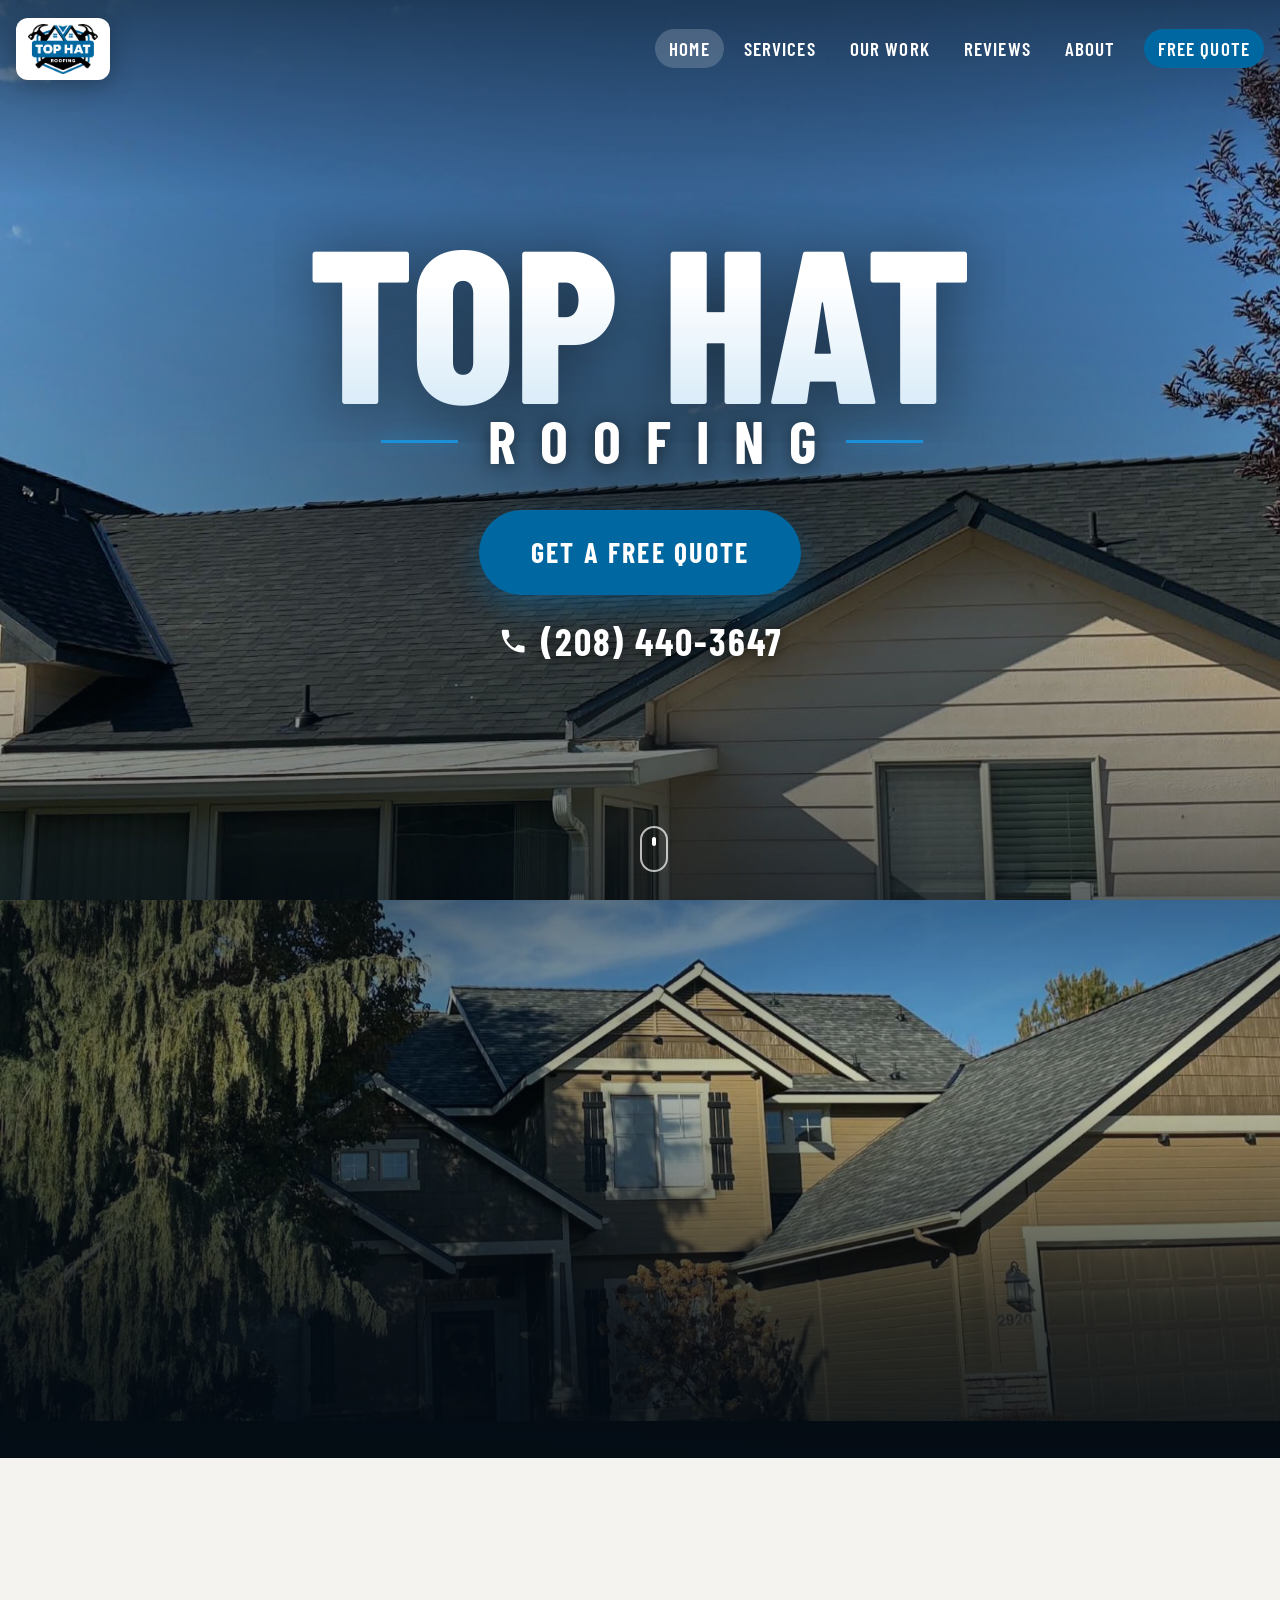
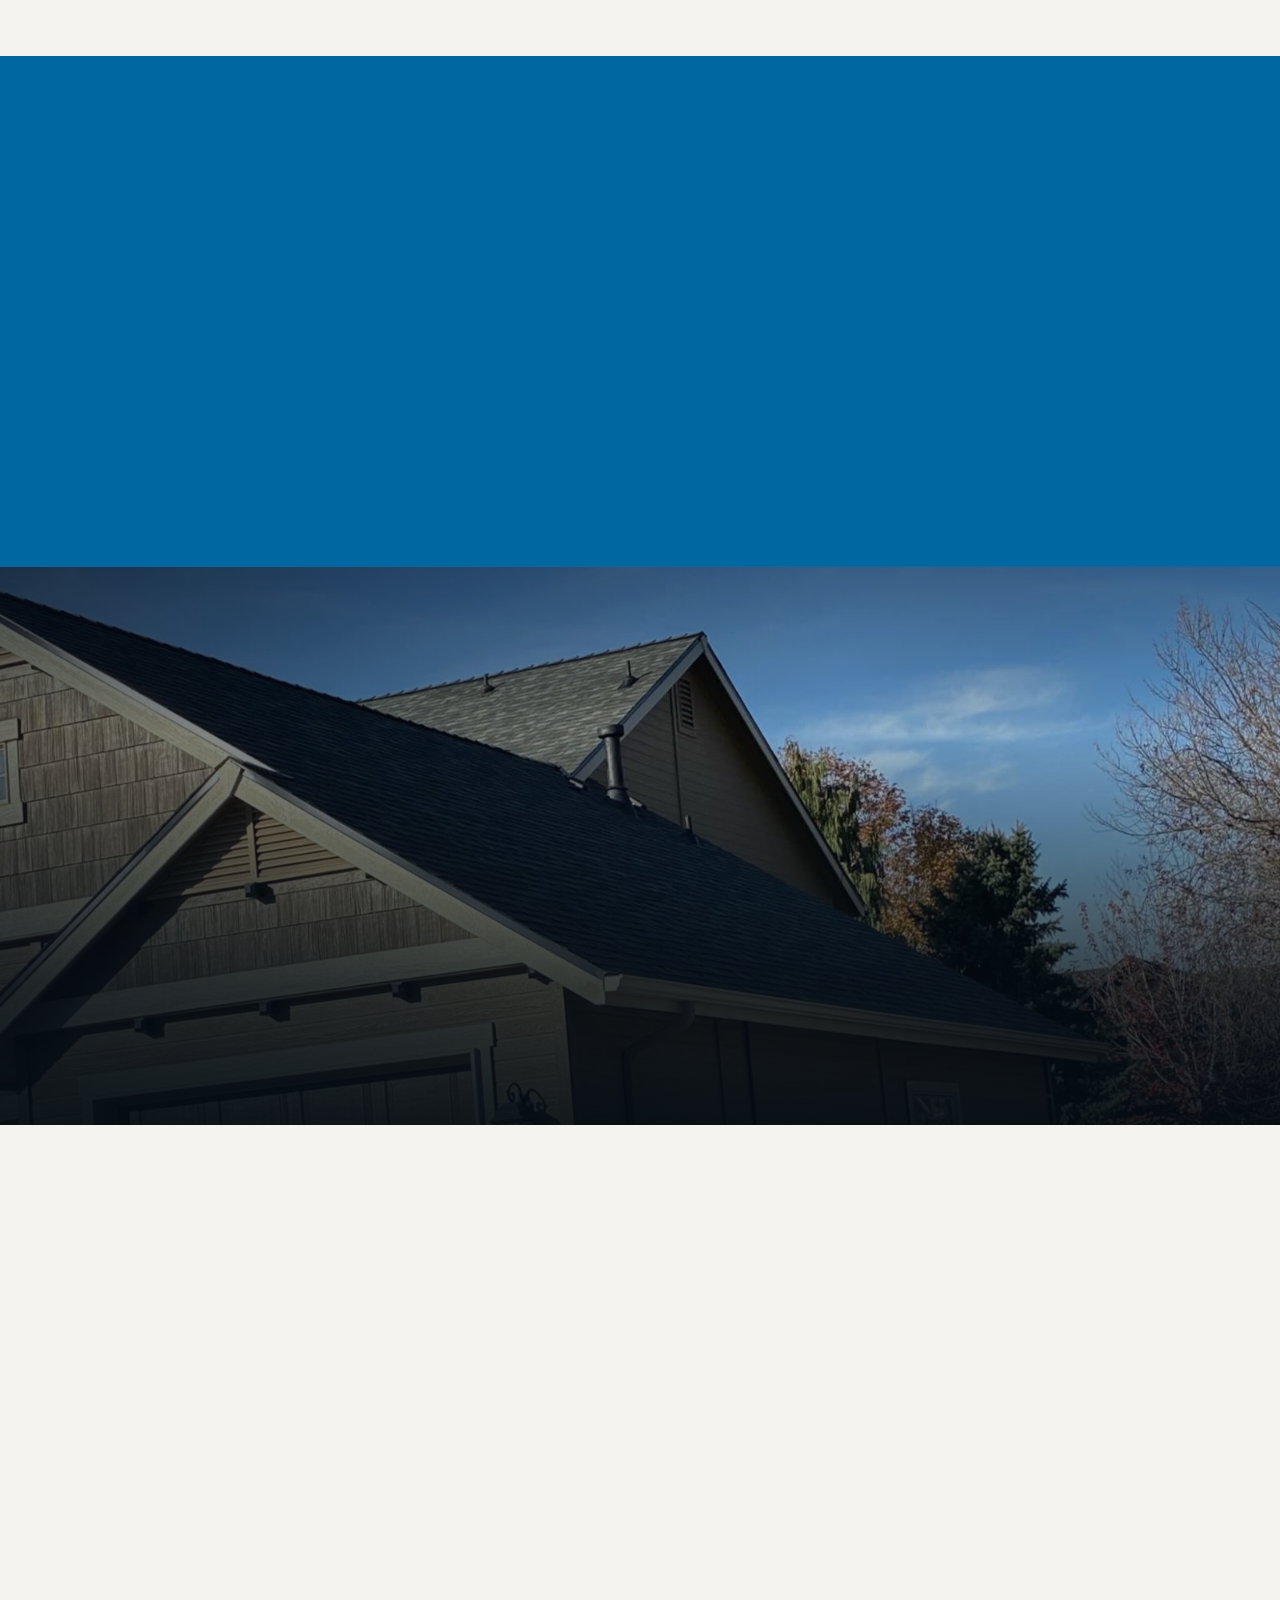
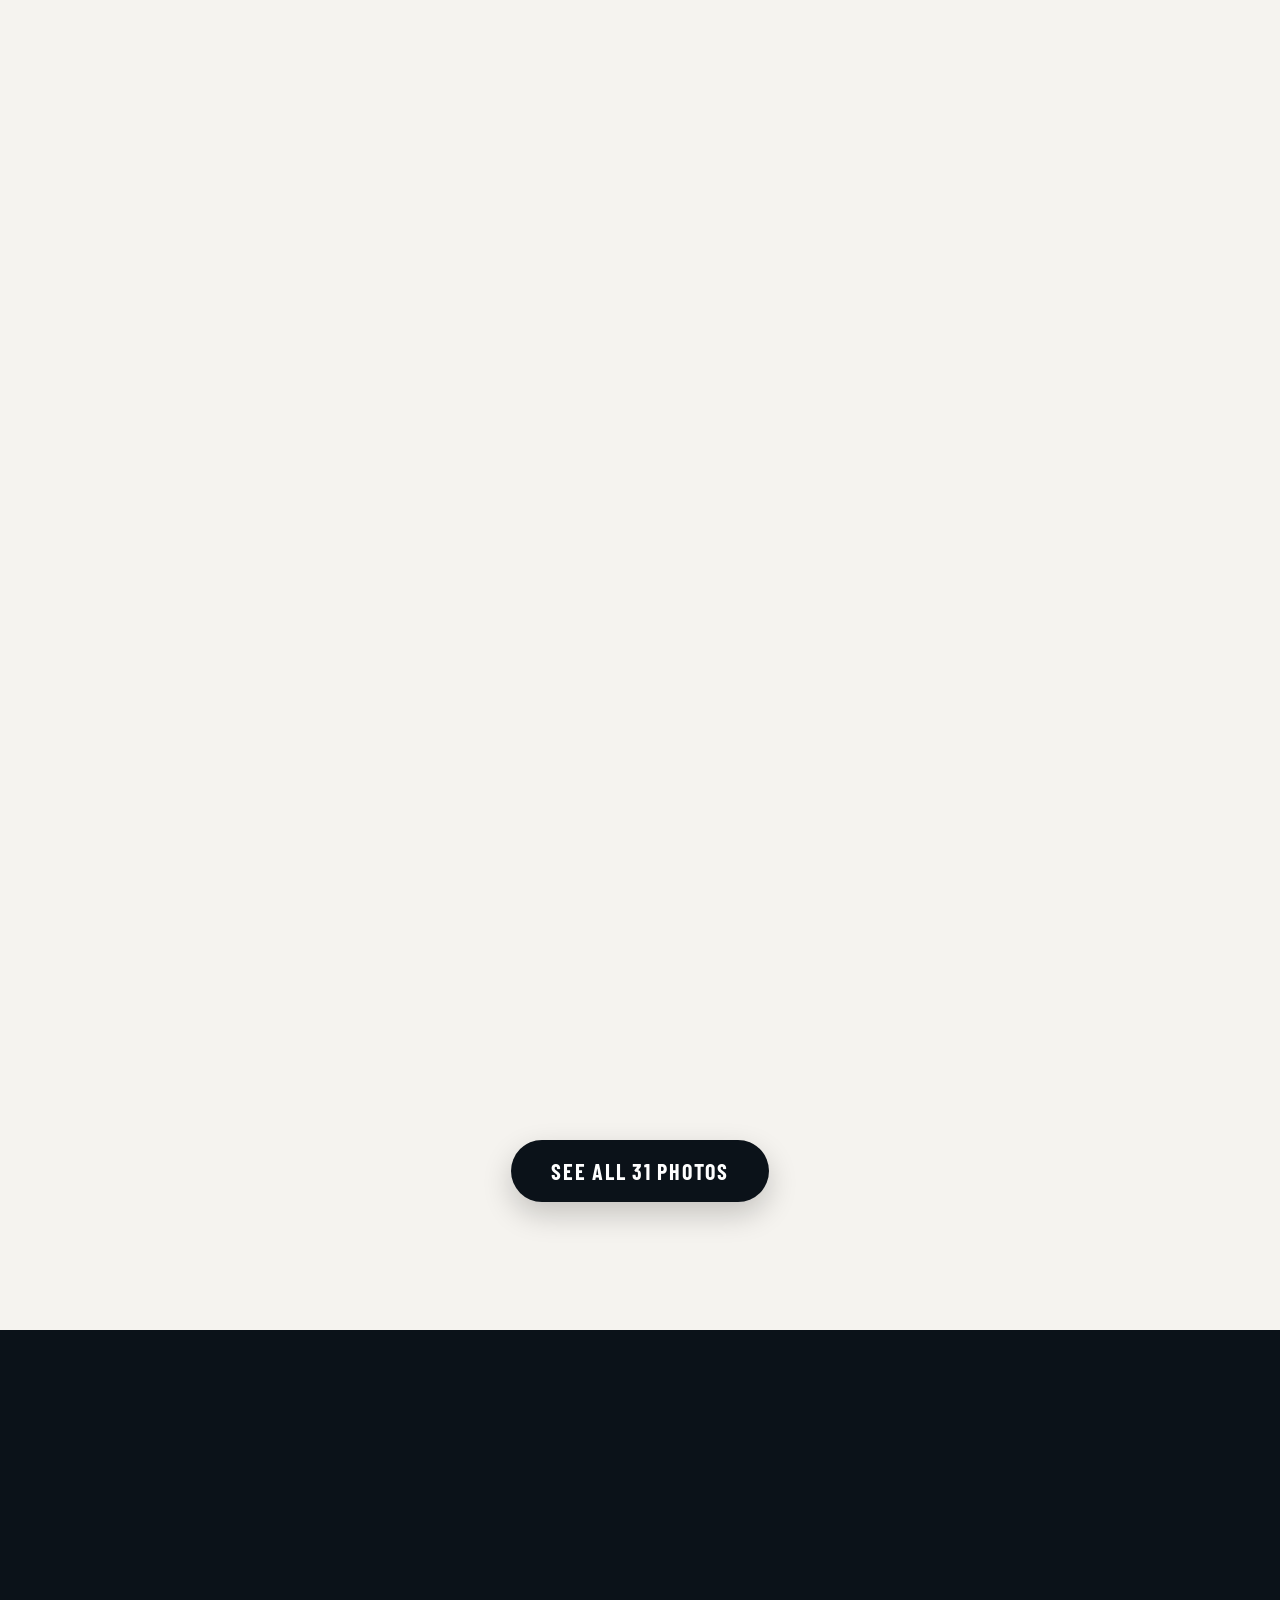
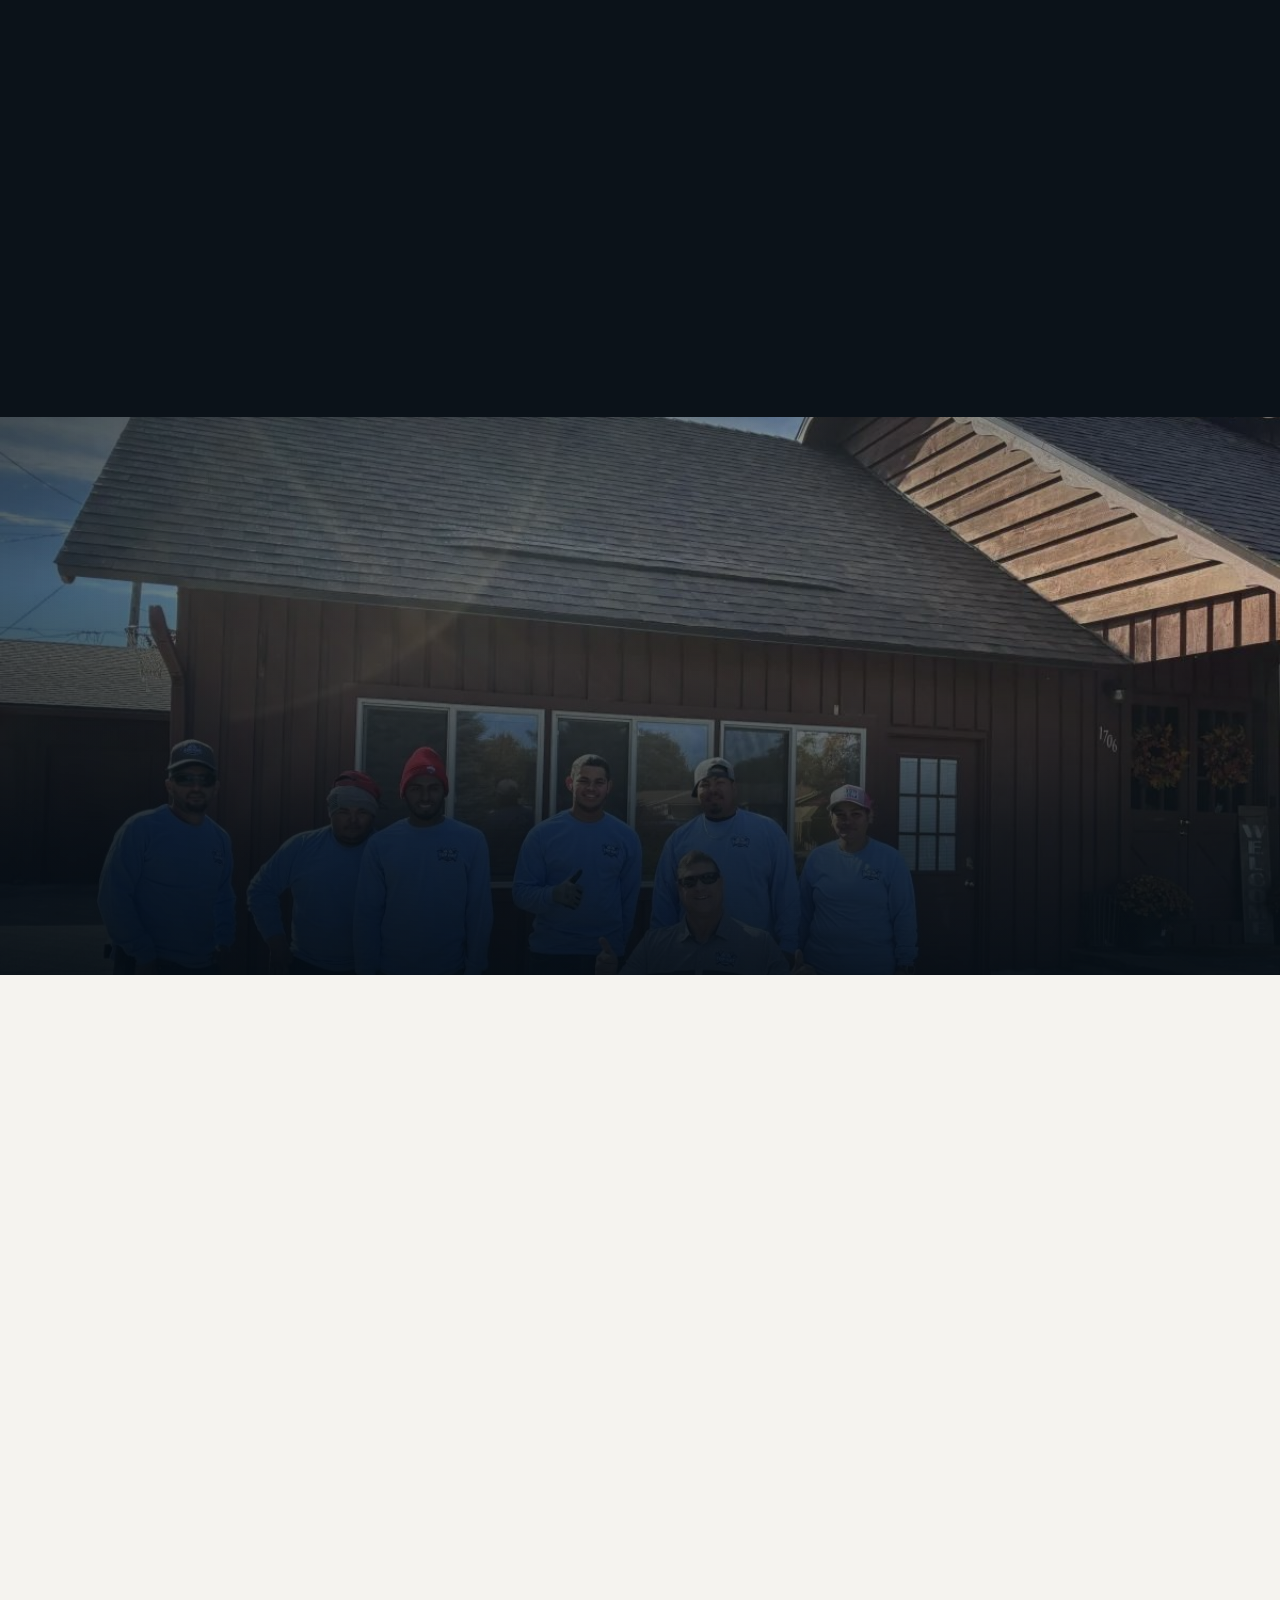
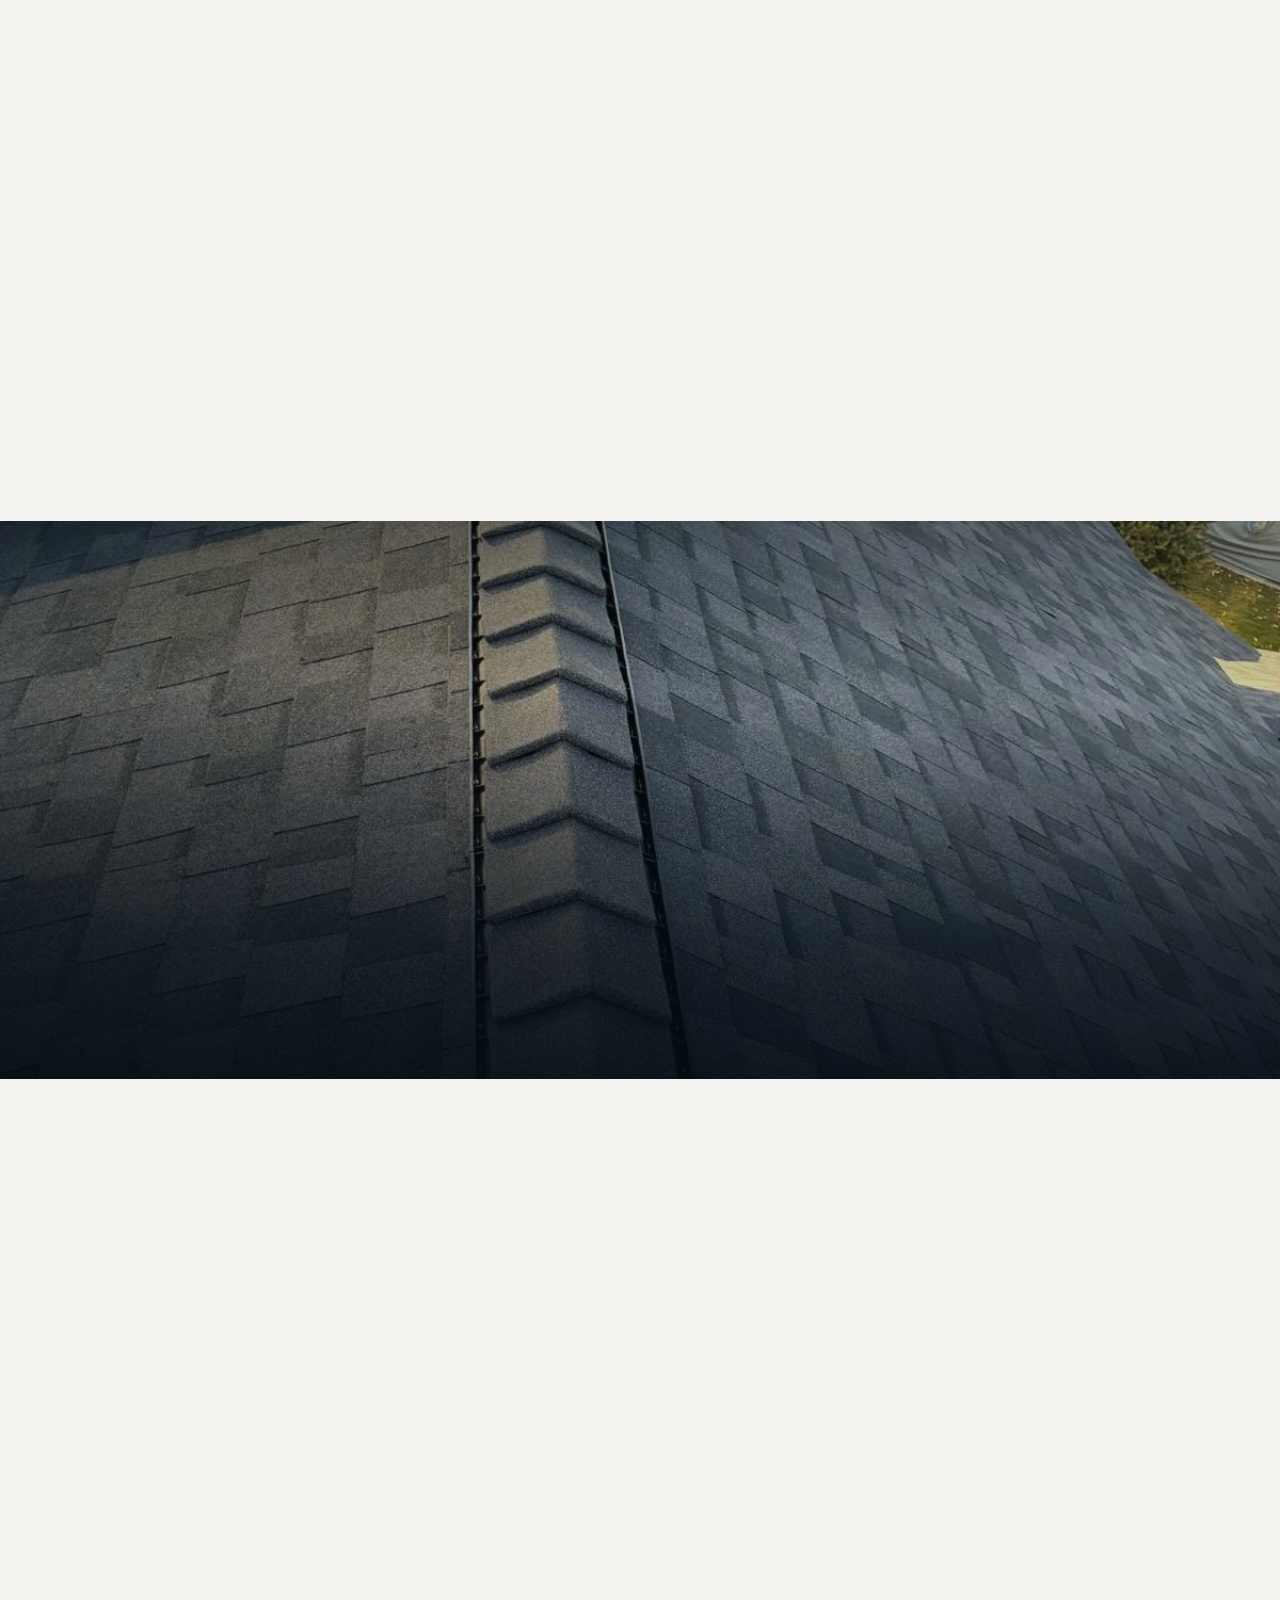
<file: index.html>
<!doctype html>
<html lang="en">
<head>
<meta charset="utf-8">
<meta name="viewport" content="width=device-width, initial-scale=1">
<title>Top Hat Roofing | Roofing Contractor in Boise, Meridian &amp; Kuna, Idaho</title>
<meta name="description" content="Top Hat Roofing is a family-owned roofing contractor in Kuna, Idaho serving the Treasure Valley and Magic Valley. Call (208) 440-3647 for a free quote.">
<meta property="og:title" content="Top Hat Roofing">
<meta property="og:description" content="Top Hat Roofing is a family-owned roofing contractor in Kuna, Idaho serving the Treasure Valley and Magic Valley. Call (208) 440-3647 for a free quote.">
<meta property="og:image" content="img/hero.jpg">
<link rel="icon" type="image/png" href="img/favicon.png">
<link rel="preconnect" href="https://fonts.googleapis.com">
<link rel="preconnect" href="https://fonts.gstatic.com" crossorigin>
<link href="https://fonts.googleapis.com/css2?family=Barlow+Condensed:wght@600;700;800&family=Barlow:wght@400;500;600&display=swap" rel="stylesheet">
<link rel="stylesheet" href="style.css?v=3">
<script type="application/ld+json">
{"@context":"https://schema.org","@type":"RoofingContractor","name":"Top Hat Roofing","telephone":"+1-208-440-3647","email":"tophatroofing1@gmail.com","url":"https://tophatroofingidaho.com","image":"img/hero.jpg","logo":"img/logo.png","address":{"@type":"PostalAddress","addressLocality":"Kuna","addressRegion":"ID","addressCountry":"US"},"areaServed":["Boise","Meridian","Nampa","Caldwell","Kuna","Eagle","Twin Falls","Payette"],"aggregateRating":{"@type":"AggregateRating","ratingValue":"5.0","reviewCount":"16"}}
</script>
</head>
<body class="home has-callbar">
<header class="nav">
  <div class="wrap">
    <a class="nav-logo" href="#top" aria-label="Top Hat Roofing, back to top"><img src="img/logo.png" alt="Top Hat Roofing logo"></a>
    <button class="nav-toggle" aria-label="Open menu" aria-expanded="false"><span></span><span></span><span></span></button>
    <ul class="nav-links"><li><a href="#top" data-spy="top">Home</a></li><li><a href="#services" data-spy="services">Services</a></li><li><a href="#work" data-spy="work">Our Work</a></li><li><a href="#reviews" data-spy="reviews">Reviews</a></li><li><a href="#about" data-spy="about">About</a></li><li><a class="nav-cta" href="#quote" data-spy="quote">Free Quote</a></li></ul>
  </div>
</header>

<section class="hero" id="top">
  <div class="hero-bg"><img src="img/hero.jpg" alt="New dark shingle roof installed by Top Hat Roofing under a blue Idaho sky" fetchpriority="high"></div>
  <div class="hero-shade"></div>
  <div class="hero-inner">
    <h1 class="hero-name"><span class="top">Top Hat</span><span class="bot reveal-up d2">Roofing</span></h1>
    <div class="hero-actions">
      <a class="btn btn-lg reveal-up d3" href="#quote">Get a Free Quote</a>
      <a class="hero-phone reveal-up d4" href="tel:+12084403647"><svg viewBox="0 0 24 24" fill="currentColor" aria-hidden="true"><path d="M6.6 10.8a15.1 15.1 0 0 0 6.6 6.6l2.2-2.2a1 1 0 0 1 1-.25 11.4 11.4 0 0 0 3.6.57 1 1 0 0 1 1 1V20a1 1 0 0 1-1 1A17 17 0 0 1 3 4a1 1 0 0 1 1-1h3.5a1 1 0 0 1 1 1c0 1.25.2 2.45.57 3.57a1 1 0 0 1-.25 1z"/></svg>(208) 440-3647</a>
    </div>
  </div>
  <a class="scroll-cue reveal-up d4" href="#services" aria-label="Scroll to services"><span></span></a>
</section>

<!-- SERVICES -->
<section id="services" class="anchor">
<div class="band" >
  <div class="band-bg" data-parallax="0.22"><img src="img/home-meridian.jpg" alt="" loading="lazy" style="object-position:center 40%"></div>
  <div class="wrap sr">
    <span class="eyebrow">What we do</span>
    <h2 class="band-title">Roofing &amp; Exteriors</h2>
    <p>Everything above your head and around your walls, done by one crew that answers the phone.</p>
  </div>
</div>

  <div class="section" style="padding-top:clamp(30px,5vw,60px)"><div class="wrap"><article class="svc">
  <div class="svc-img sr"><img src="img/home-craftsman.jpg" alt="Residential Roofing by Top Hat Roofing" loading="lazy"></div>
  <div class="sr">
    <span class="svc-num">01</span>
    <h3>Residential Roofing</h3>
    <p>Full roof replacements, new installs and inspections for homes across the valley. Kent brings real material samples to your kitchen table so you can see and feel the shingle before anything gets ordered. Most homes are torn off and re-roofed in about two days.</p>
    <ul><li>Complete tear-off and re-roof</li><li>50-year architectural shingles</li><li>New underlayment and flashing</li><li>Ridge vents and attic ventilation</li><li>Magnet sweep of the whole yard</li><li>Final walk-through with the owner</li></ul>
  </div>
</article>
<article class="svc">
  <div class="svc-img sr"><img src="img/tearoff.jpg" alt="Roof Repair &amp; Leaks by Top Hat Roofing" loading="lazy"></div>
  <div class="sr">
    <span class="svc-num">02</span>
    <h3>Roof Repair &amp; Leaks</h3>
    <p>A slow leak can rot decking for months before anyone notices. We track down where the water is actually getting in, fix it properly and tell you straight whether a repair will hold or the roof is due.</p>
    <ul><li>Leak tracing and repair</li><li>Missing or lifted shingles</li><li>Flashing and vent boots</li><li>Emergency tarping</li><li>Pre-sale roof inspections</li><li>Honest repair-vs-replace advice</li></ul>
  </div>
</article>
<article class="svc">
  <div class="svc-img sr"><img src="img/storm.jpg" alt="Storm Damage by Top Hat Roofing" loading="lazy"></div>
  <div class="sr">
    <span class="svc-num">03</span>
    <h3>Storm Damage</h3>
    <p>Wind, hail and fallen limbs hit Idaho roofs every year. We document the damage, get you dried in fast and help you through the insurance side so the claim covers what it should.</p>
    <ul><li>Wind and hail damage</li><li>Fallen tree damage</li><li>Photo documentation</li><li>Insurance claim help</li><li>Emergency dry-in</li><li>Full restoration</li></ul>
  </div>
</article>
<article class="svc">
  <div class="svc-img sr"><img src="img/commercial.jpg" alt="Commercial Roofing by Top Hat Roofing" loading="lazy"></div>
  <div class="sr">
    <span class="svc-num">04</span>
    <h3>Commercial Roofing</h3>
    <p>Flat and low-slope systems for shops, offices, churches and multi-unit buildings. Repeat commercial customers keep calling us back because the job sites stay clean and the communication doesn't stop once the contract is signed.</p>
    <ul><li>TPO and flat roof systems</li><li>Low-slope replacements</li><li>Preventative maintenance</li><li>Commercial leak detection</li><li>Multi-building projects</li><li>Scheduled around your business</li></ul>
  </div>
</article>
<article class="svc">
  <div class="svc-img sr"><img src="img/gutters.jpg" alt="Seamless Gutters by Top Hat Roofing" loading="lazy"></div>
  <div class="sr">
    <span class="svc-num">05</span>
    <h3>Seamless Gutters</h3>
    <p>Seamless gutters cut on site to fit your house, with downspouts placed where the water actually needs to go. Good gutters protect the fascia, the foundation and that new roof.</p>
    <ul><li>Seamless aluminum gutters</li><li>Downspouts and extensions</li><li>Gutter replacement</li><li>Fascia repair</li><li>Color matched to your trim</li><li>Installed with your new roof</li></ul>
  </div>
</article>
<article class="svc">
  <div class="svc-img sr"><img src="img/siding.jpg" alt="James Hardie Siding by Top Hat Roofing" loading="lazy"></div>
  <div class="sr">
    <span class="svc-num">06</span>
    <h3>James Hardie Siding</h3>
    <p>Fiber cement siding that stands up to Idaho sun, snow and wind. We install HardiePlank lap siding, panels and shingle profiles with HardieWrap underneath.</p>
    <ul><li>HardiePlank lap siding</li><li>Panel and shingle styles</li><li>HardieWrap weather barrier</li><li>Trim and soffit</li><li>Stucco repair</li><li>Full exterior makeovers</li></ul>
  </div>
</article>
<article class="svc">
  <div class="svc-img sr"><img src="img/windows.jpg" alt="Windows &amp; Doors by Top Hat Roofing" loading="lazy"></div>
  <div class="sr">
    <span class="svc-num">07</span>
    <h3>Windows &amp; Doors</h3>
    <p>Window and door replacements that seal tight and cut down drafts. Plenty of our roofing customers have us swap a door or a few windows while the crew is already on site.</p>
    <ul><li>Window replacement</li><li>Energy-efficient options</li><li>Exterior door replacement</li><li>Patio doors</li><li>Trim and flashing</li><li>Clean, careful installs</li></ul>
  </div>
</article>
<article class="svc">
  <div class="svc-img sr"><img src="img/deck.jpg" alt="Decks &amp; Patio Covers by Top Hat Roofing" loading="lazy"></div>
  <div class="sr">
    <span class="svc-num">08</span>
    <h3>Decks &amp; Patio Covers</h3>
    <p>We build composite decks and patio roofs that match the house. Low maintenance, no splinters, and built to the same standard as our roofs.</p>
    <ul><li>Composite decks</li><li>Deck tear-out and rebuild</li><li>Railings</li><li>Patio covers</li><li>Patio roof replacement</li><li>Design help</li></ul>
  </div>
</article>
</div></div>
  <div class="section section-blue"><div class="wrap finance">
    <div class="sr"><span class="eyebrow" style="color:#cfe9fa">Financing available</span><h2 class="h2">A new roof now, paid over time</h2></div>
    <div class="finance-grid">
      <div class="finance-card sr"><h4>Low Monthly</h4><p>Payments sized to fit your budget.</p></div>
      <div class="finance-card sr"><h4>Quick Approval</h4><p>Fast, simple decisions so the work can get scheduled.</p></div>
      <div class="finance-card sr"><h4>No Hidden Fees</h4><p>Clear terms. You know what you pay.</p></div>
    </div>
  </div></div>
</section>

<!-- WORK -->
<section id="work" class="anchor">
<div class="band" >
  <div class="band-bg" data-parallax="0.22"><img src="img/home-craftsman.jpg" alt="" loading="lazy" style="object-position:center 35%"></div>
  <div class="wrap sr">
    <span class="eyebrow">Real jobs, real homes</span>
    <h2 class="band-title">Our Work</h2>
    <p>Every photo here is a Top Hat job in the Treasure Valley or Magic Valley. No stock photos.</p>
  </div>
</div>

  <div class="section" style="padding-top:clamp(40px,5vw,64px)"><div class="wrap">
    <div class="filters sr">
      <button class="on" data-f="all">All</button>
      <button data-f="roof">Roofs</button>
      <button data-f="process">On the job</button>
      <button data-f="siding">Siding</button>
      <button data-f="gutters">Gutters</button>
      <button data-f="deck">Decks</button>
      <button data-f="commercial">Commercial</button>
    </div>
    <div class="gallery collapsed"><figure class="g-item sr" data-cat="roof"><img src="img/hero.jpg" alt="Full replacement, dark shingles" loading="lazy"><figcaption>Full replacement, dark shingles</figcaption></figure>
<figure class="g-item sr" data-cat="roof"><img src="img/home-craftsman.jpg" alt="Craftsman re-roof" loading="lazy"><figcaption>Craftsman re-roof</figcaption></figure>
<figure class="g-item sr" data-cat="roof siding"><img src="img/blue-after.jpg" alt="Siding and roof, after" loading="lazy"><figcaption>Siding and roof, after</figcaption></figure>
<figure class="g-item sr" data-cat="roof"><img src="img/ridge.jpg" alt="Ridge line detail" loading="lazy"><figcaption>Ridge line detail</figcaption></figure>
<figure class="g-item sr" data-cat="roof"><img src="img/hero-alt.jpg" alt="Weathered wood shingle color" loading="lazy"><figcaption>Weathered wood shingle color</figcaption></figure>
<figure class="g-item sr" data-cat="roof"><img src="img/home-meridian.jpg" alt="Two-story home, Meridian" loading="lazy"><figcaption>Two-story home, Meridian</figcaption></figure>
<figure class="g-item sr" data-cat="process"><img src="img/underlayment.jpg" alt="New synthetic underlayment" loading="lazy"><figcaption>New synthetic underlayment</figcaption></figure>
<figure class="g-item sr" data-cat="roof"><img src="img/home-after-white.jpg" alt="After: farmhouse re-roof" loading="lazy"><figcaption>After: farmhouse re-roof</figcaption></figure>
<figure class="g-item sr" data-cat="deck"><img src="img/deck.jpg" alt="New composite deck and railing" loading="lazy"><figcaption>New composite deck and railing</figcaption></figure>
<figure class="g-item sr" data-cat="roof"><img src="img/roof-gable.jpg" alt="Gable and valley work" loading="lazy"><figcaption>Gable and valley work</figcaption></figure>
<figure class="g-item sr" data-cat="roof"><img src="img/home-ranch.jpg" alt="Ranch home re-roof" loading="lazy"><figcaption>Ranch home re-roof</figcaption></figure>
<figure class="g-item sr" data-cat="process"><img src="img/tearoff.jpg" alt="Tear-off in progress" loading="lazy"><figcaption>Tear-off in progress</figcaption></figure>
<figure class="g-item sr extra" data-cat="roof"><img src="img/ridge-2.jpg" alt="Finished ridge cap" loading="lazy"><figcaption>Finished ridge cap</figcaption></figure>
<figure class="g-item sr extra" data-cat="roof"><img src="img/home-garage.jpg" alt="Stone front home" loading="lazy"><figcaption>Stone front home</figcaption></figure>
<figure class="g-item sr extra" data-cat="roof siding"><img src="img/blue-patio.jpg" alt="Patio cover and siding" loading="lazy"><figcaption>Patio cover and siding</figcaption></figure>
<figure class="g-item sr extra" data-cat="roof"><img src="img/home-twostory.jpg" alt="Two-story, brown shingles" loading="lazy"><figcaption>Two-story, brown shingles</figcaption></figure>
<figure class="g-item sr extra" data-cat="process"><img src="img/crew-roof.jpg" alt="Crew on the roof" loading="lazy"><figcaption>Crew on the roof</figcaption></figure>
<figure class="g-item sr extra" data-cat="roof"><img src="img/vents.jpg" alt="New vents and boots" loading="lazy"><figcaption>New vents and boots</figcaption></figure>
<figure class="g-item sr extra" data-cat="deck"><img src="img/deck-build.jpg" alt="Deck framing" loading="lazy"><figcaption>Deck framing</figcaption></figure>
<figure class="g-item sr extra" data-cat="roof"><img src="img/home-tan.jpg" alt="Skylights and dormers" loading="lazy"><figcaption>Skylights and dormers</figcaption></figure>
<figure class="g-item sr extra" data-cat="roof"><img src="img/after-house.jpg" alt="After: siding home" loading="lazy"><figcaption>After: siding home</figcaption></figure>
<figure class="g-item sr extra" data-cat="roof"><img src="img/valley.jpg" alt="Closed valley" loading="lazy"><figcaption>Closed valley</figcaption></figure>
<figure class="g-item sr extra" data-cat="roof siding"><img src="img/blue-after-2.jpg" alt="Street view, after" loading="lazy"><figcaption>Street view, after</figcaption></figure>
<figure class="g-item sr extra" data-cat="roof"><img src="img/shingles-close.jpg" alt="Shingle pattern close-up" loading="lazy"><figcaption>Shingle pattern close-up</figcaption></figure>
<figure class="g-item sr extra" data-cat="roof"><img src="img/after-house-2.jpg" alt="After: two-car garage home" loading="lazy"><figcaption>After: two-car garage home</figcaption></figure>
<figure class="g-item sr extra" data-cat="roof"><img src="img/home-meridian-2.jpg" alt="Meridian, Idaho" loading="lazy"><figcaption>Meridian, Idaho</figcaption></figure>
<figure class="g-item sr extra" data-cat="commercial"><img src="img/commercial.jpg" alt="Commercial roofing" loading="lazy"><figcaption>Commercial roofing</figcaption></figure>
<figure class="g-item sr extra" data-cat="commercial"><img src="img/flat-roof.jpg" alt="Flat roof system" loading="lazy"><figcaption>Flat roof system</figcaption></figure>
<figure class="g-item sr extra" data-cat="gutters"><img src="img/gutter-ba.jpg" alt="Gutter replacement, before and after" loading="lazy"><figcaption>Gutter replacement, before and after</figcaption></figure>
<figure class="g-item sr extra" data-cat="gutters"><img src="img/gutters.jpg" alt="Seamless gutters" loading="lazy"><figcaption>Seamless gutters</figcaption></figure>
<figure class="g-item sr extra" data-cat="siding"><img src="img/siding.jpg" alt="James Hardie lap siding install" loading="lazy"><figcaption>James Hardie lap siding install</figcaption></figure>
</div>
    <div class="more-wrap"><button class="btn btn-dark more-btn" type="button">See all 31 photos</button></div>
  </div></div>
</section>

<!-- REVIEWS -->
<section id="reviews" class="anchor section section-dark">
  <div class="wrap">
    <div class="sec-top sr">
      <div>
        <span class="eyebrow">What customers say</span>
        <h2 class="h2">5.0 on Google</h2>
        <div class="rating-hero"><span class="rating-big">5.0</span><div><div class="stars">&#9733;&#9733;&#9733;&#9733;&#9733;</div><div style="color:rgba(255,255,255,.7)">16 Google reviews, all five stars</div></div></div>
      </div>
      <a class="btn" href="https://www.google.com/maps/search/?api=1&amp;query=Top+Hat+Roofing+Kuna+Idaho" target="_blank" rel="noopener">See them on Google</a>
    </div>
    <div class="reviews collapsed"><div class="review sr feature"><div class="stars" aria-label="5 stars">&#9733;&#9733;&#9733;&#9733;&#9733;</div><p>&ldquo;Kent Shannon sat down with me and provided samples of all the roofing materials that would be used on our home. I&#x27;ve had several roofing contractors come out, and not one of them even showed a photograph of the materials. Top Hat offers the longest warranty on materials and workmanship of any of the roofers I talked to. The crew started at 8:00am and worked into darkness, came back the next morning and finished. They cleaned the whole house and driveway and ran the magnet around twice. I highly recommend them.&rdquo;</p><div class="who"><span class="av">C</span><div>Col Pe<div class="src">Google review</div></div></div></div>
<div class="review sr"><div class="stars" aria-label="5 stars">&#9733;&#9733;&#9733;&#9733;&#9733;</div><p>&ldquo;Kent did an amazing job with communication, professionalism and being on top of the whole job. They started and got the whole roof finished in less than two days. Hats off to Top Hat Roofing!&rdquo;</p><div class="who"><span class="av">J</span><div>Jordan Redford<div class="src">Google review</div></div></div></div>
<div class="review sr feature"><div class="stars" aria-label="5 stars">&#9733;&#9733;&#9733;&#9733;&#9733;</div><p>&ldquo;I was very reluctant after having 5 separate horrible contracting experiences fixing up my home after my husband passed away. Kent is always reachable and responds extremely quickly. He is &quot;old school&quot; honest and keeps his employees long term because he treats them right. Thank you for a beautifully done new roof!&rdquo;</p><div class="who"><span class="av">M</span><div>Mary Benham Mengel<div class="src">Google review</div></div></div></div>
<div class="review sr"><div class="stars" aria-label="5 stars">&#9733;&#9733;&#9733;&#9733;&#9733;</div><p>&ldquo;Great experience. Getting a new roof was a tough decision but Kent&#x27;s knowledge and honesty made it an easy choice.&rdquo;</p><div class="who"><span class="av">K</span><div>Kenneth Golden<div class="src">Google review</div></div></div></div>
<div class="review sr"><div class="stars" aria-label="5 stars">&#9733;&#9733;&#9733;&#9733;&#9733;</div><p>&ldquo;They were prompt to show up and got busy immediately. Removed the old roof and replaced it with a new roof all in 2 days. Cleaned up like they were never there. Professional, efficient, and a reasonable price.&rdquo;</p><div class="who"><span class="av">T</span><div>Traci Colton<div class="src">Google review</div></div></div></div>
<div class="review sr"><div class="stars" aria-label="5 stars">&#9733;&#9733;&#9733;&#9733;&#9733;</div><p>&ldquo;They have done several buildings for us. Every time, communication is excellent from start to finish. Quality of work and product is excellent. Every job site is cleaned thoroughly. Highly recommend!&rdquo;</p><div class="who"><span class="av">L</span><div>Luke Ankeny<div class="src">Google review</div></div></div></div>
<div class="review sr"><div class="stars" aria-label="5 stars">&#9733;&#9733;&#9733;&#9733;&#9733;</div><p>&ldquo;Kent and his crew did an excellent job replacing the shingles on our home in Twin Falls last fall. This past week they replaced our old wooden deck with a new composite deck. It looks great. My wife and I will recommend Top Hat to all our friends and family.&rdquo;</p><div class="who"><span class="av">D</span><div>Doug Ash<div class="src">Google review</div></div></div></div>
<div class="review sr"><div class="stars" aria-label="5 stars">&#9733;&#9733;&#9733;&#9733;&#9733;</div><p>&ldquo;Looking for a reliable roofing company that doesn&#x27;t break the bank and is extremely honest? Top Hat Roofing is the company. Kent and his team go above and beyond to make the process smooth and easy.&rdquo;</p><div class="who"><span class="av">C</span><div>Corey Garner<div class="src">Google review</div></div></div></div>
<div class="review sr"><div class="stars" aria-label="5 stars">&#9733;&#9733;&#9733;&#9733;&#9733;</div><p>&ldquo;Kent and his team replaced our roof and it was an exceptional experience. Communication was great, Kent was involved throughout the whole process. Love our new roof!&rdquo;</p><div class="who"><span class="av">J</span><div>Jack Green<div class="src">Google review</div></div></div></div>
<div class="review sr"><div class="stars" aria-label="5 stars">&#9733;&#9733;&#9733;&#9733;&#9733;</div><p>&ldquo;A fantastic, high quality roofing job. Thank you Kent Shannon and your entire crew for your professionalism!&rdquo;</p><div class="who"><span class="av">G</span><div>Gail Lee<div class="src">Google review</div></div></div></div>
<div class="review sr"><div class="stars" aria-label="5 stars">&#9733;&#9733;&#9733;&#9733;&#9733;</div><p>&ldquo;Great job. Explains things very clearly. Pleasant and polite. Crew were very professional. Thank you.&rdquo;</p><div class="who"><span class="av">D</span><div>Dorothy Gunnerson<div class="src">Google review</div></div></div></div>
<div class="review sr"><div class="stars" aria-label="5 stars">&#9733;&#9733;&#9733;&#9733;&#9733;</div><p>&ldquo;I had a roof done and a door replaced and it was top notch work. Good communication, kept to deadlines. I would highly recommend Top Hat Roofing.&rdquo;</p><div class="who"><span class="av">K</span><div>Kate Summer<div class="src">Google review</div></div></div></div>
<div class="review sr"><div class="stars" aria-label="5 stars">&#9733;&#9733;&#9733;&#9733;&#9733;</div><p>&ldquo;Kent and his team are so professional and reliable! Amazing people with amazing values.&rdquo;</p><div class="who"><span class="av">M</span><div>Miguel Ramirez<div class="src">Google review</div></div></div></div>
</div>
    <div class="more-wrap rev-more"><button class="btn more-reviews" type="button">Read all 13 reviews</button></div>
  </div>
</section>

<!-- ABOUT -->
<section id="about" class="anchor">
<div class="band" >
  <div class="band-bg" data-parallax="0.22"><img src="img/crew-photo.jpg" alt="" loading="lazy" style="object-position:center 30%"></div>
  <div class="wrap sr">
    <span class="eyebrow">Who we are</span>
    <h2 class="band-title">Family-Owned. Idaho-Built.</h2>
    <p>Kent Shannon built Top Hat from the ground up, and he still shows up to every job.</p>
  </div>
</div>

  <div class="section"><div class="wrap split">
    <div class="sr">
      <span class="eyebrow">Our story</span>
      <h2 class="h2">The owner answers the phone</h2>
      <p class="lead">Top Hat Roofing is a family business out of Kuna, Idaho. Owner Kent Shannon has spent more than 30 years in roofing, and the company runs the way he likes to work: show up when you said you would, explain everything, and leave the yard cleaner than you found it.</p>
      <p class="muted" style="margin-top:16px">Customers mention the same things over and over in their reviews. Kent picks up the phone. He brings real samples so you can hold the shingle before you choose it. The crew starts early, finishes most roofs in two days, and runs a magnet over the lawn and driveway so no nails get left behind. Then Kent walks the finished roof himself.</p>
      <p class="muted">Most of the crew has been with us a long time. That's on purpose. People who are treated well do careful work.</p>
    </div>
    <div class="photo-stack sr">
      <div class="a"><img src="img/crew-photo.jpg" alt="The Top Hat Roofing crew in matching blue shirts" loading="lazy"></div>
      <div class="b"><img src="img/owner-customer.jpg" alt="Kent Shannon with a happy customer and a Top Hat yard sign" loading="lazy"></div>
    </div>
  </div></div>

  <div class="section section-dark"><div class="wrap">
    <div class="stats">
      <div class="stat sr"><b>30+</b><span>years of roofing experience</span></div>
      <div class="stat sr"><b>5.0</b><span>stars across 16 Google reviews</span></div>
      <div class="stat sr"><b>2</b><span>days for most full re-roofs</span></div>
      <div class="stat sr"><b>50</b><span>year shingles available</span></div>
    </div>
  </div></div>

  <div class="section"><div class="wrap">
    <div class="sr"><span class="eyebrow">How a job goes</span><h2 class="h2">From first call<br>to final walk-through</h2></div>
    <div class="steps" style="margin-top:48px">
      <div class="step sr"><h4>Free inspection</h4><p>Kent looks at the roof, the attic and the gutters, and tells you what he actually sees.</p></div>
      <div class="step sr"><h4>Hands-on samples</h4><p>You hold the real materials, pick your color and get a clear written quote.</p></div>
      <div class="step sr"><h4>Install day</h4><p>Tear-off, new underlayment, flashing, vents and shingles. Most homes are done in about two days.</p></div>
      <div class="step sr"><h4>Clean-up and check</h4><p>Magnet sweep around the house and driveway, then a final inspection with the owner.</p></div>
    </div>
  </div></div>

  <div class="section" style="padding-top:0"><div class="wrap split">
    <div class="sr">
      <span class="eyebrow">Service area</span>
      <h2 class="h2">Payette to Twin Falls</h2>
      <p class="lead">We're based in Kuna and work all over the Treasure Valley and Magic Valley. If your town isn't listed, call anyway.</p>
      <div class="areas"><span>Boise</span><span>Meridian</span><span>Nampa</span><span>Caldwell</span><span>Kuna</span><span>Eagle</span><span>Star</span><span>Middleton</span><span>Emmett</span><span>Payette</span><span>Fruitland</span><span>Weiser</span><span>Mountain Home</span><span>Jerome</span><span>Twin Falls</span><span>Horseshoe Bend</span><span>McCall</span><span>Cascade</span></div>
    </div>
    <div class="sr"><img src="img/family.jpg" alt="Top Hat Roofing family-owned flyer" style="border-radius:var(--radius);box-shadow:0 30px 60px -20px rgba(0,0,0,.4);max-width:440px;margin-inline:auto" loading="lazy"></div>
  </div></div>
</section>

<!-- QUOTE -->
<section id="quote" class="anchor">
<div class="band" >
  <div class="band-bg" data-parallax="0.22"><img src="img/ridge-2.jpg" alt="" loading="lazy" style="object-position:center 40%"></div>
  <div class="wrap sr">
    <span class="eyebrow">No cost, no pressure</span>
    <h2 class="band-title">Get a Free Quote</h2>
    <p>Tell us a little about the job. Kent usually gets back to people the same day.</p>
  </div>
</div>

  <div class="section"><div class="wrap quote-wrap">
    <form class="form sr" action="https://formsubmit.co/tophatroofing1@gmail.com" method="POST">
      <h2>Request your estimate</h2>
      <input type="hidden" name="_subject" value="New quote request from the website">
      <input type="hidden" name="_template" value="table">
      <input type="hidden" name="_captcha" value="false">
      <input type="text" name="_honey" style="display:none" tabindex="-1" autocomplete="off">
      <div><label for="name">Name</label><input id="name" name="name" required autocomplete="name"></div>
      <div><label for="phone">Phone</label><input id="phone" name="phone" type="tel" required autocomplete="tel"></div>
      <div><label for="email">Email</label><input id="email" name="email" type="email" autocomplete="email"></div>
      <div><label for="city">City</label><input id="city" name="city" autocomplete="address-level2" placeholder="Boise, Meridian, Kuna..."></div>
      <div class="full"><label for="service">What do you need?</label>
        <select id="service" name="service">
          <option>Roof replacement</option><option>Roof repair / leak</option><option>Storm damage</option><option>Commercial roofing</option><option>Gutters</option><option>James Hardie siding</option><option>Windows or doors</option><option>Deck or patio cover</option><option>Not sure yet</option>
        </select></div>
      <div class="full"><label for="msg">Anything else we should know?</label><textarea id="msg" name="message" placeholder="Age of the roof, leaks you've noticed, best time to call..."></textarea></div>
      <div class="full"><button class="btn btn-lg" type="submit">Send My Request</button></div>
      <p class="full form-note">Prefer to talk? Call <a href="tel:+12084403647" style="color:var(--blue);font-weight:600">(208) 440-3647</a>.</p>
    </form>
    <div class="contact-cards">
      <a class="c-card blue sr" href="tel:+12084403647"><small>Call or text</small><b>(208) 440-3647</b></a>
      <a class="c-card sr" href="mailto:tophatroofing1@gmail.com"><small>Email</small><b style="font-size:clamp(22px,2.2vw,28px)">tophatroofing1@gmail.com</b></a>
      <div class="c-card light sr"><small style="color:var(--blue)">Financing</small><b style="font-size:28px">Low monthly payments</b><p style="margin-top:8px;color:var(--muted)">Quick approval and no hidden fees. Ask about it when you call.</p></div>
    </div>
  </div></div>
</section>

<footer class="footer">
  <div class="wrap">
    <div>
      <img src="img/logo.png" alt="Top Hat Roofing">
      <p>Family-owned roofing out of Kuna, Idaho. Residential and commercial roofs, gutters, siding and windows from Payette to Twin Falls.</p>
    </div>
    <div>
      <h5>Jump to</h5>
      <ul><li><a href="#top">Home</a></li><li><a href="#services">Services</a></li><li><a href="#work">Our Work</a></li><li><a href="#reviews">Reviews</a></li><li><a href="#about">About</a></li><li><a href="#quote">Free Quote</a></li></ul>
    </div>
    <div>
      <h5>Contact</h5>
      <ul>
        <li><a href="tel:+12084403647">(208) 440-3647</a></li>
        <li><a href="mailto:tophatroofing1@gmail.com">tophatroofing1@gmail.com</a></li>
        <li>Kuna, Idaho</li>
        <li>Financing available</li>
      </ul>
    </div>
    <div class="legal">&copy; <span id="yr">2026</span> Top Hat Roofing. All rights reserved.</div>
  </div>
</footer>

<div class="lightbox" role="dialog" aria-label="Photo viewer"><img alt=""><button class="lb-btn lb-close" aria-label="Close">&times;</button><button class="lb-btn lb-prev" aria-label="Previous">&#8249;</button><button class="lb-btn lb-next" aria-label="Next">&#8250;</button></div>
<div class="callbar"><a href="tel:+12084403647">Call Now</a><a href="#quote">Free Quote</a></div>
<script src="main.js?v=3"></script>
</body>
</html>
</file>
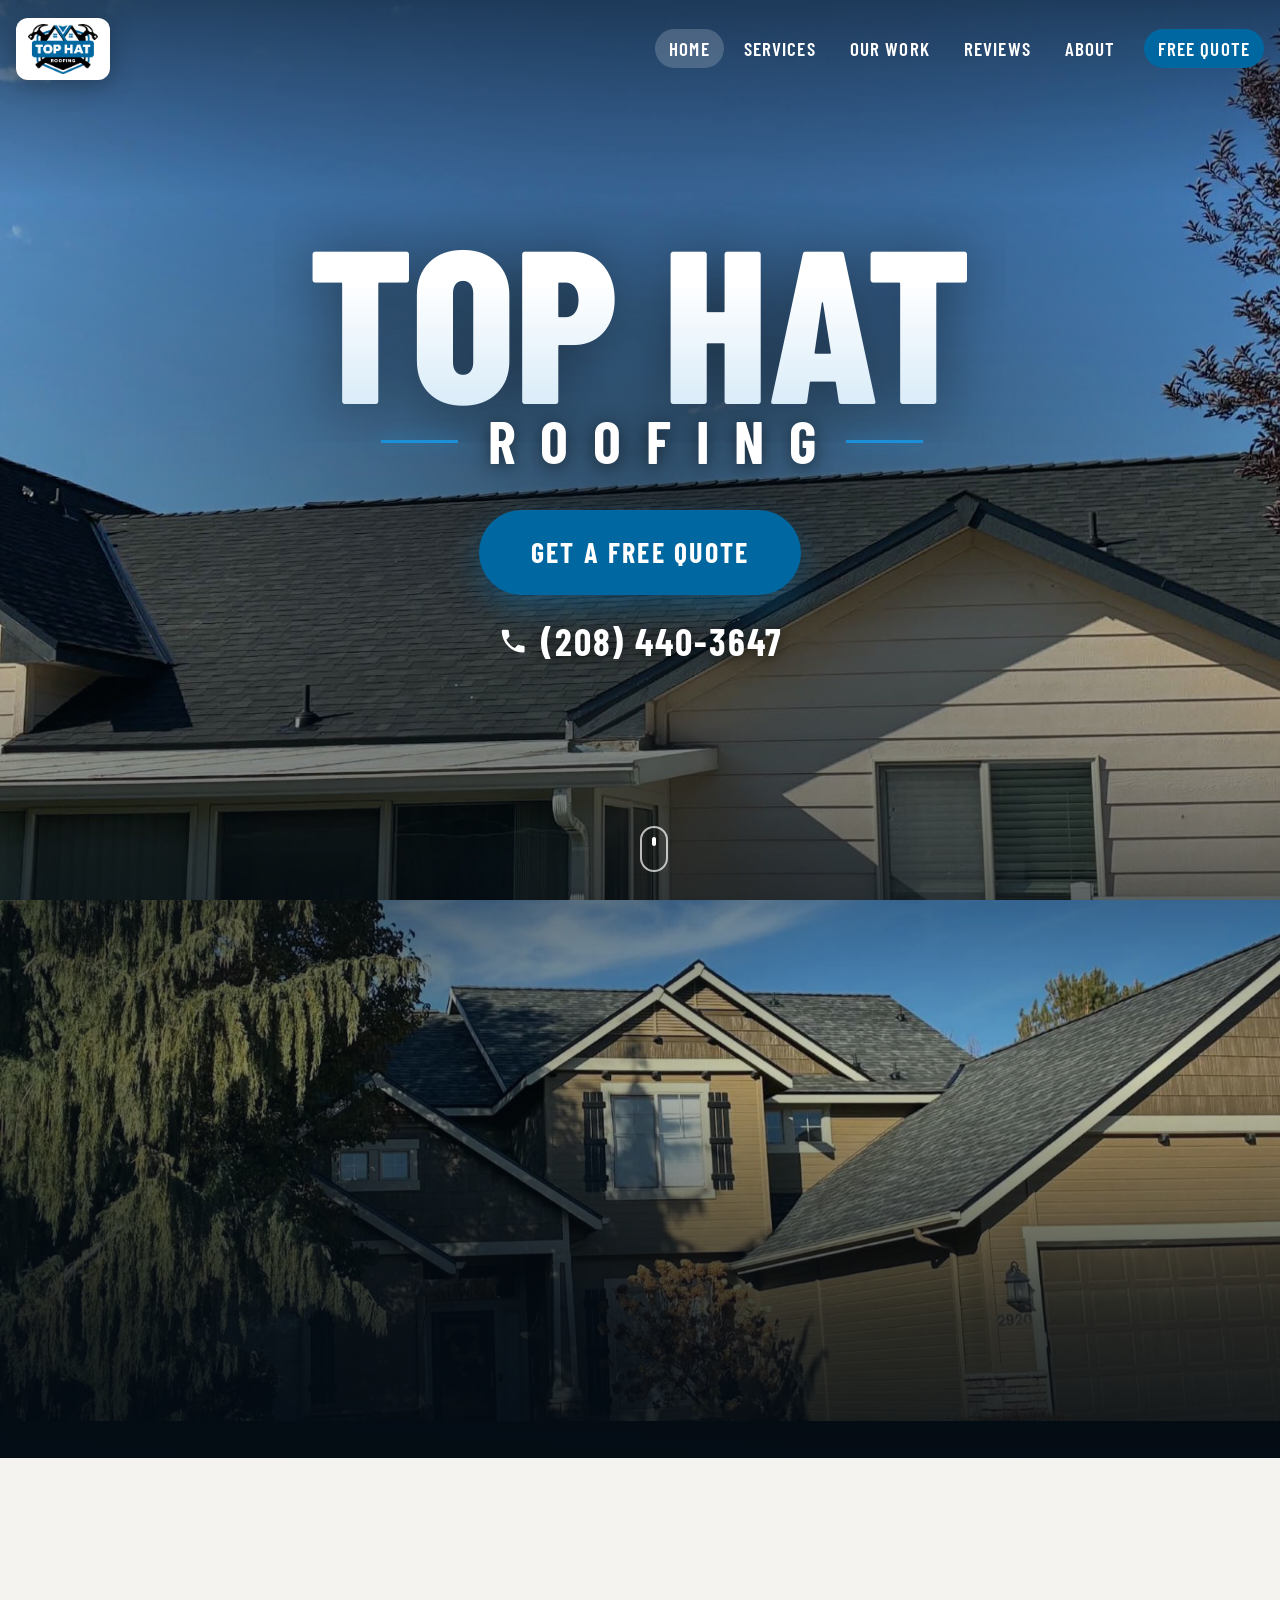
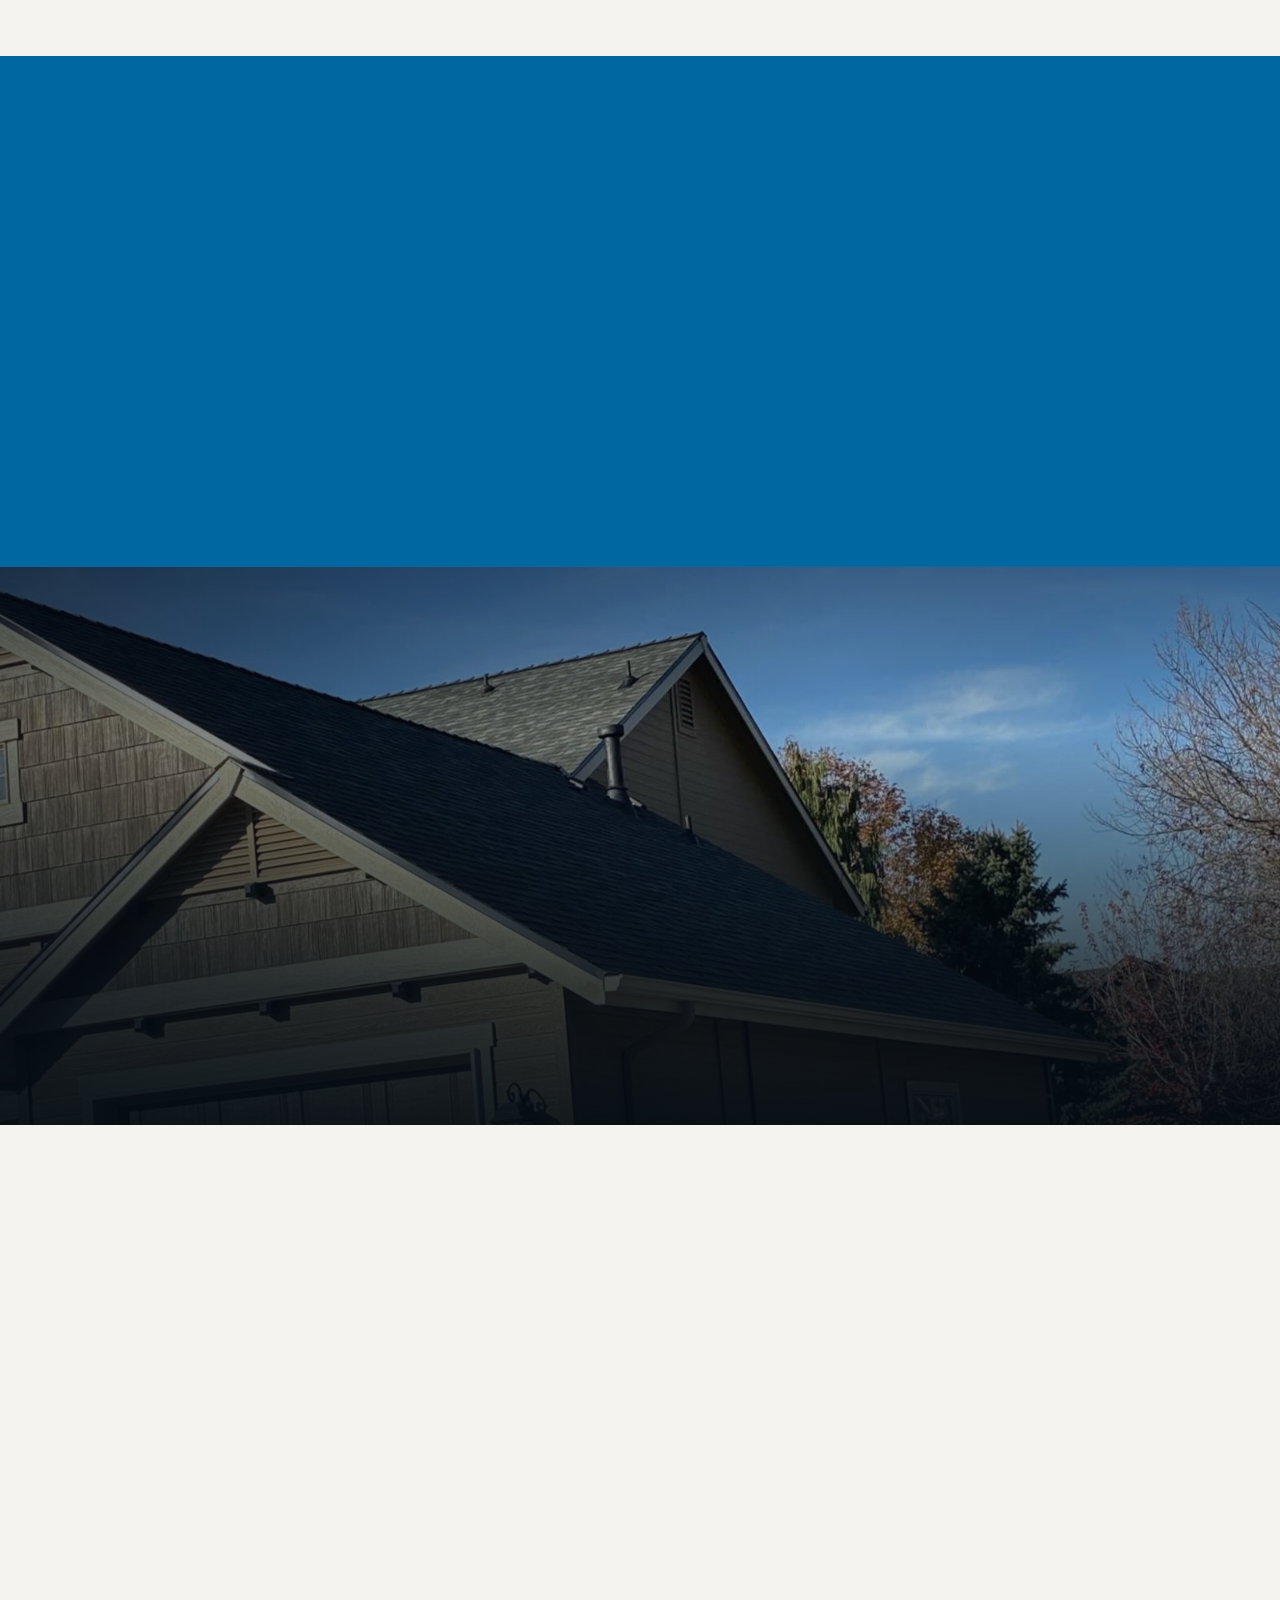
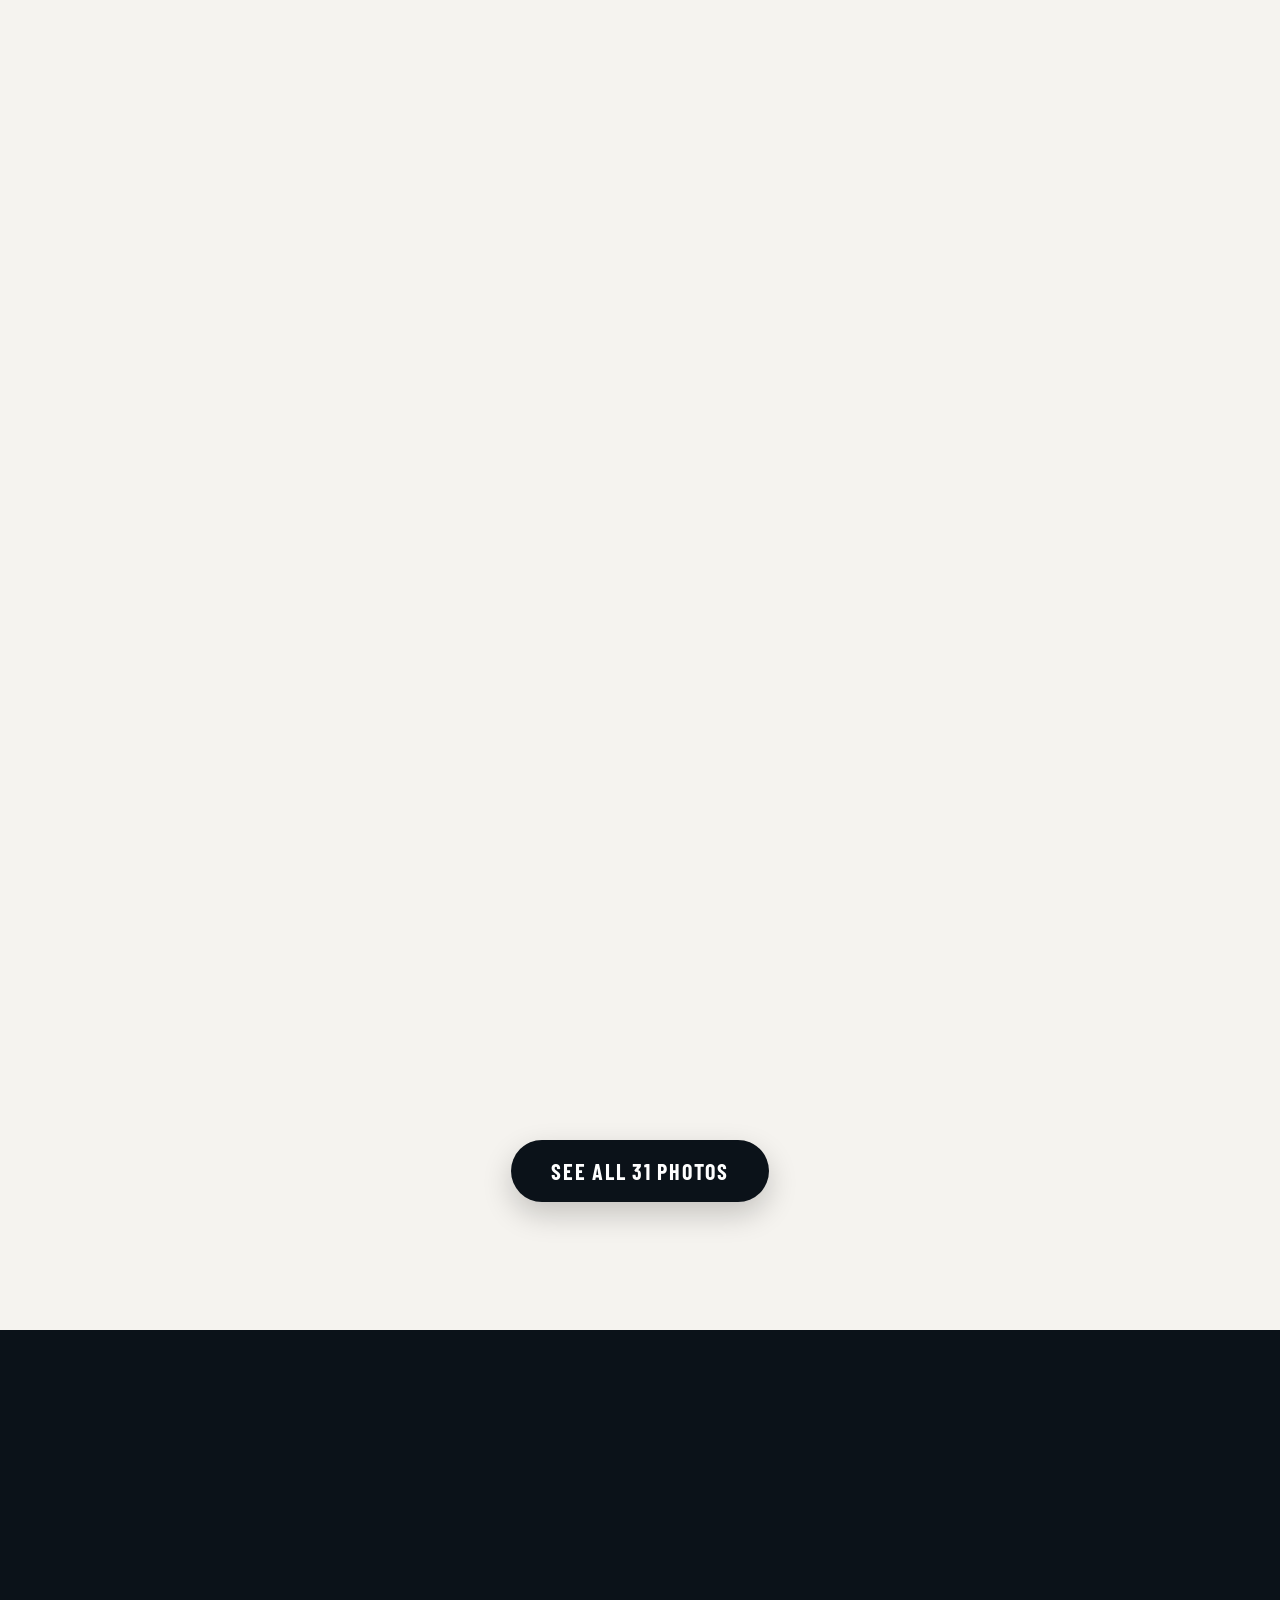
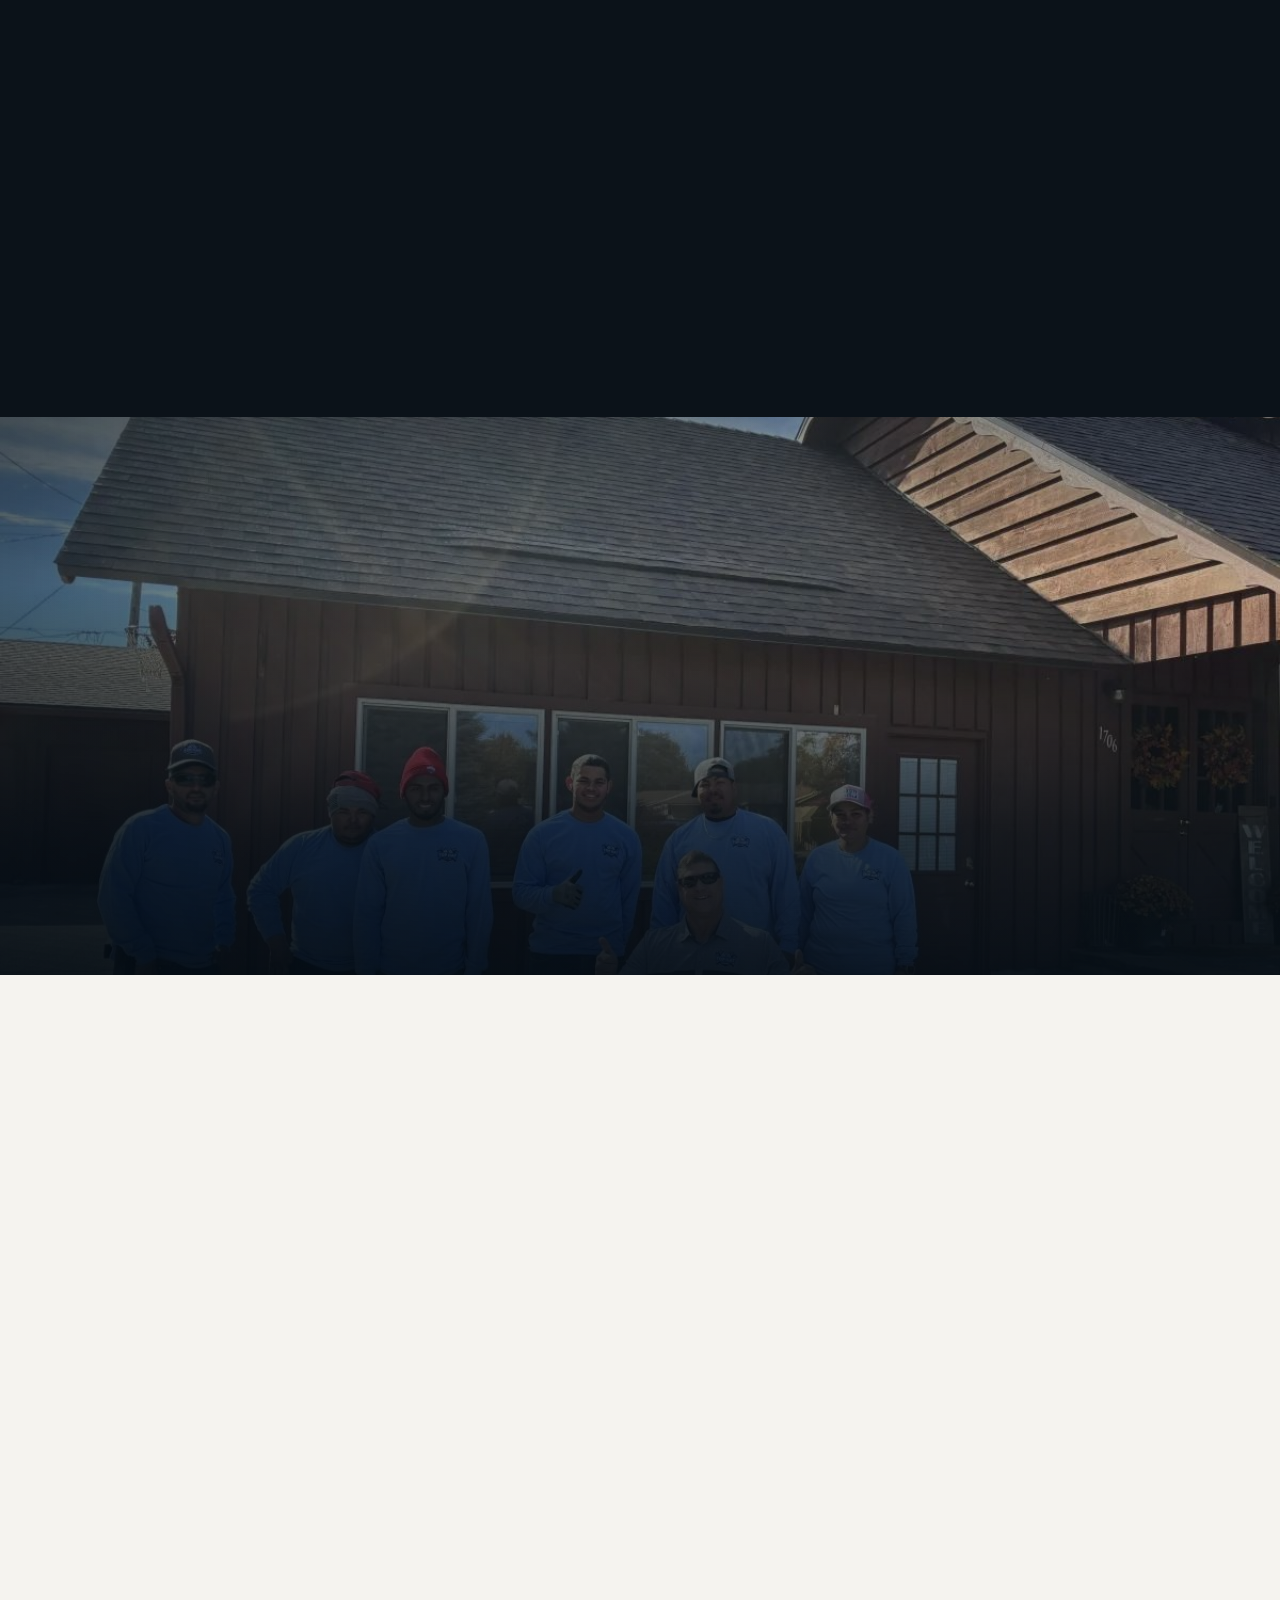
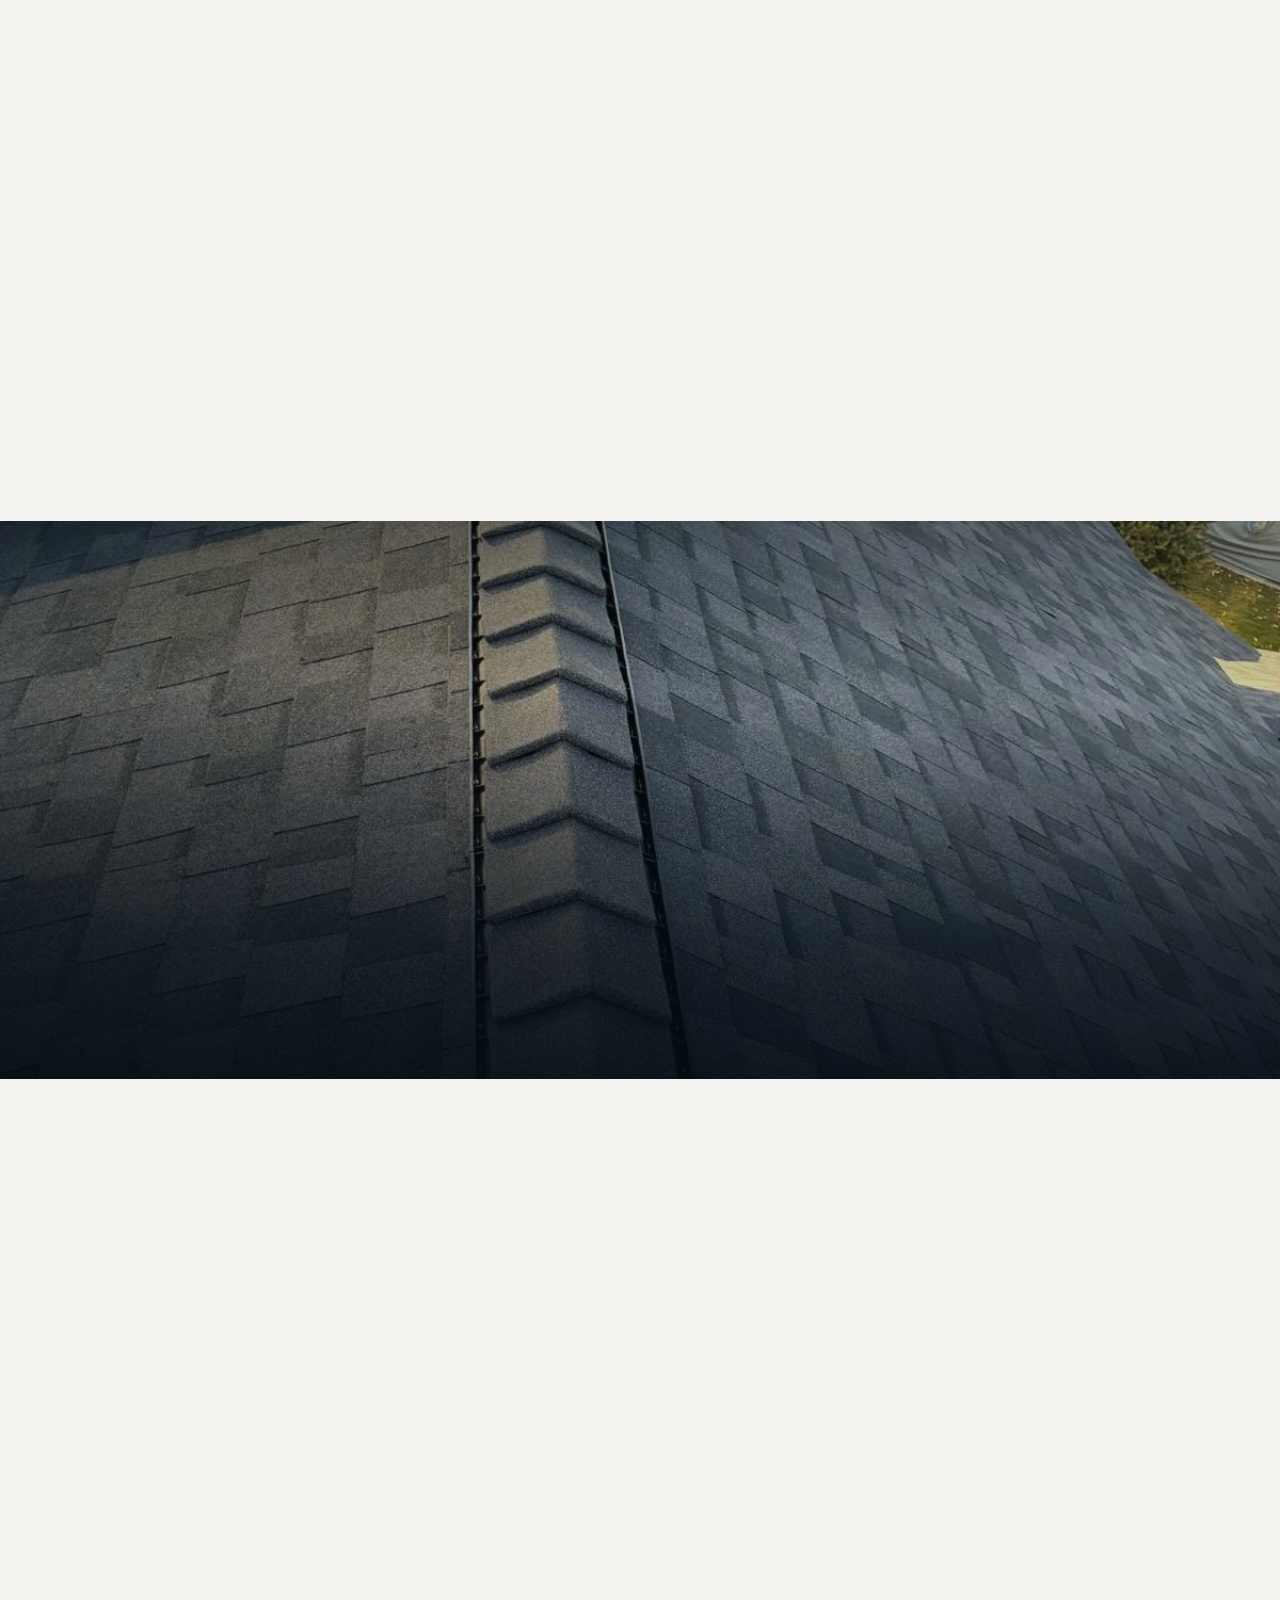
<file: about.html>
<!doctype html><html lang="en"><head><meta charset="utf-8"><title>Top Hat Roofing</title>
<meta http-equiv="refresh" content="0; url=index.html#about"><link rel="canonical" href="index.html#about">
<script>location.replace('index.html#about')</script></head><body><a href="index.html#about">Continue to Top Hat Roofing</a></body></html>
</file>
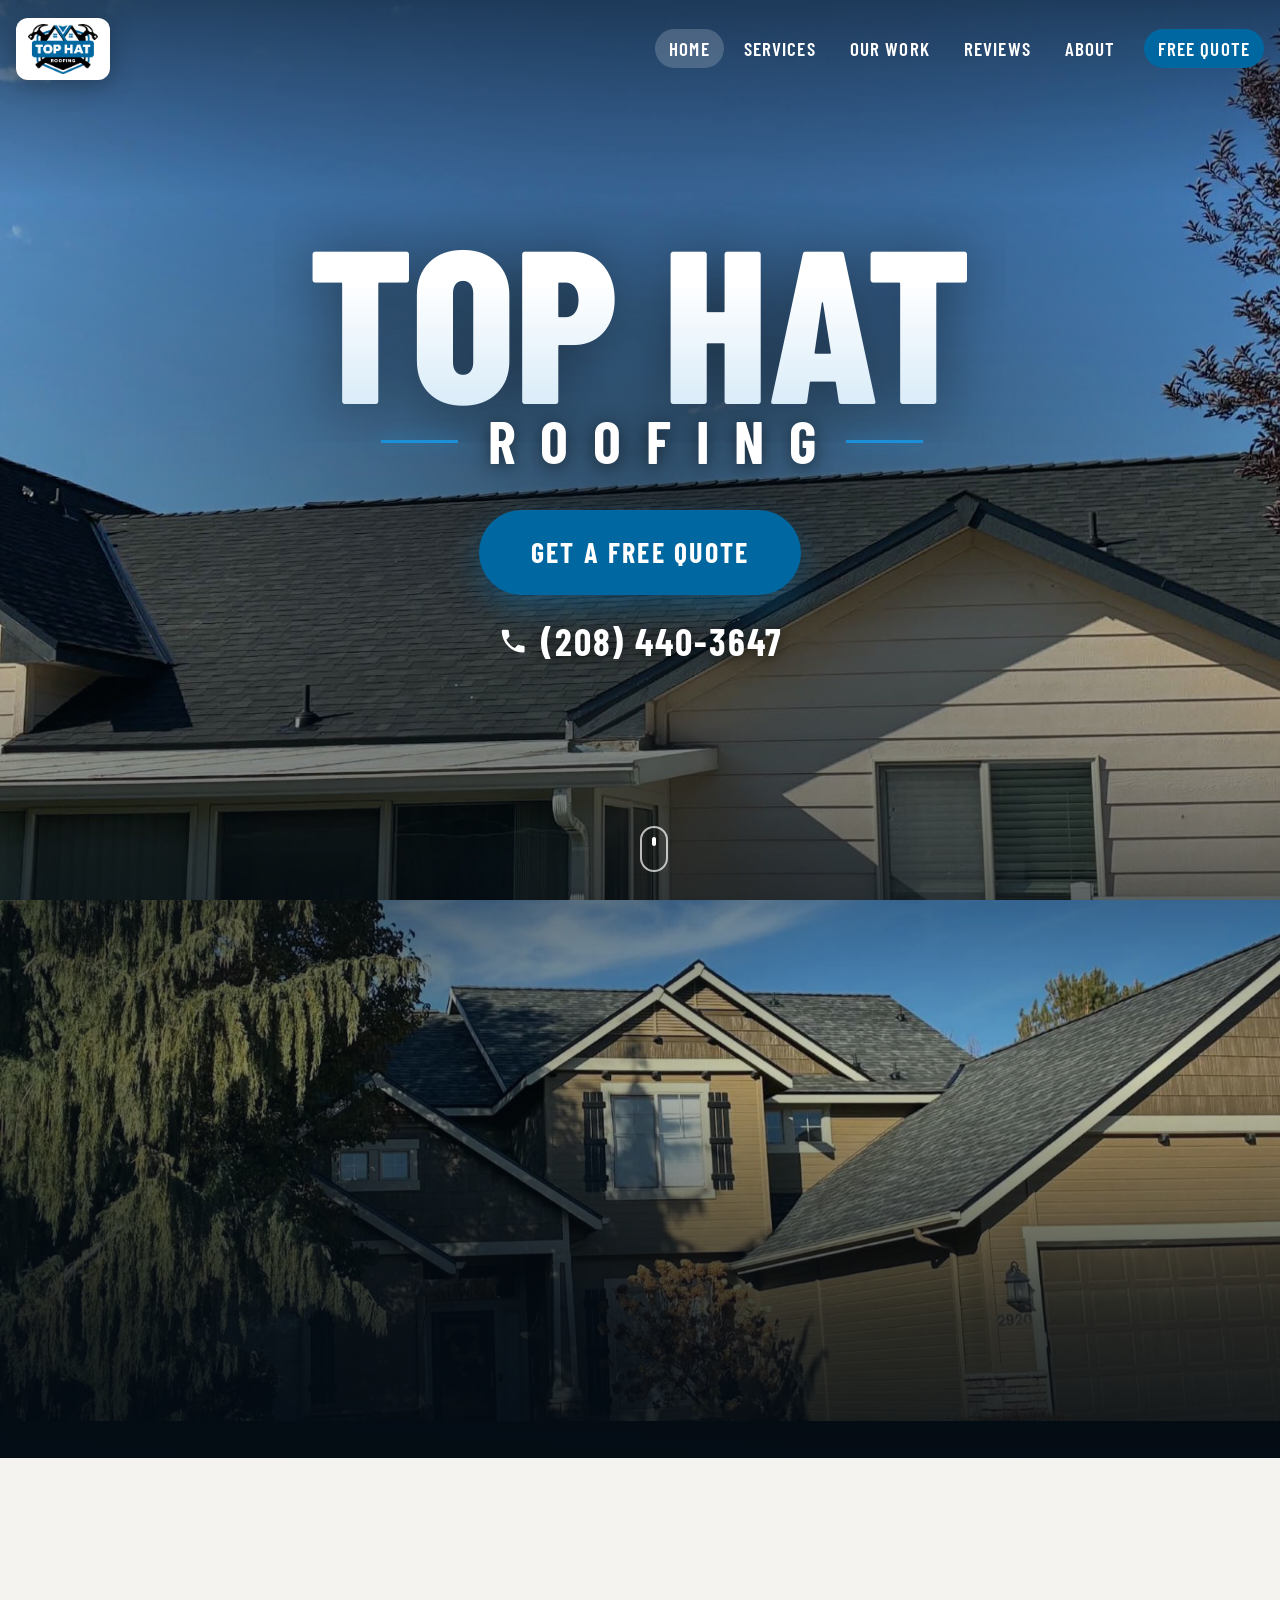
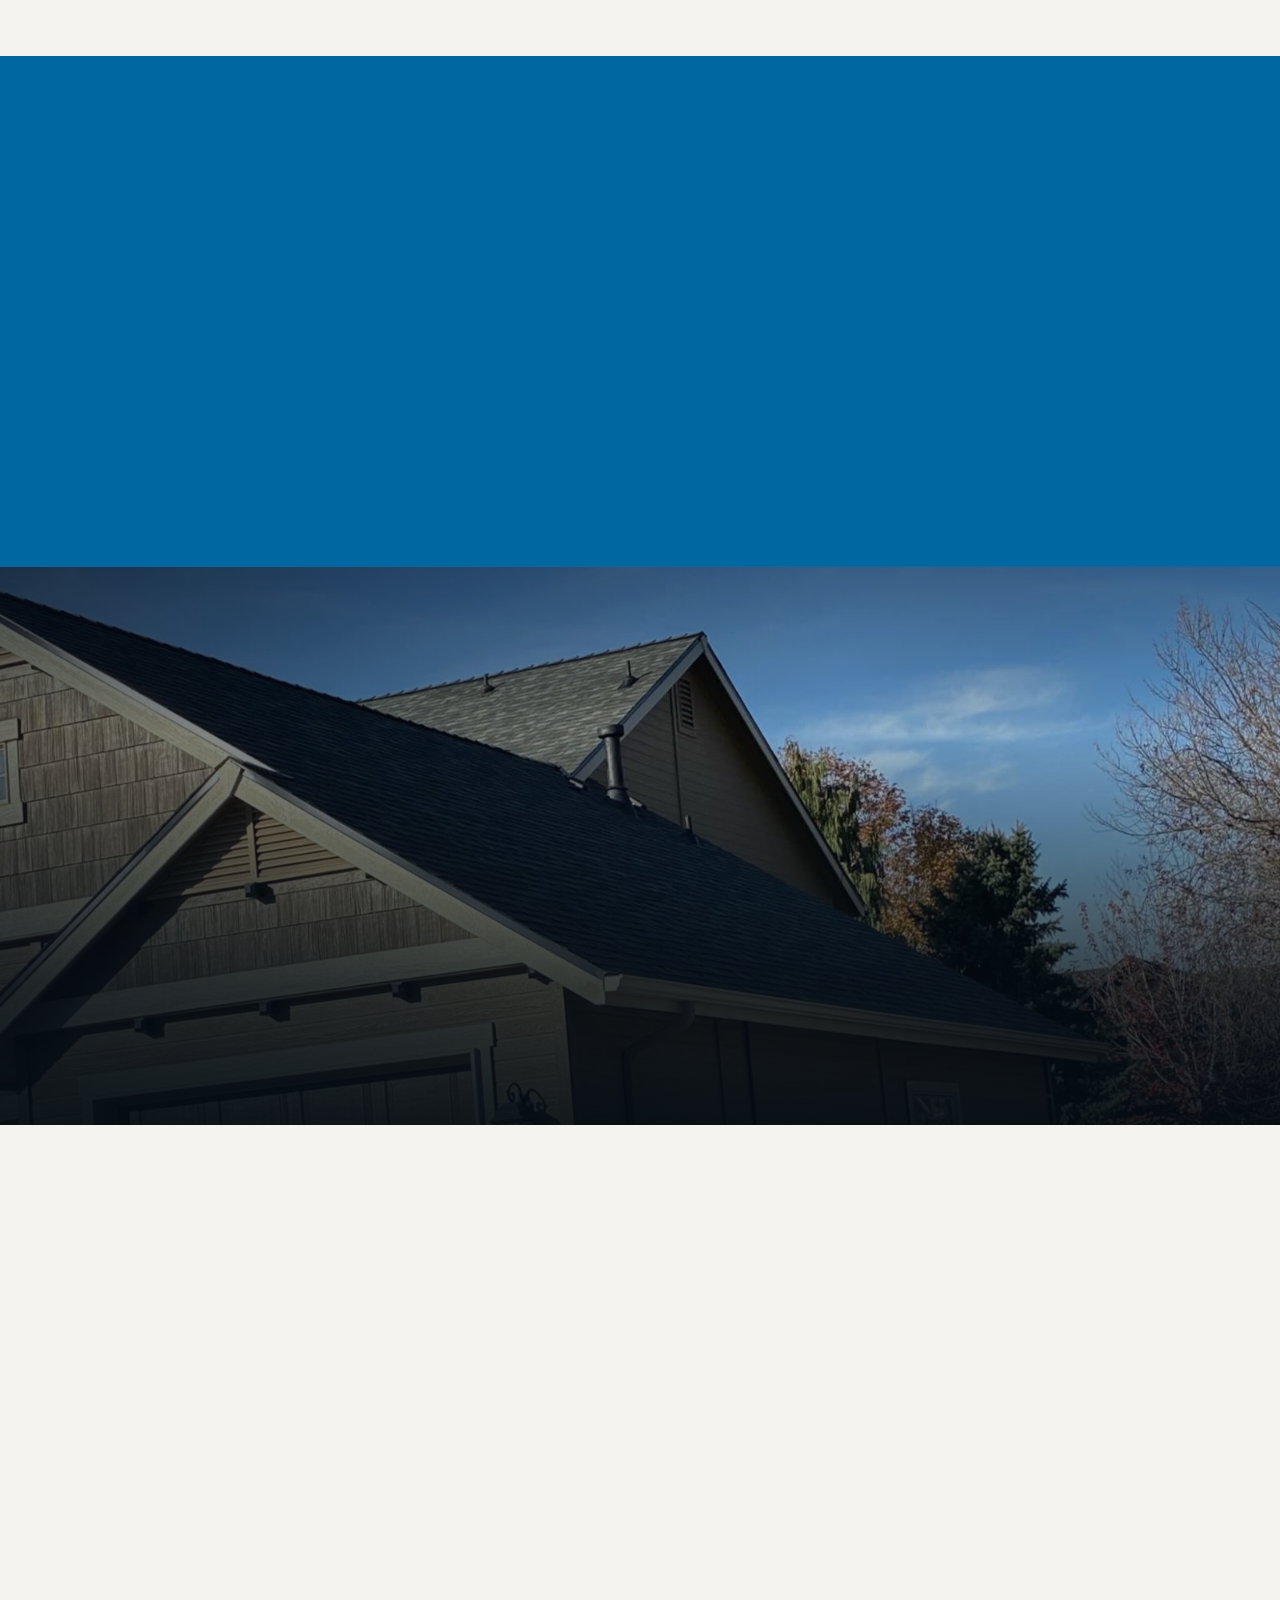
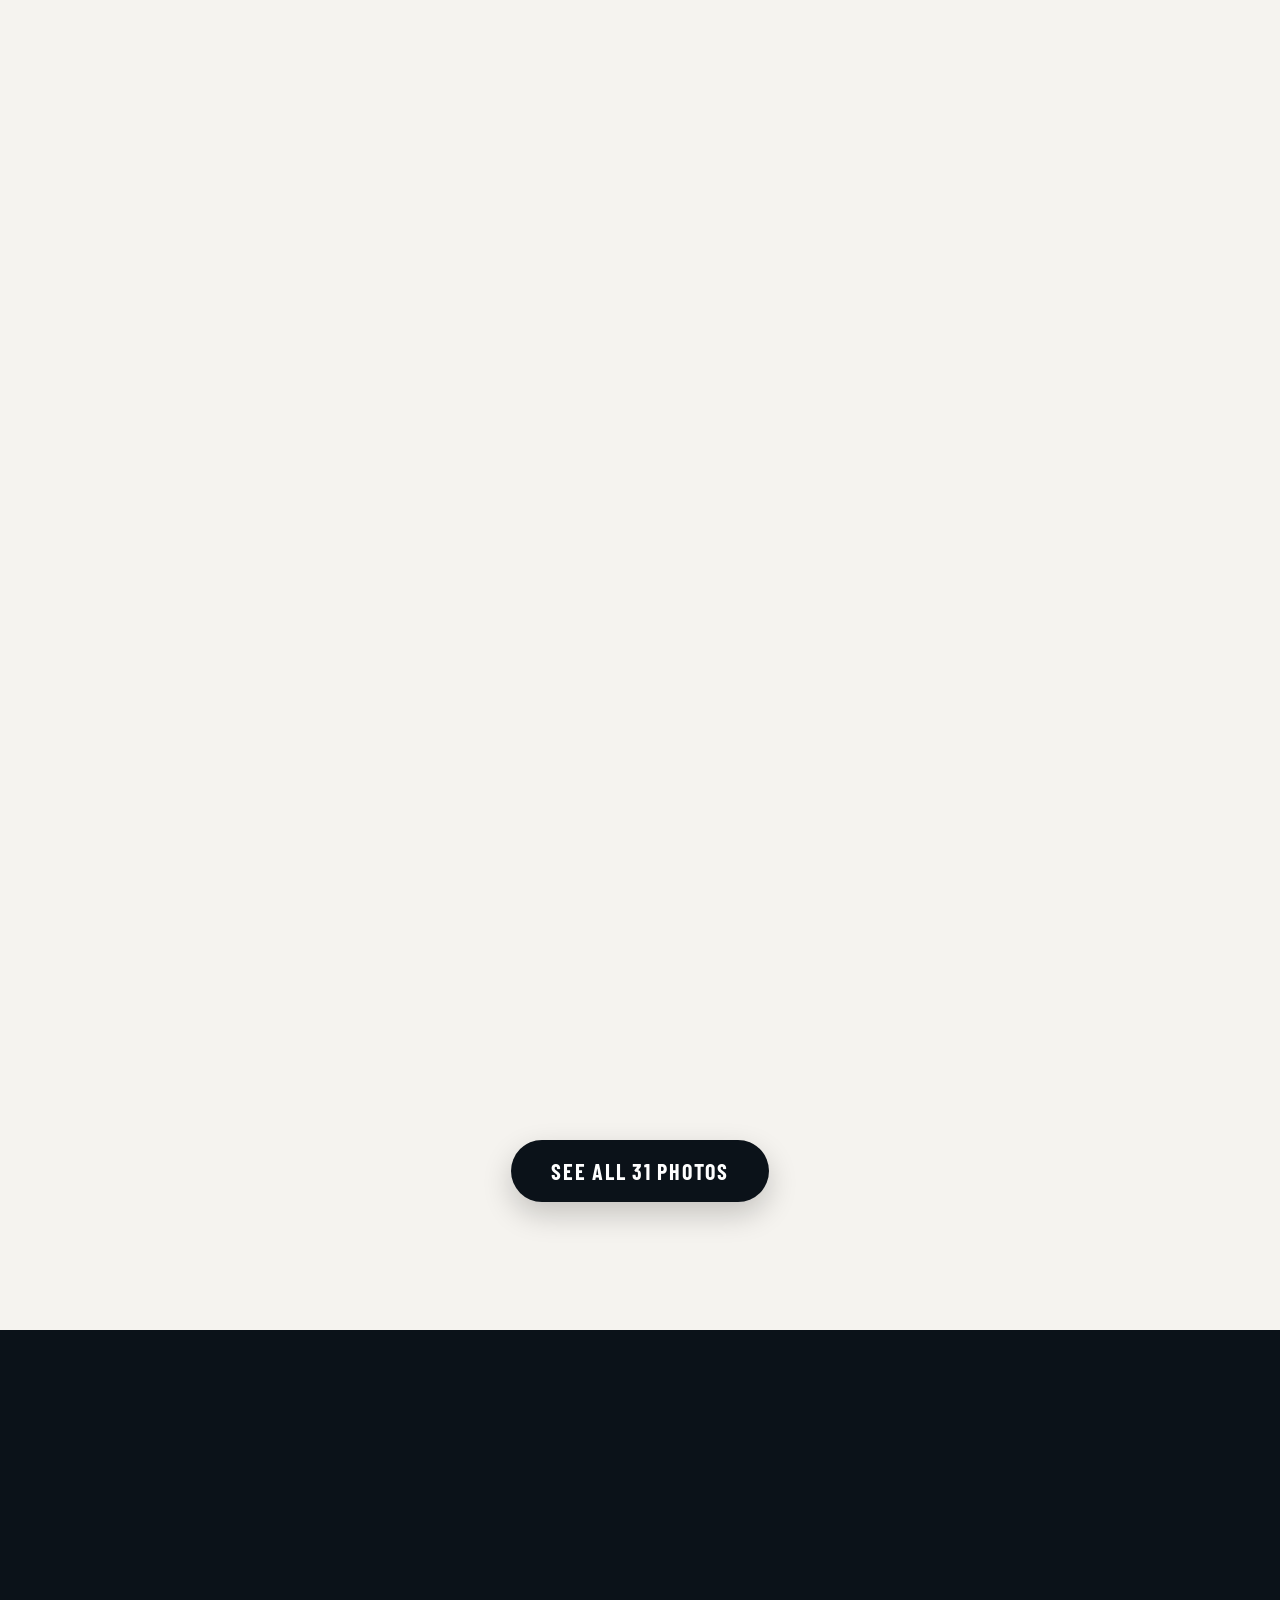
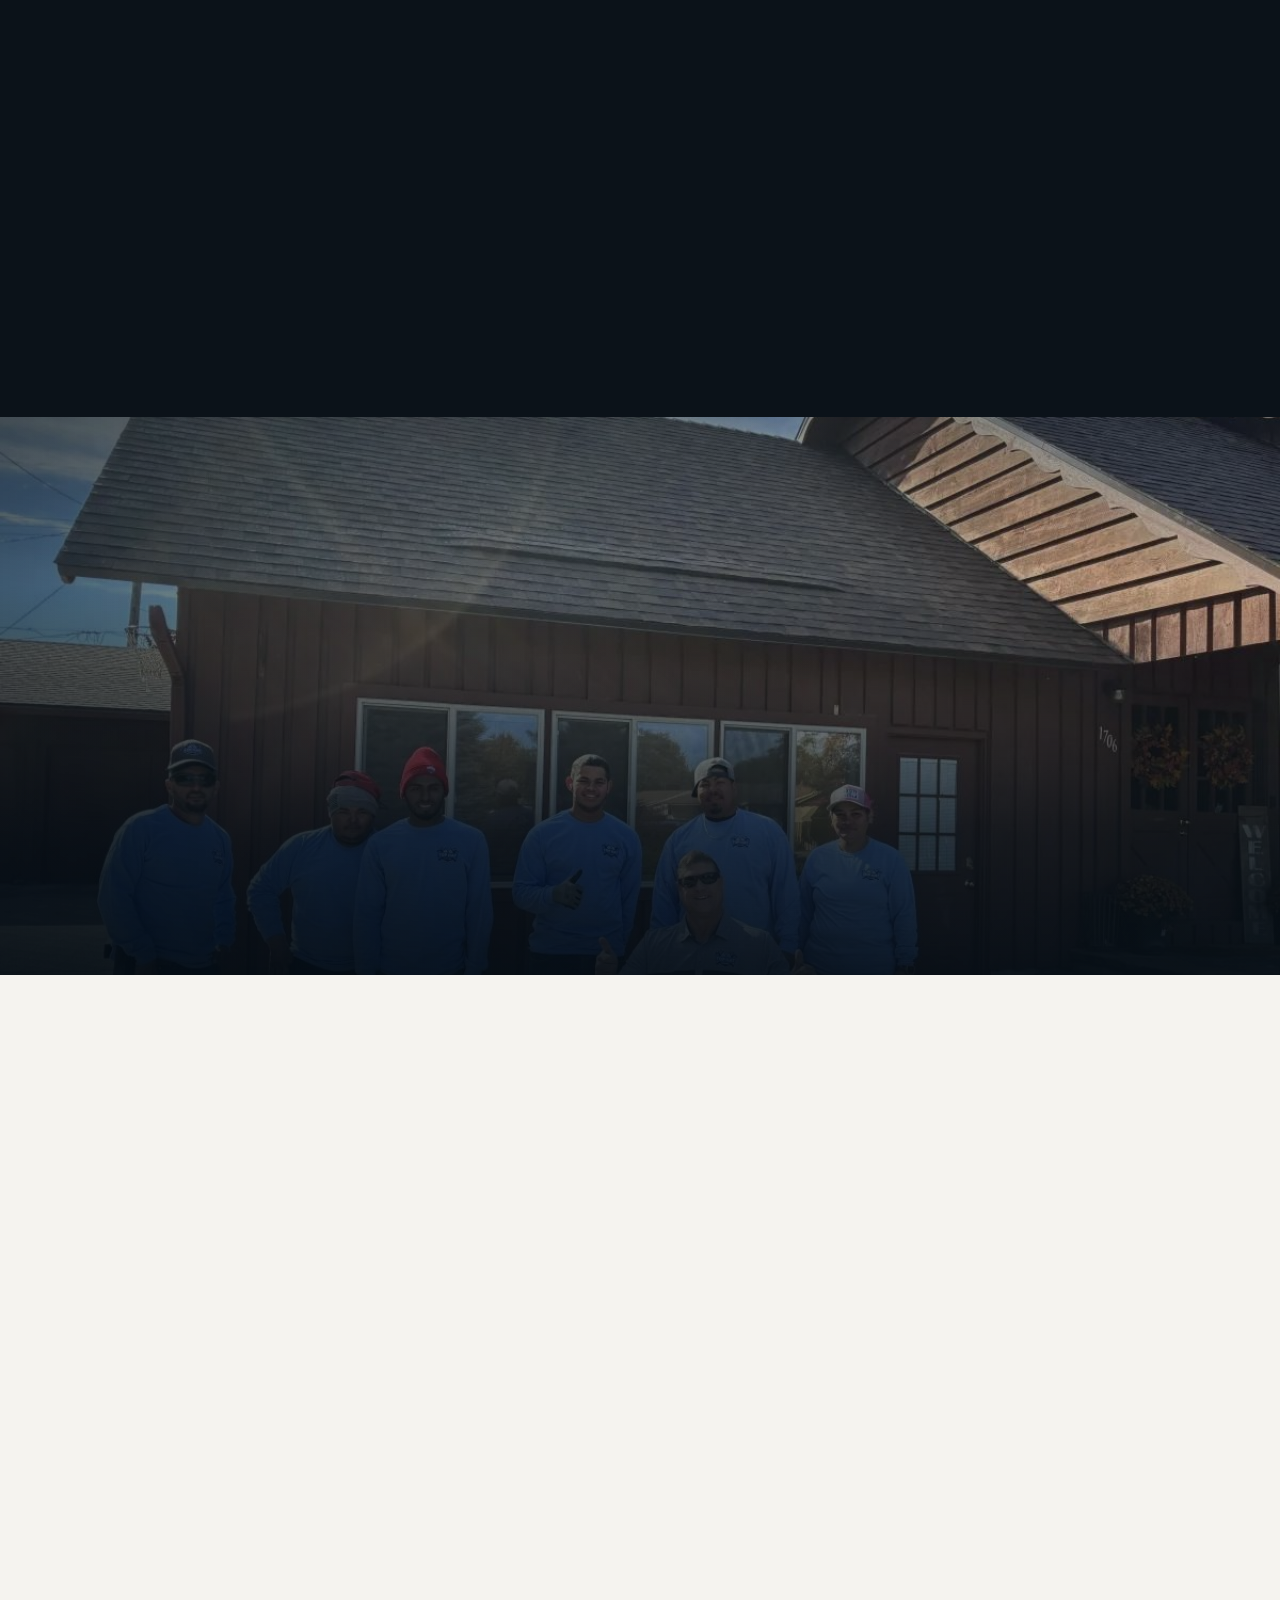
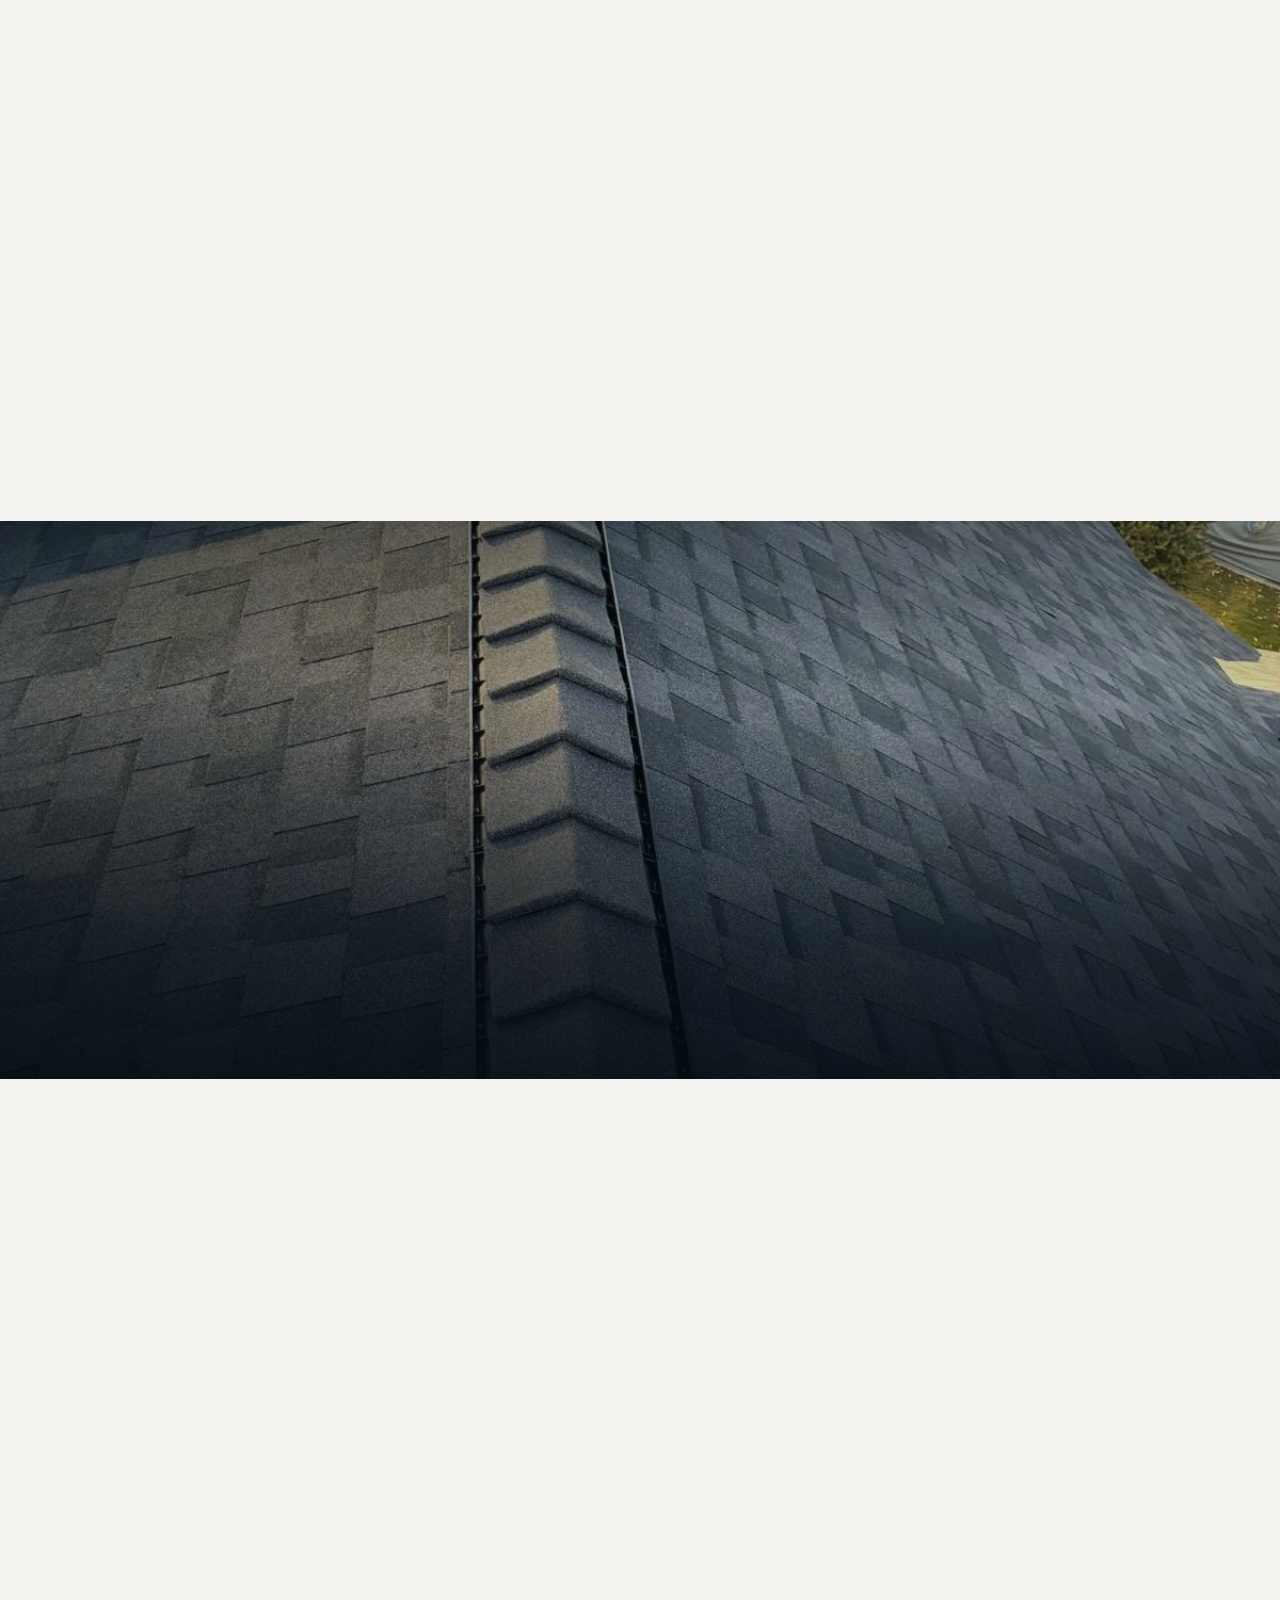
<file: quote.html>
<!doctype html><html lang="en"><head><meta charset="utf-8"><title>Top Hat Roofing</title>
<meta http-equiv="refresh" content="0; url=index.html#quote"><link rel="canonical" href="index.html#quote">
<script>location.replace('index.html#quote')</script></head><body><a href="index.html#quote">Continue to Top Hat Roofing</a></body></html>
</file>
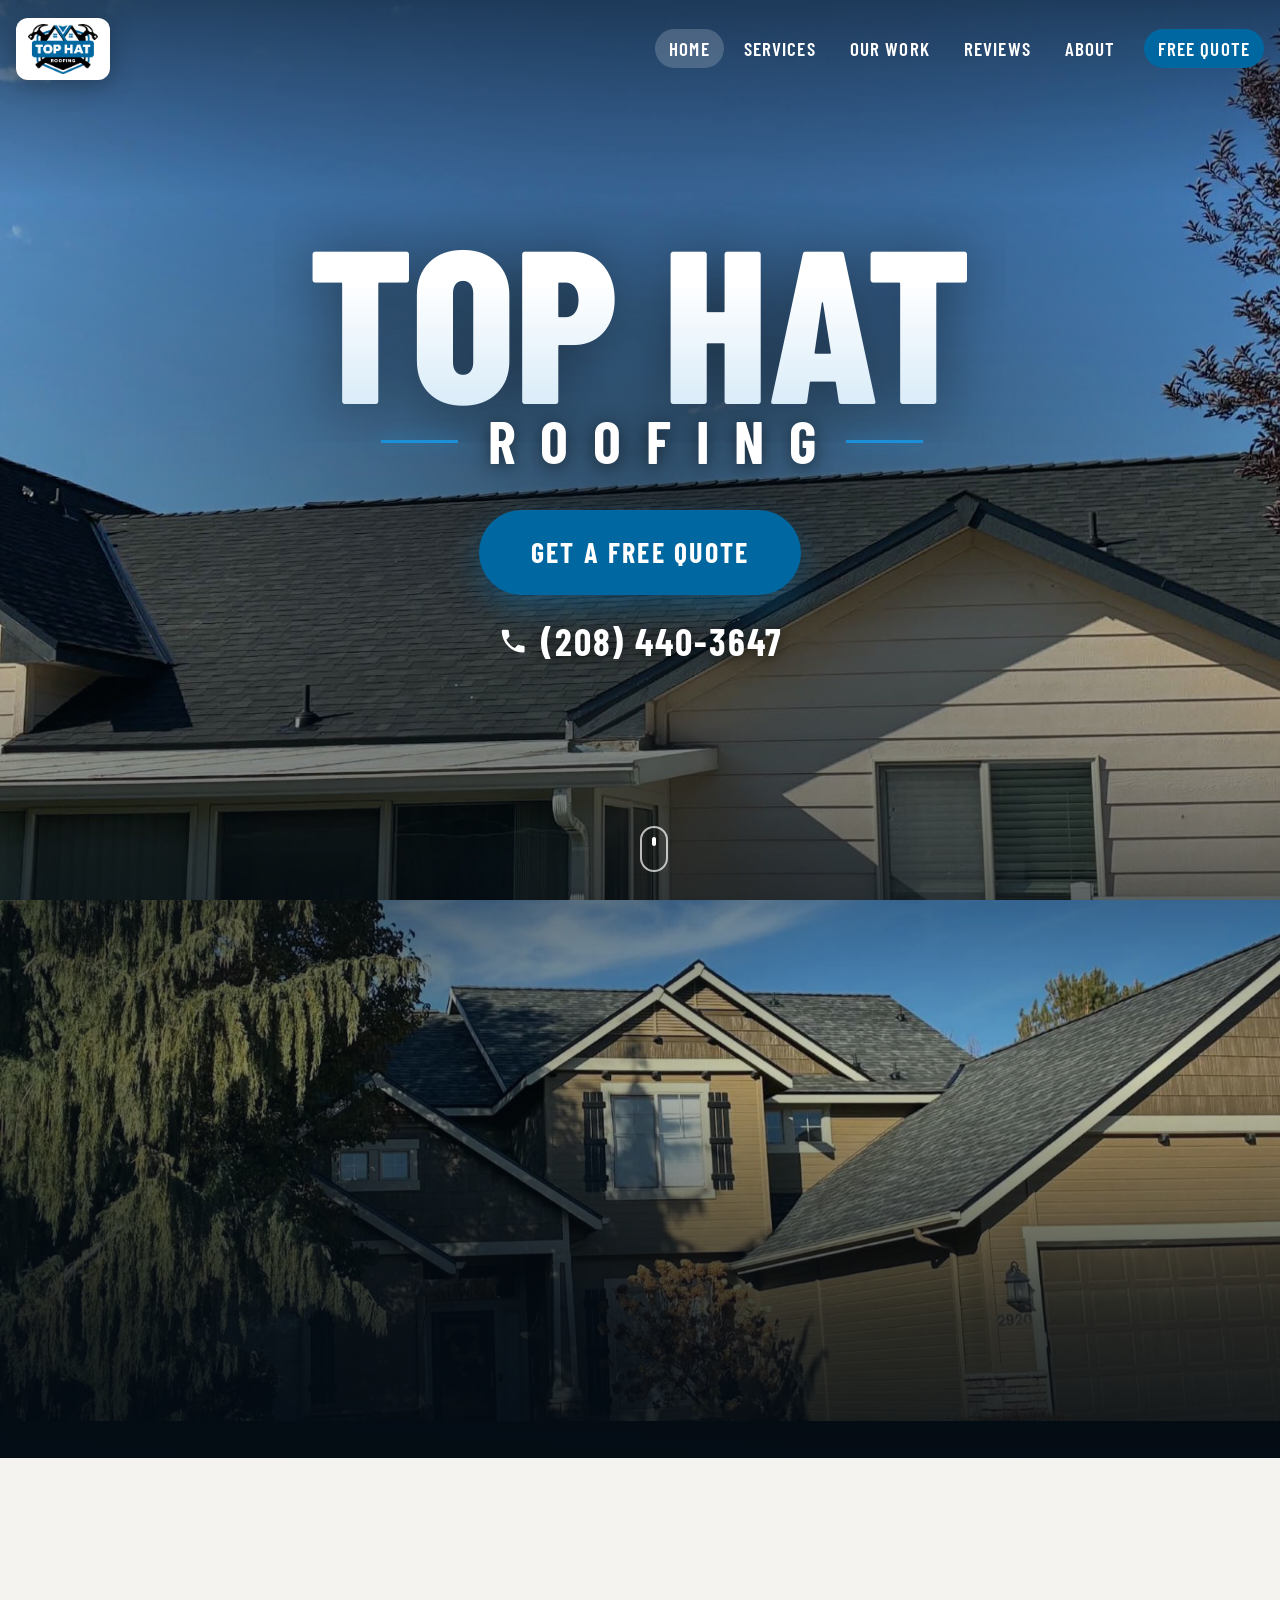
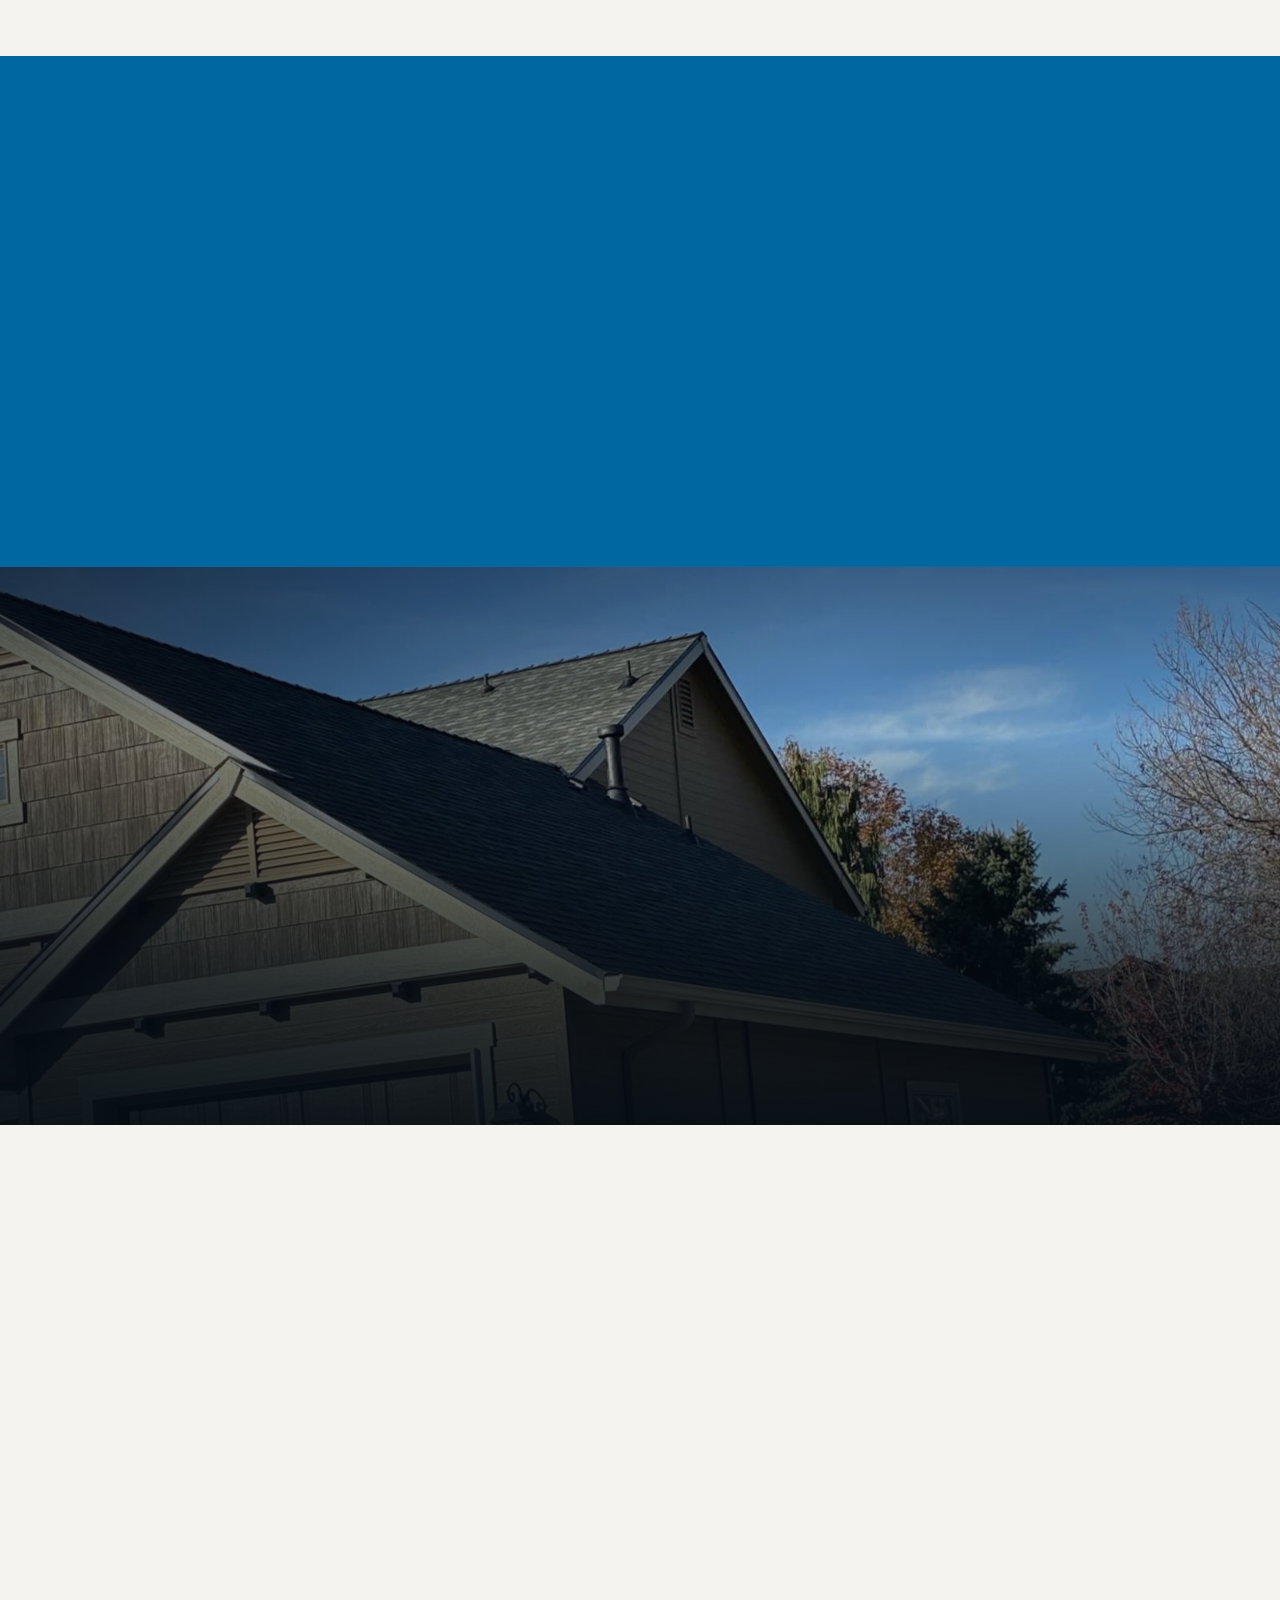
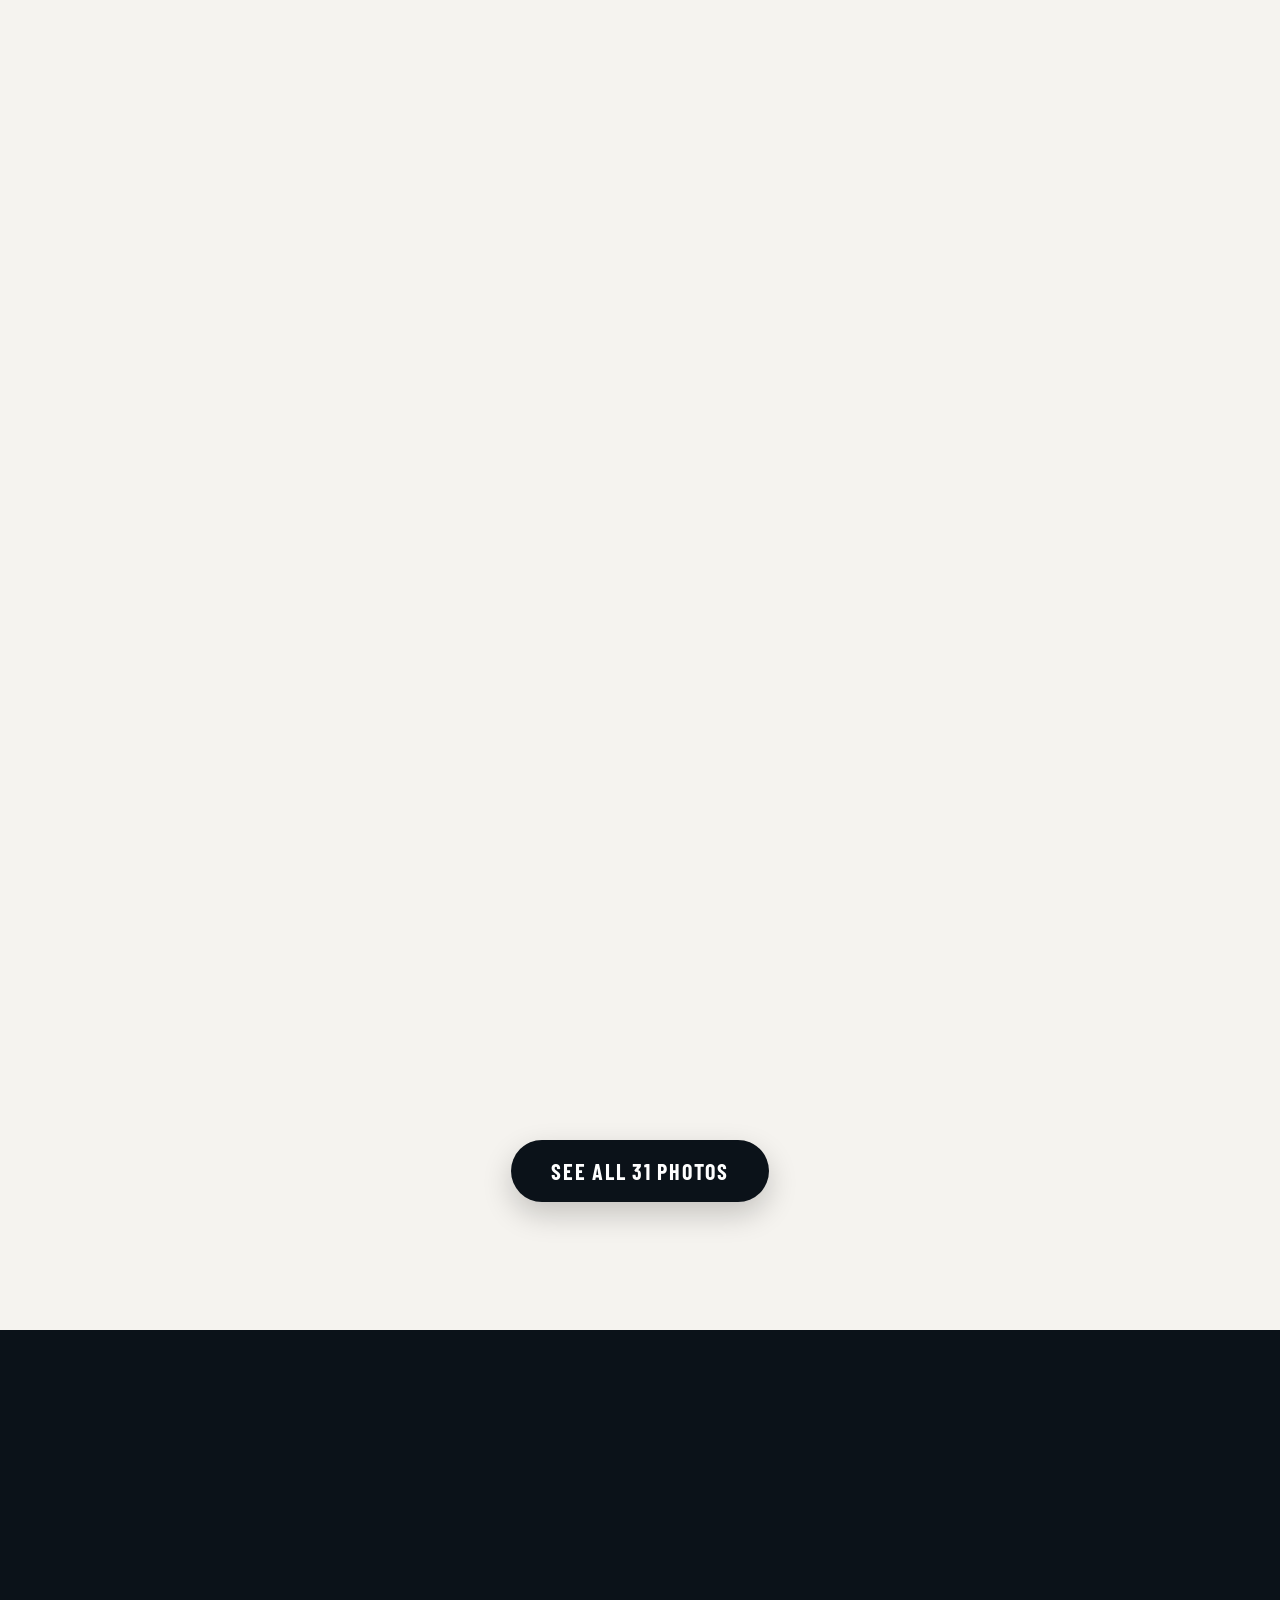
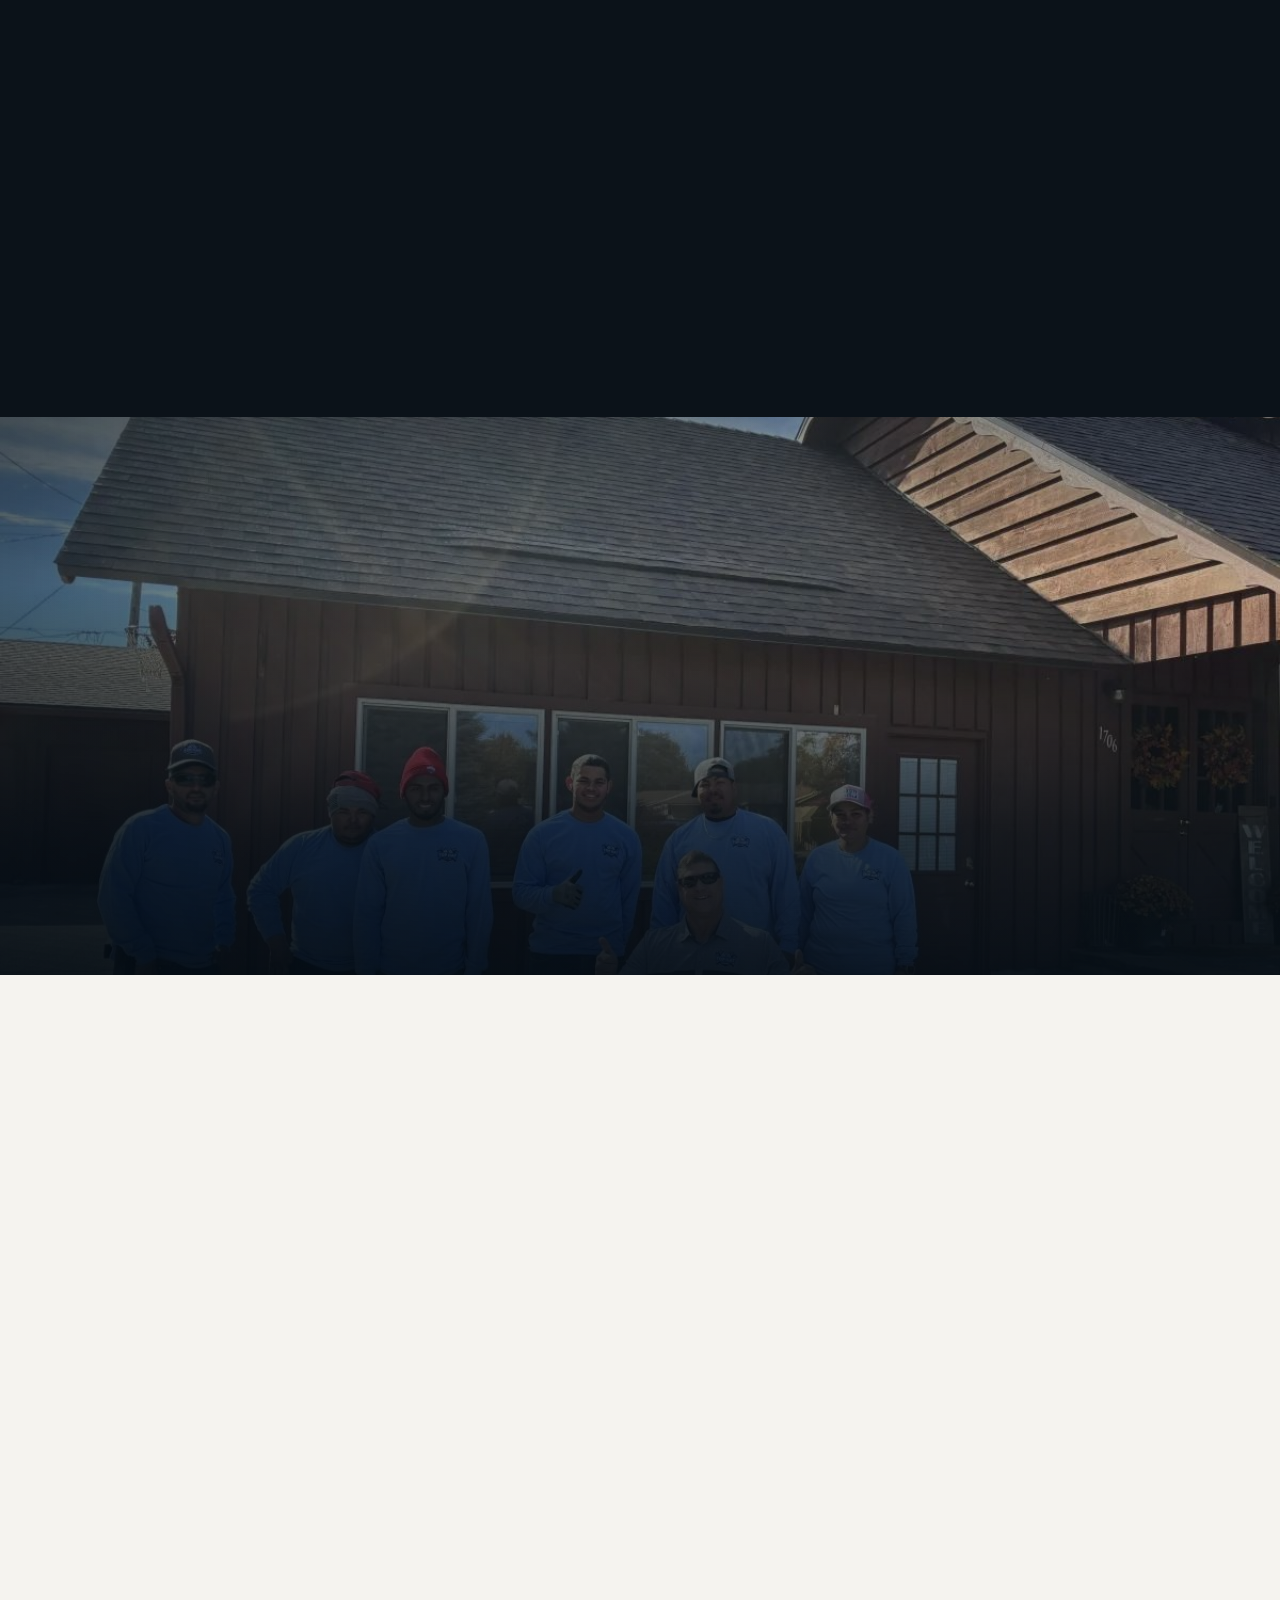
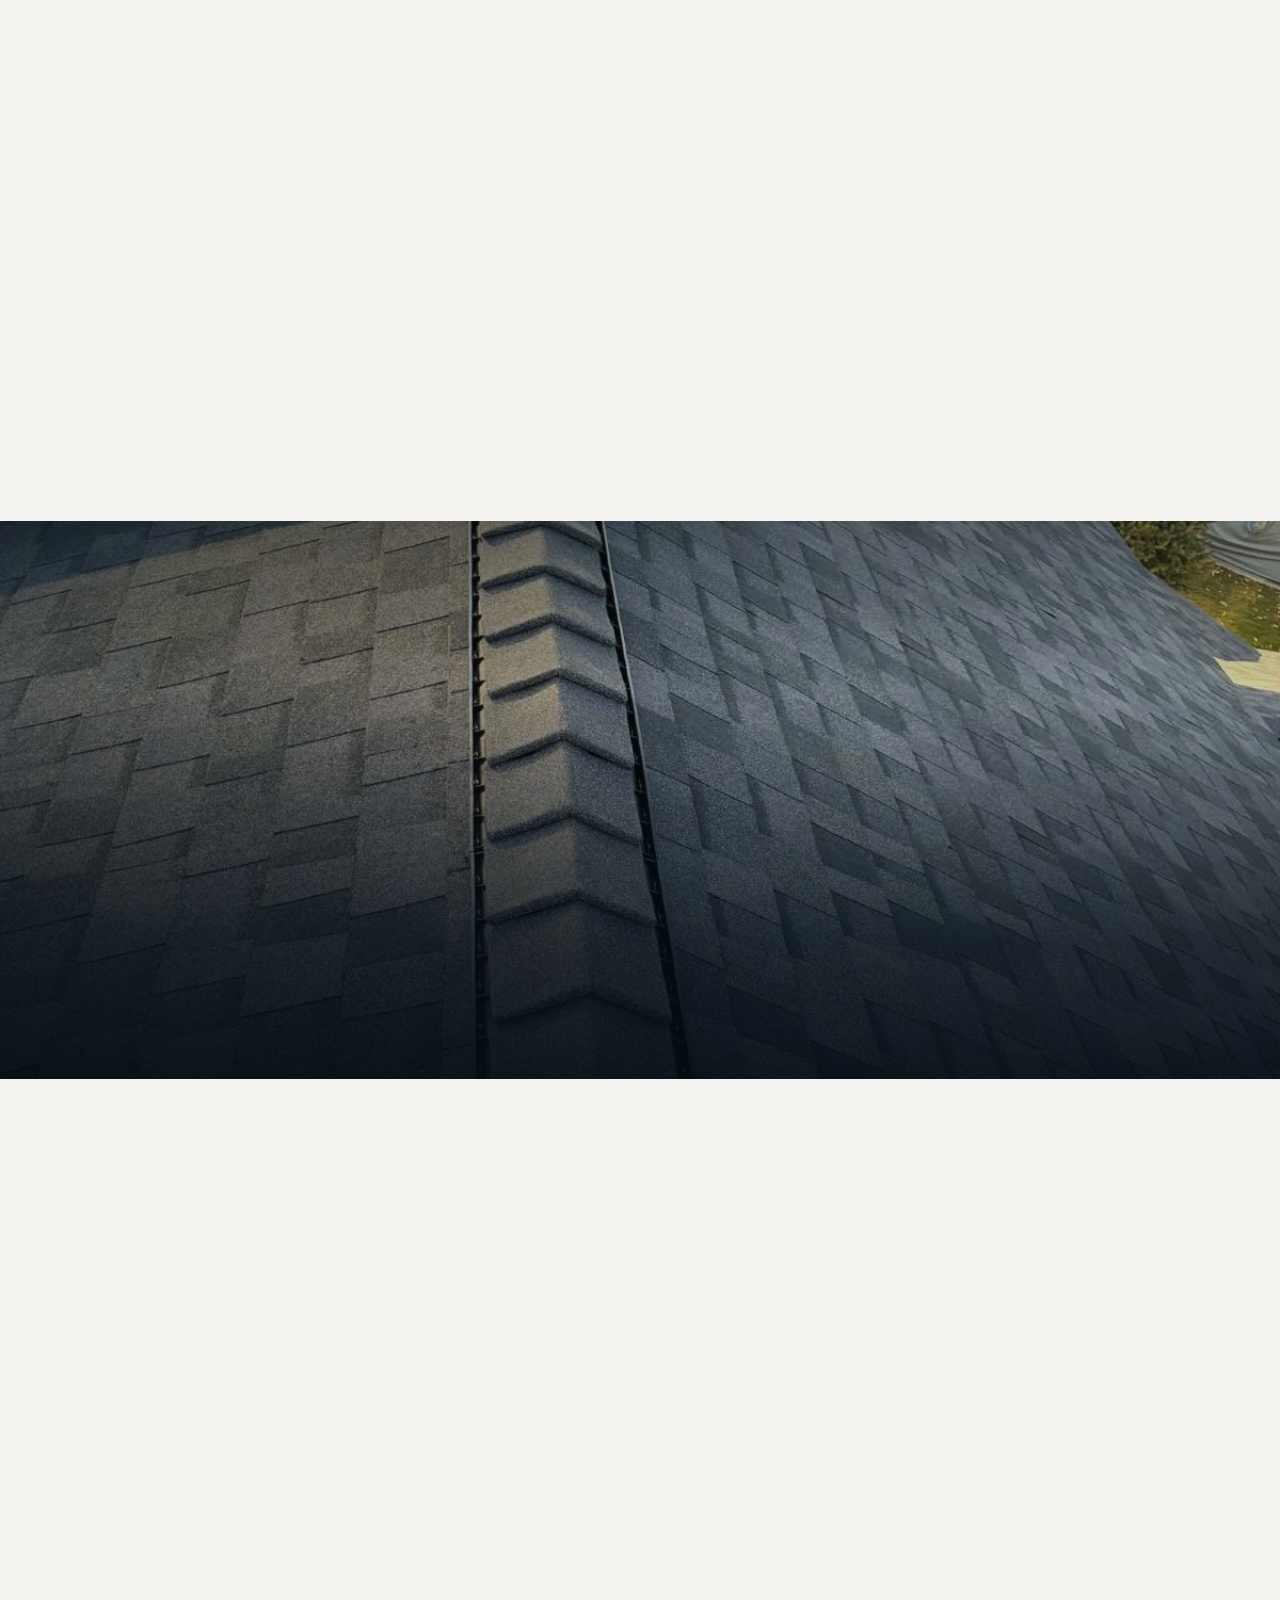
<file: reviews.html>
<!doctype html><html lang="en"><head><meta charset="utf-8"><title>Top Hat Roofing</title>
<meta http-equiv="refresh" content="0; url=index.html#reviews"><link rel="canonical" href="index.html#reviews">
<script>location.replace('index.html#reviews')</script></head><body><a href="index.html#reviews">Continue to Top Hat Roofing</a></body></html>
</file>
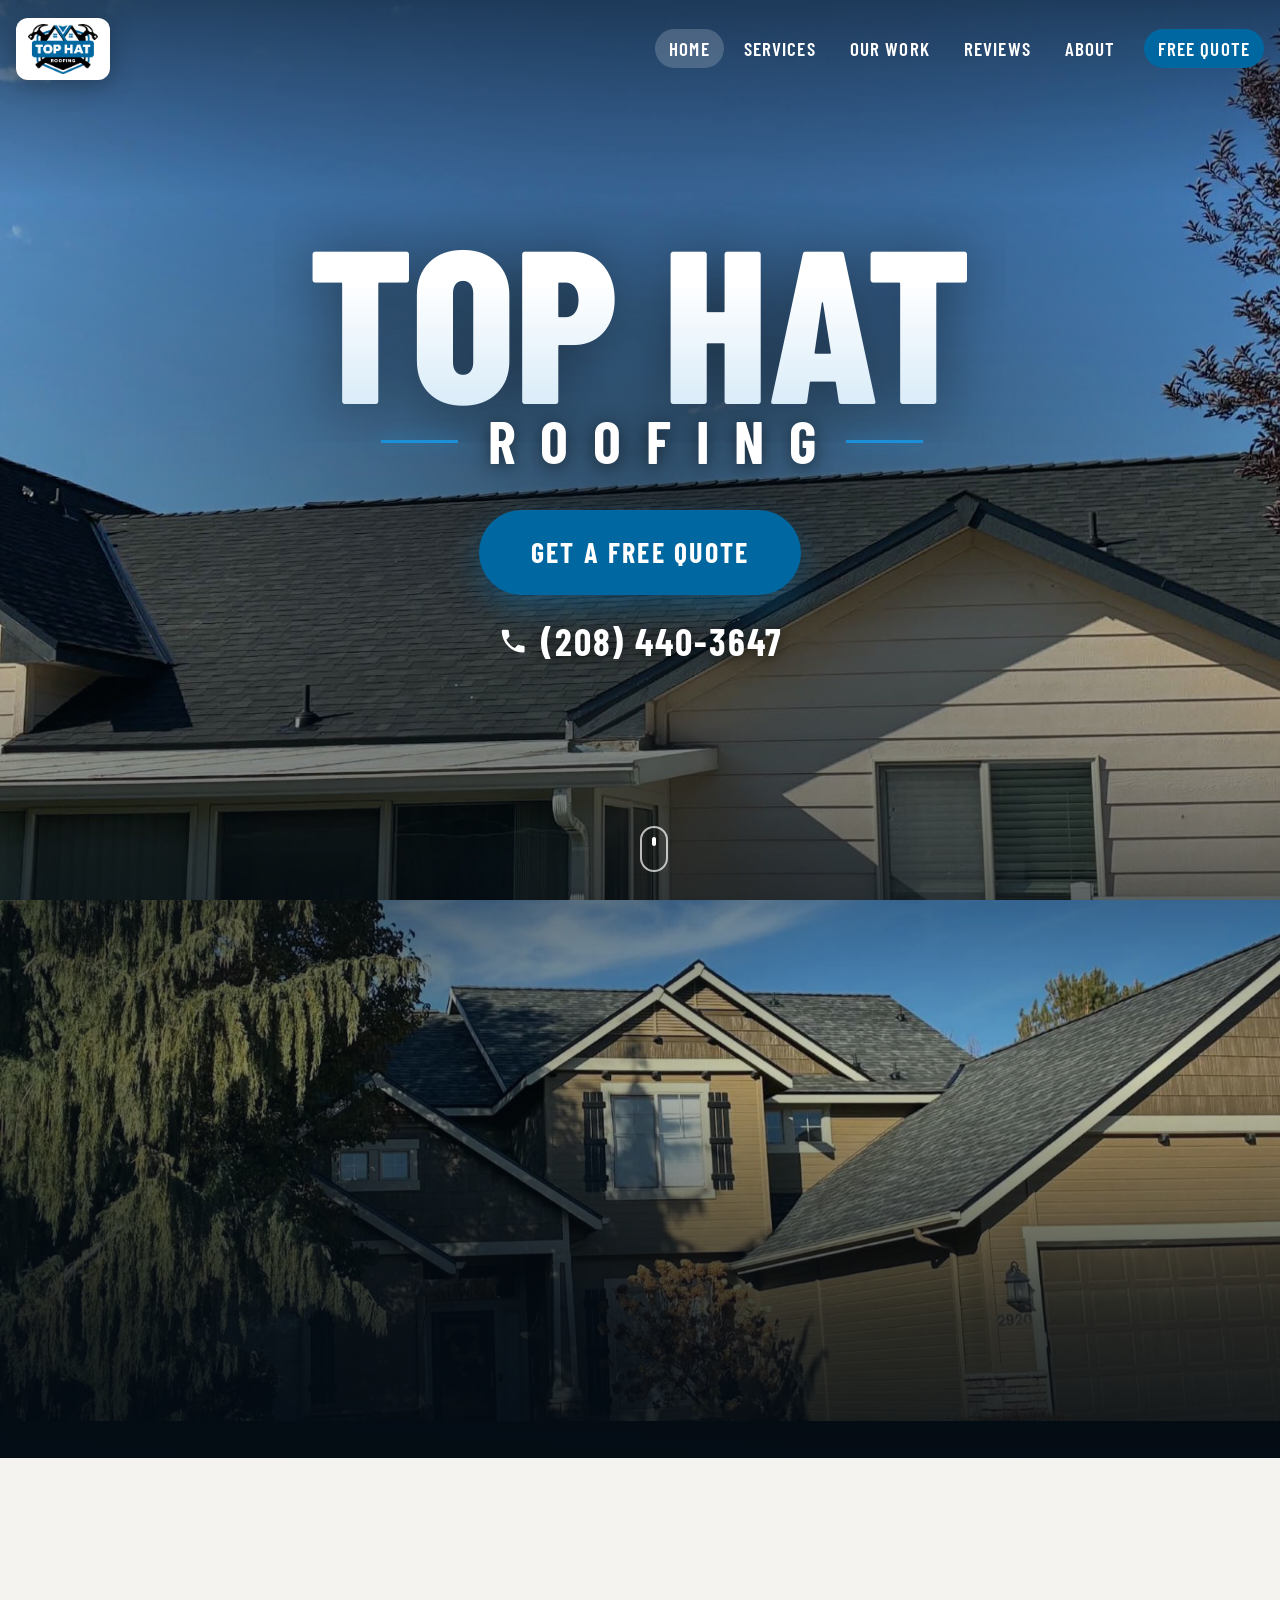
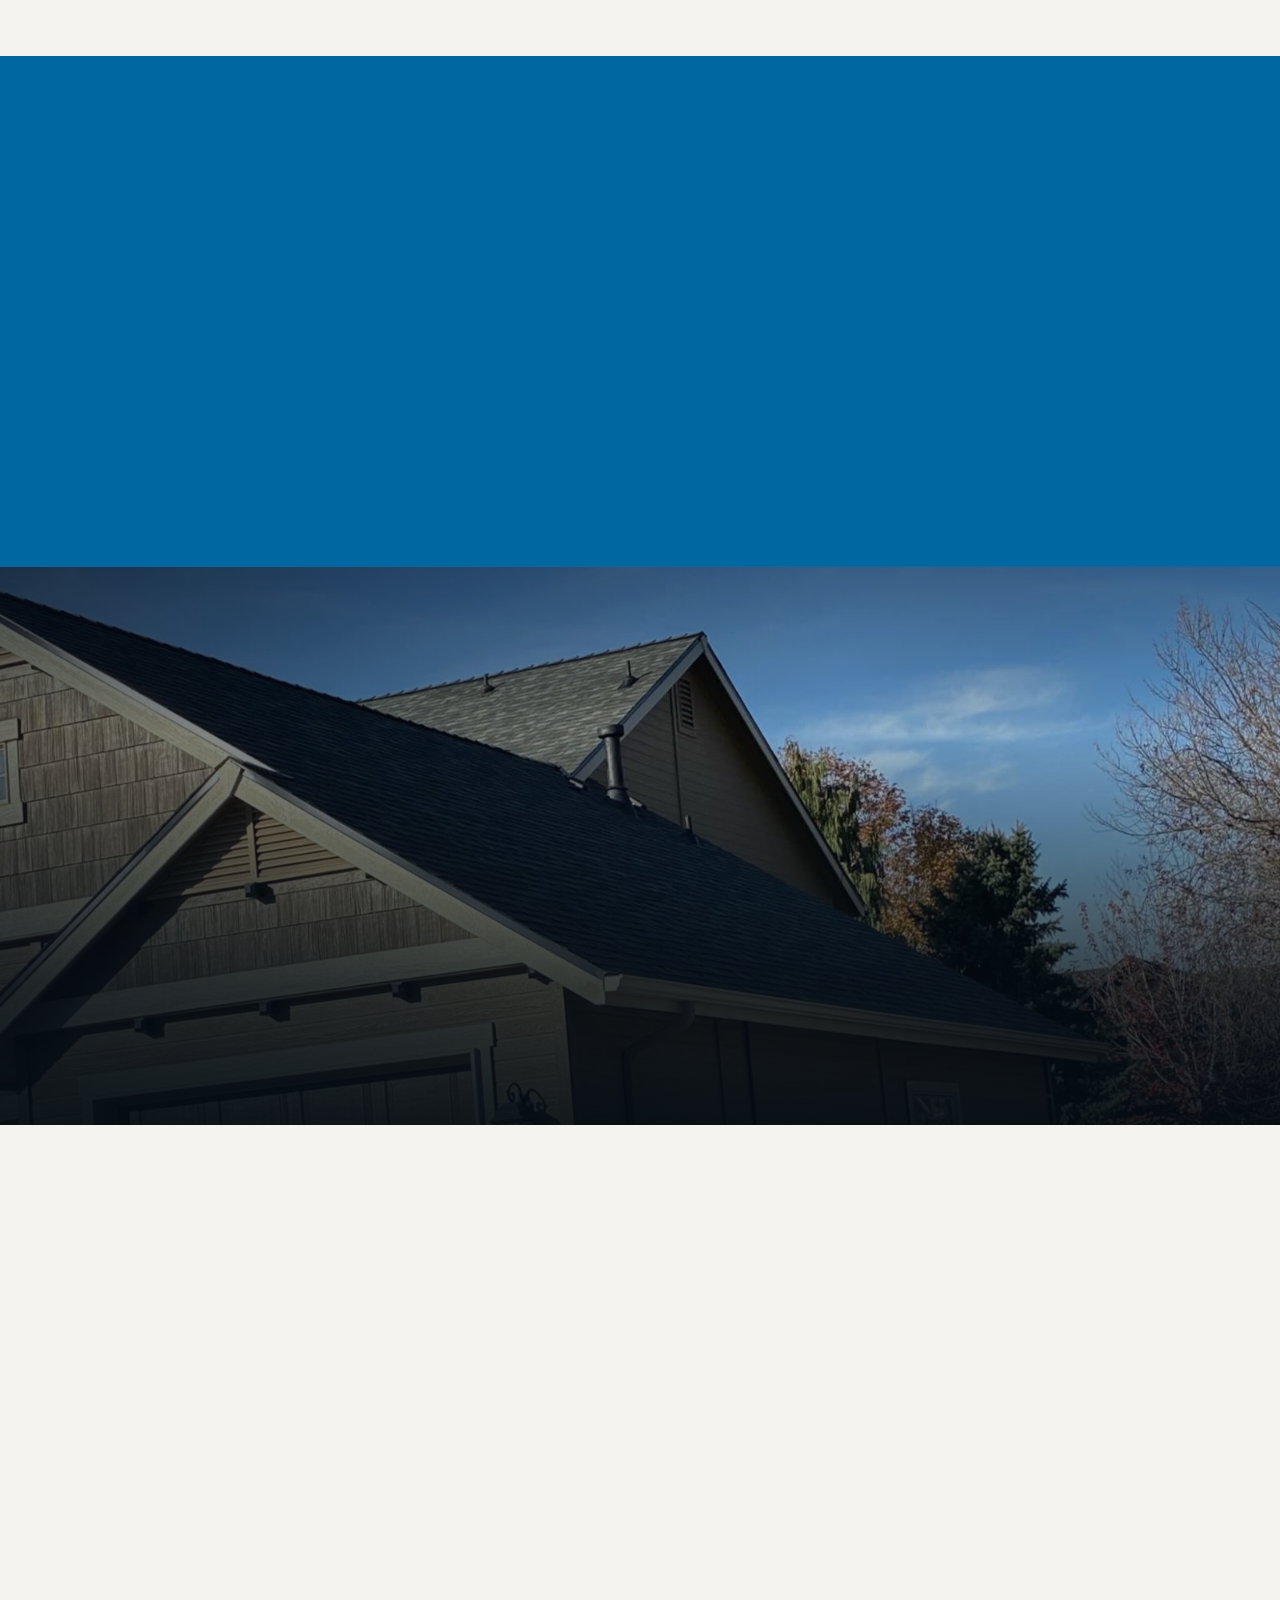
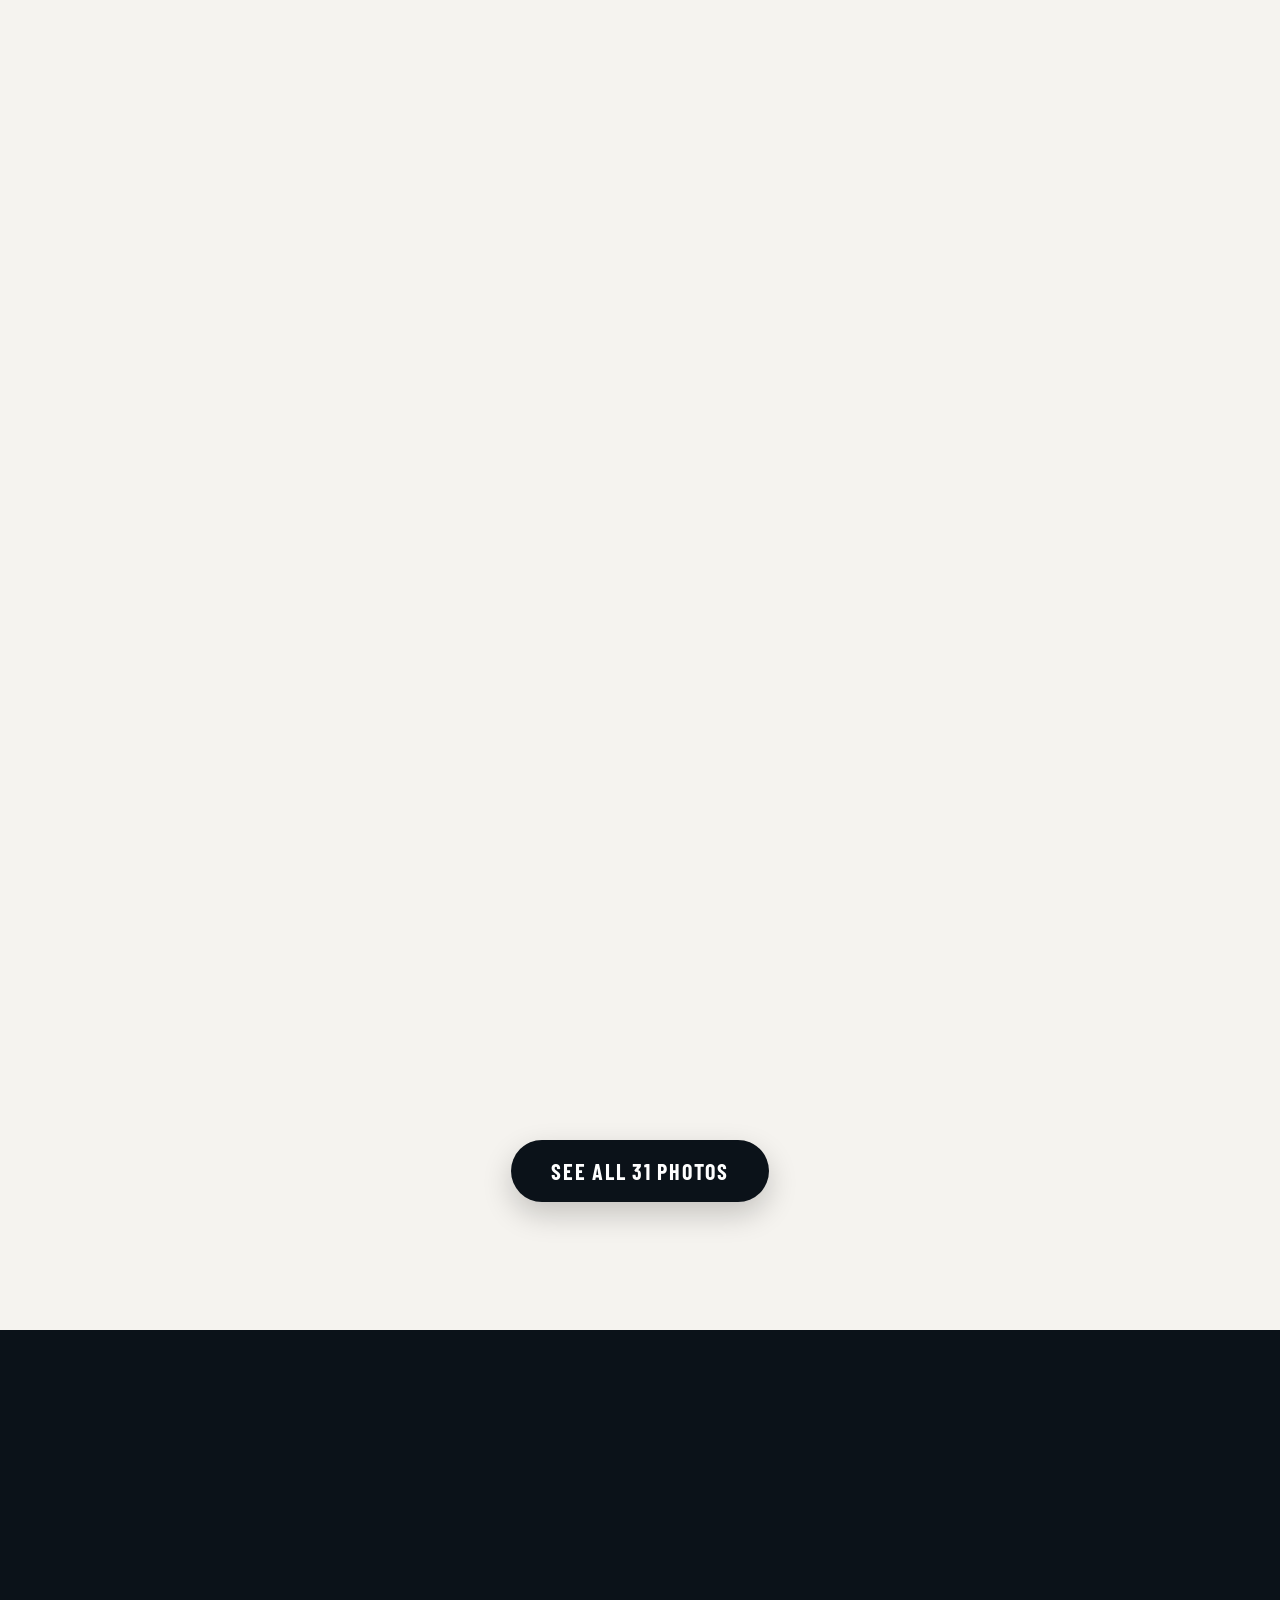
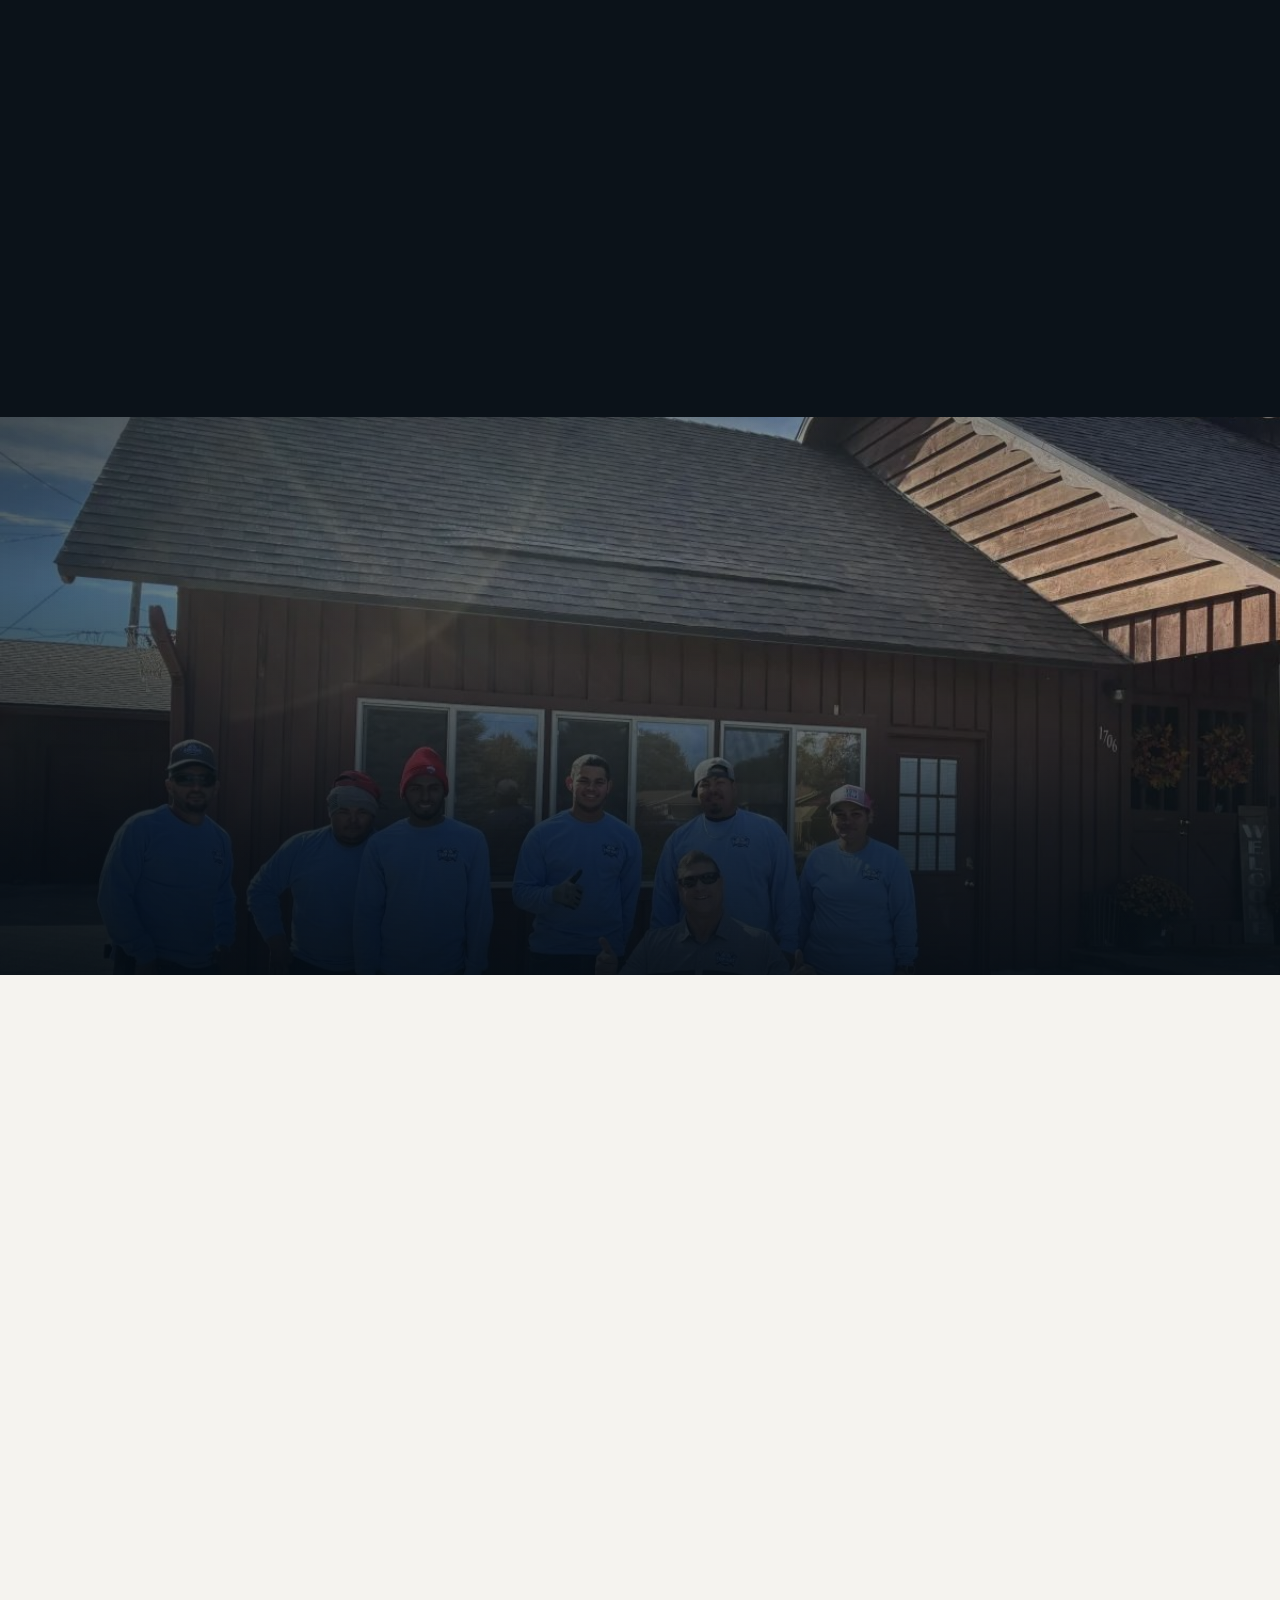
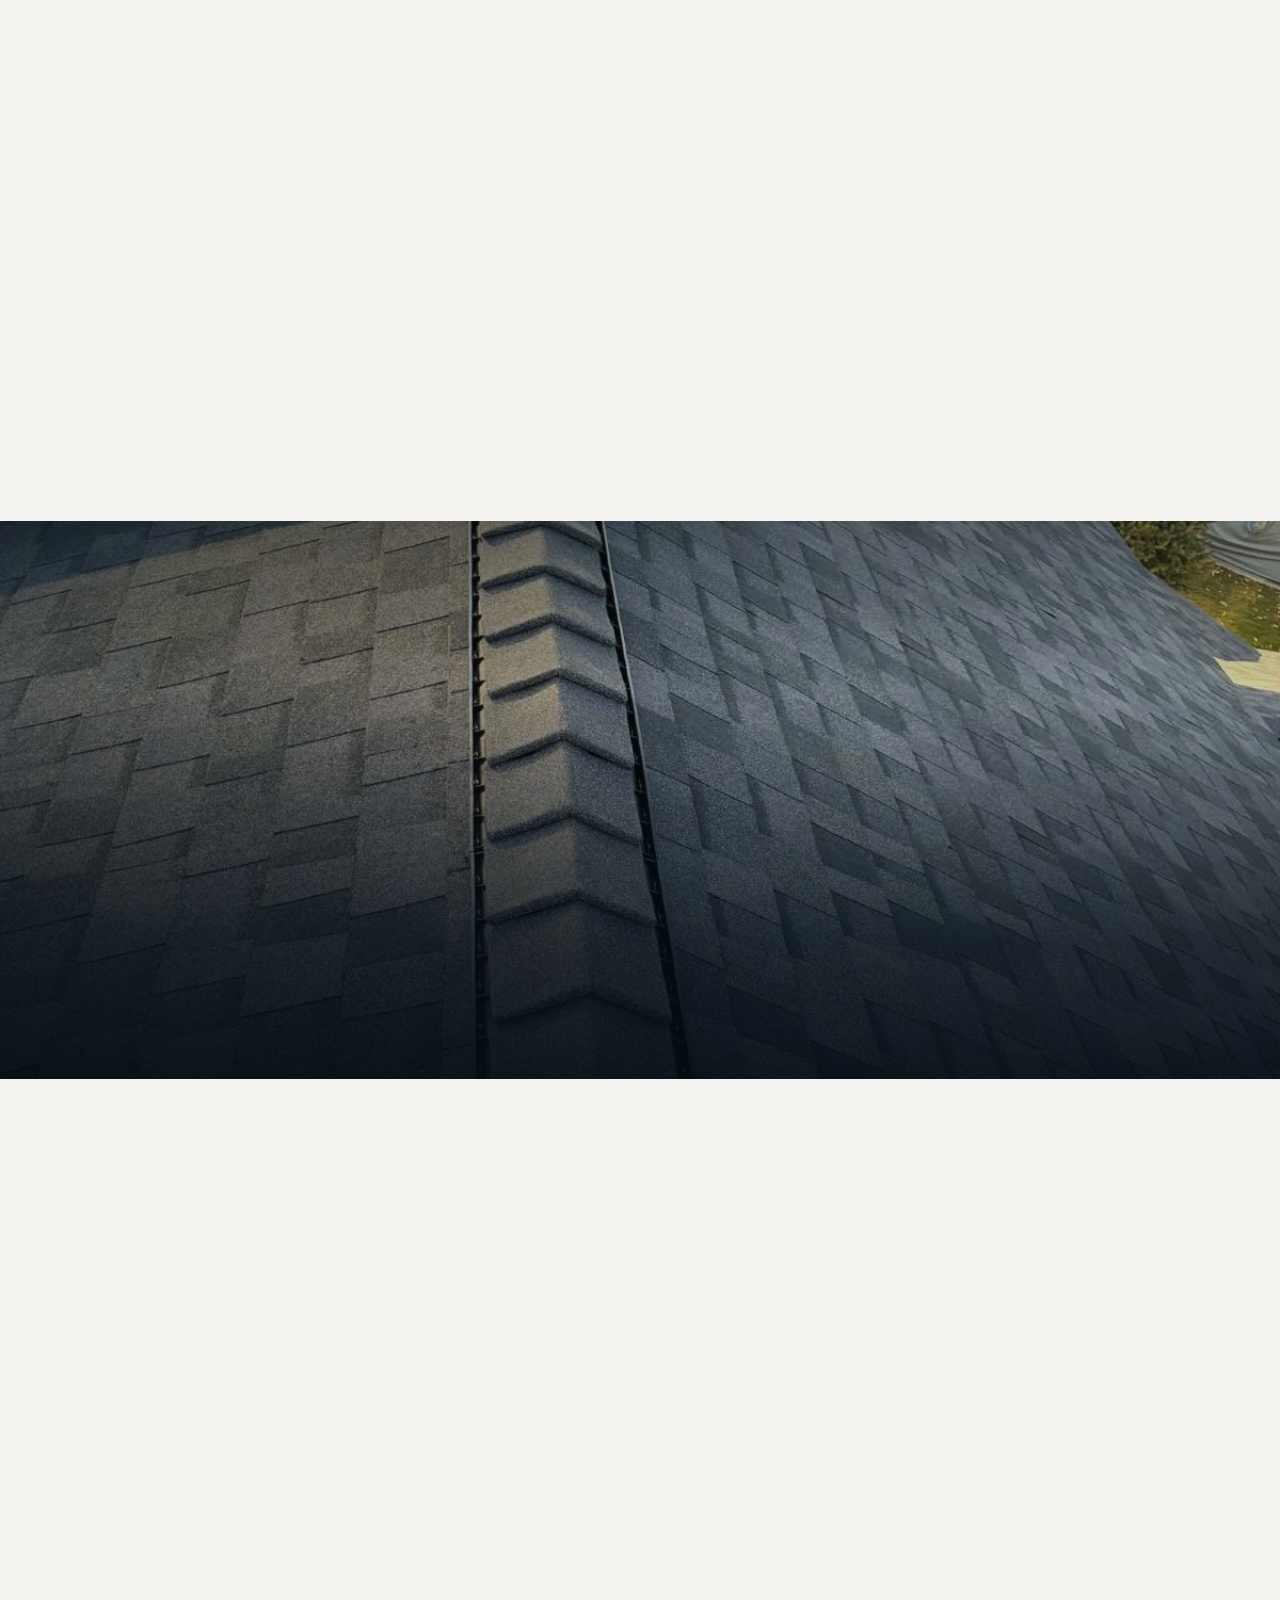
<file: services.html>
<!doctype html><html lang="en"><head><meta charset="utf-8"><title>Top Hat Roofing</title>
<meta http-equiv="refresh" content="0; url=index.html#services"><link rel="canonical" href="index.html#services">
<script>location.replace('index.html#services')</script></head><body><a href="index.html#services">Continue to Top Hat Roofing</a></body></html>
</file>
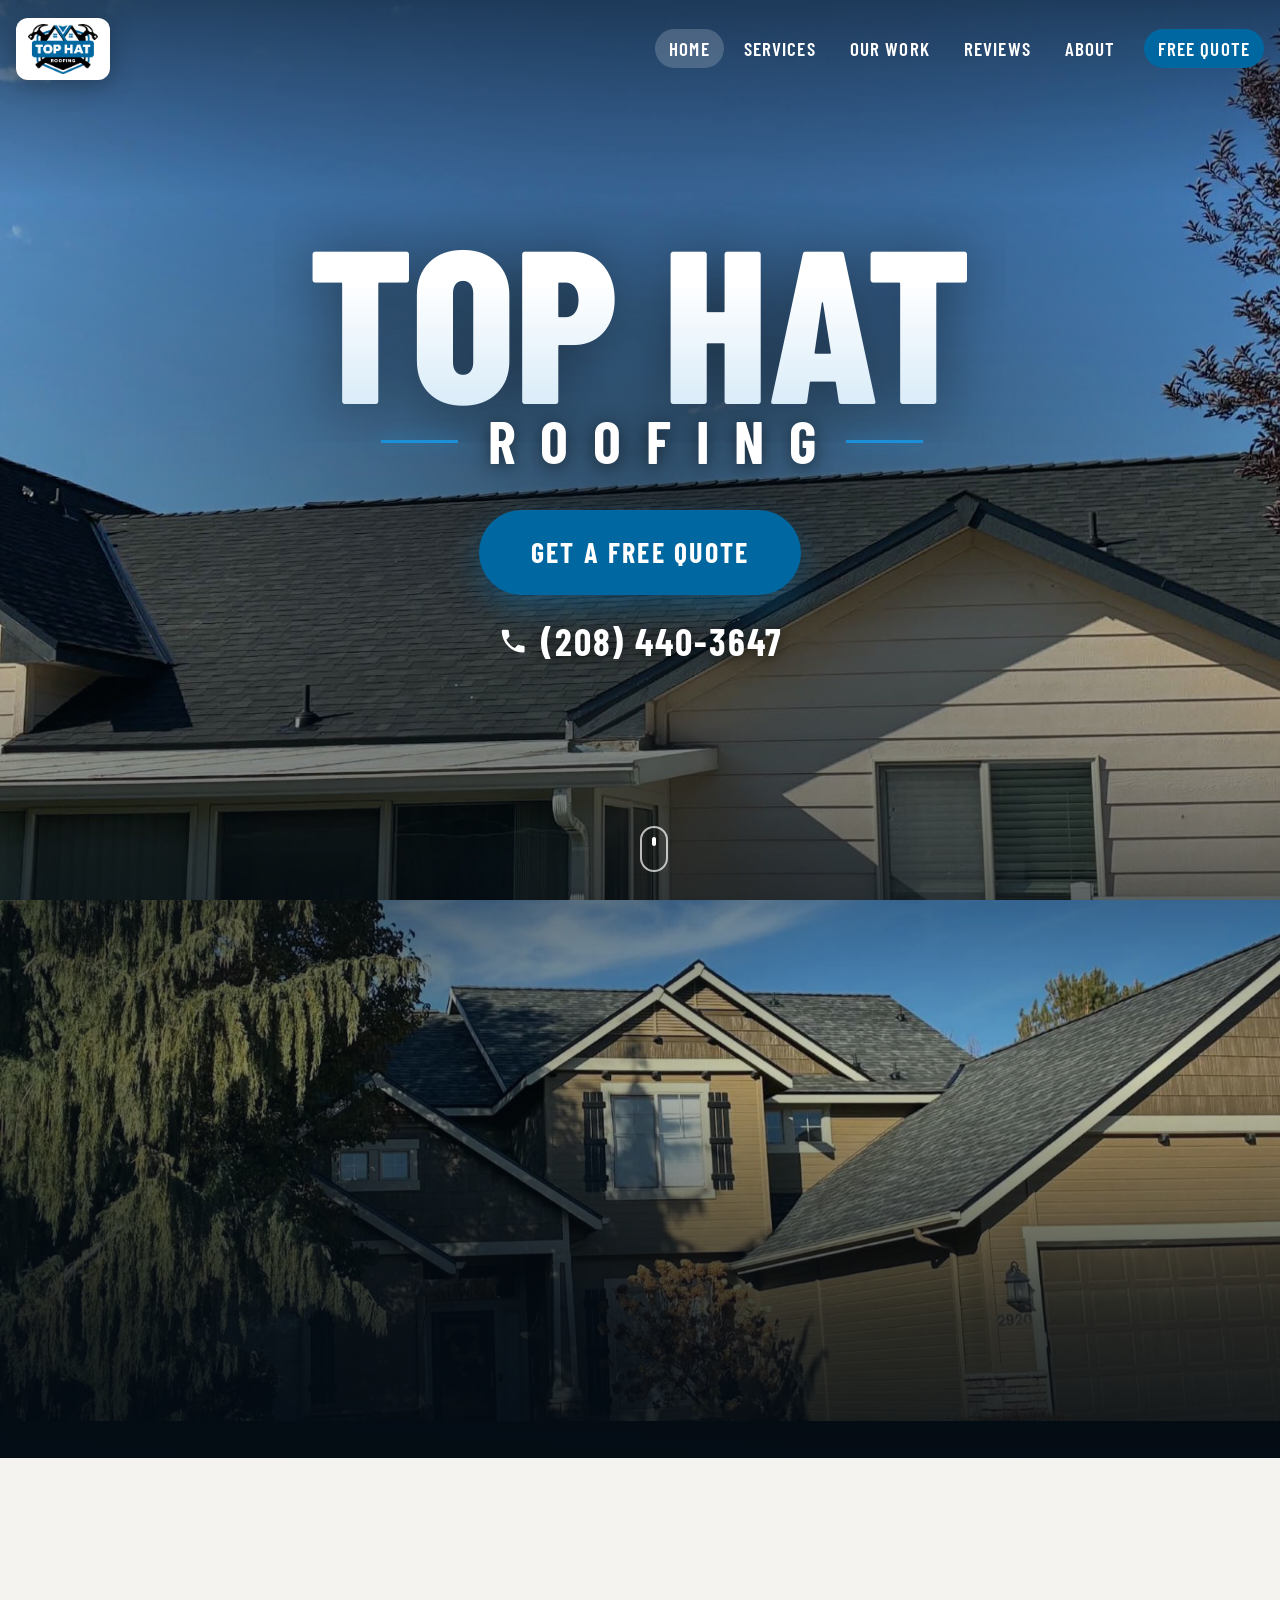
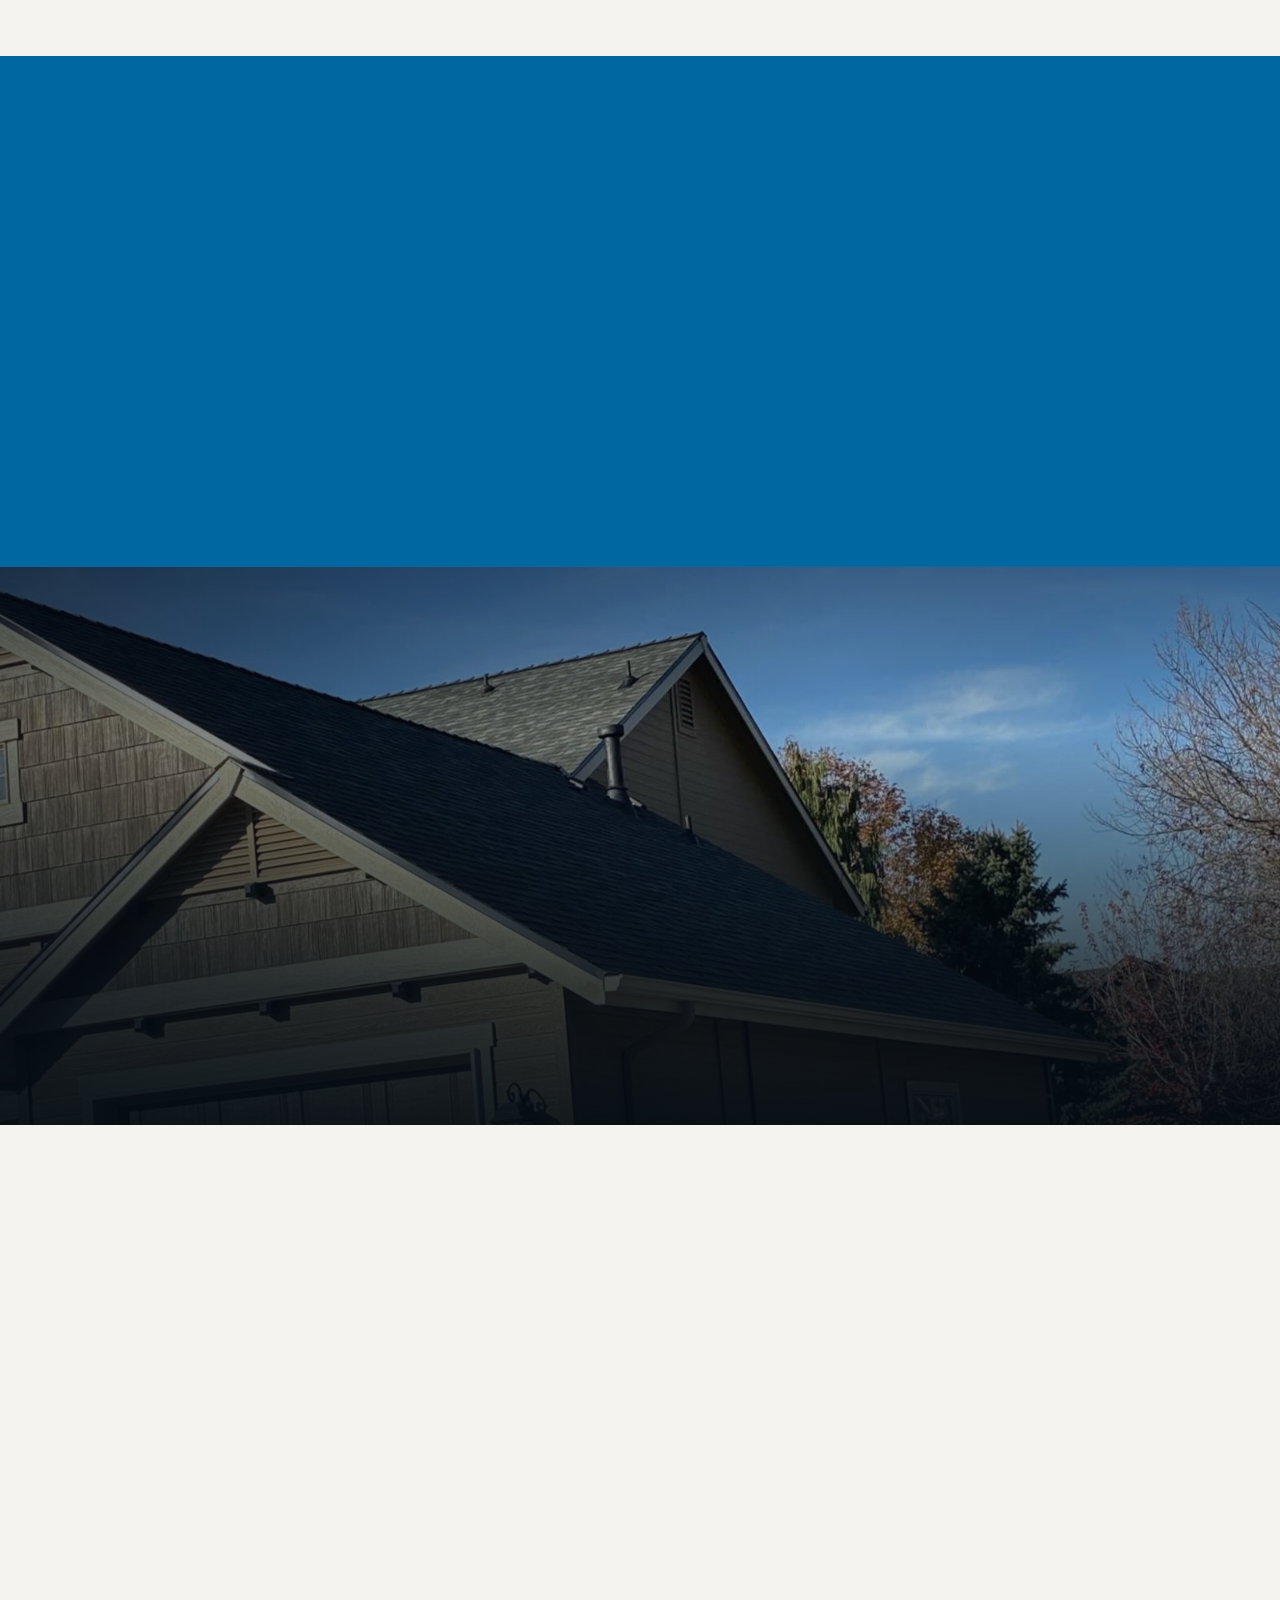
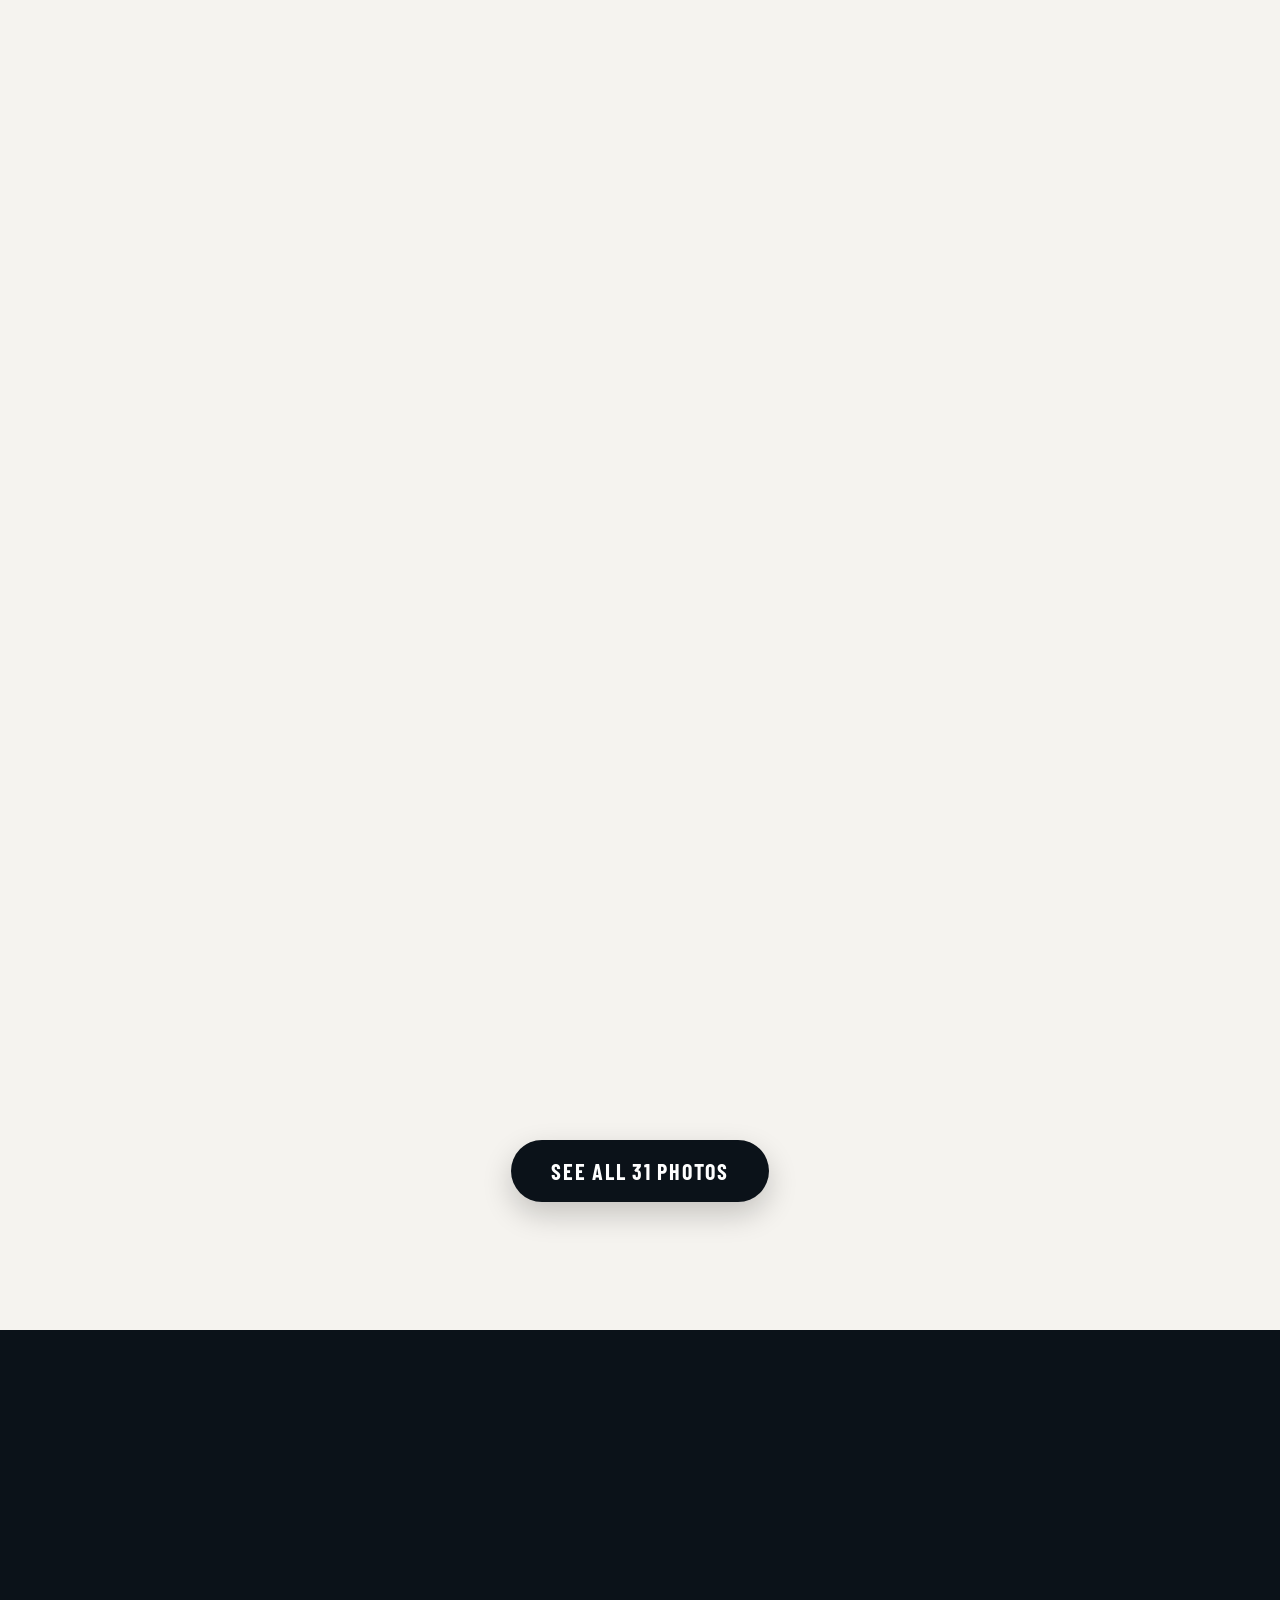
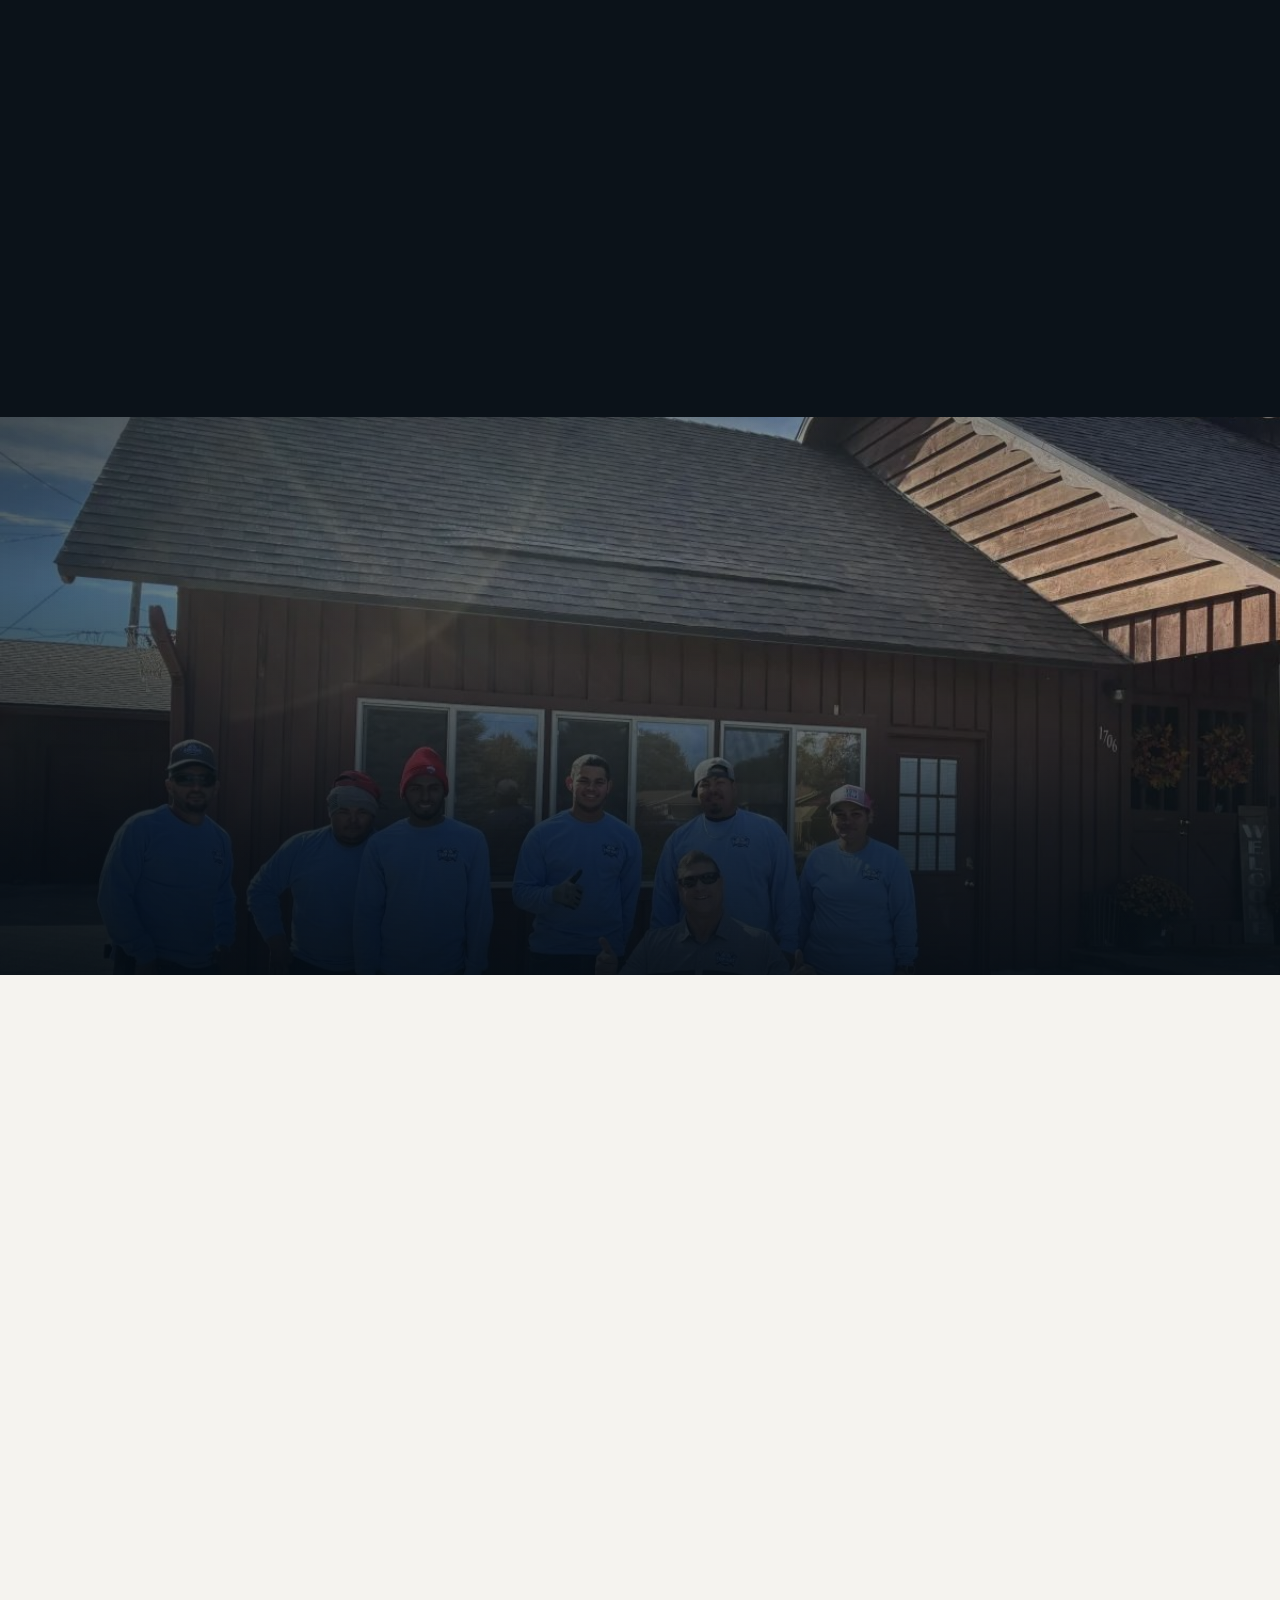
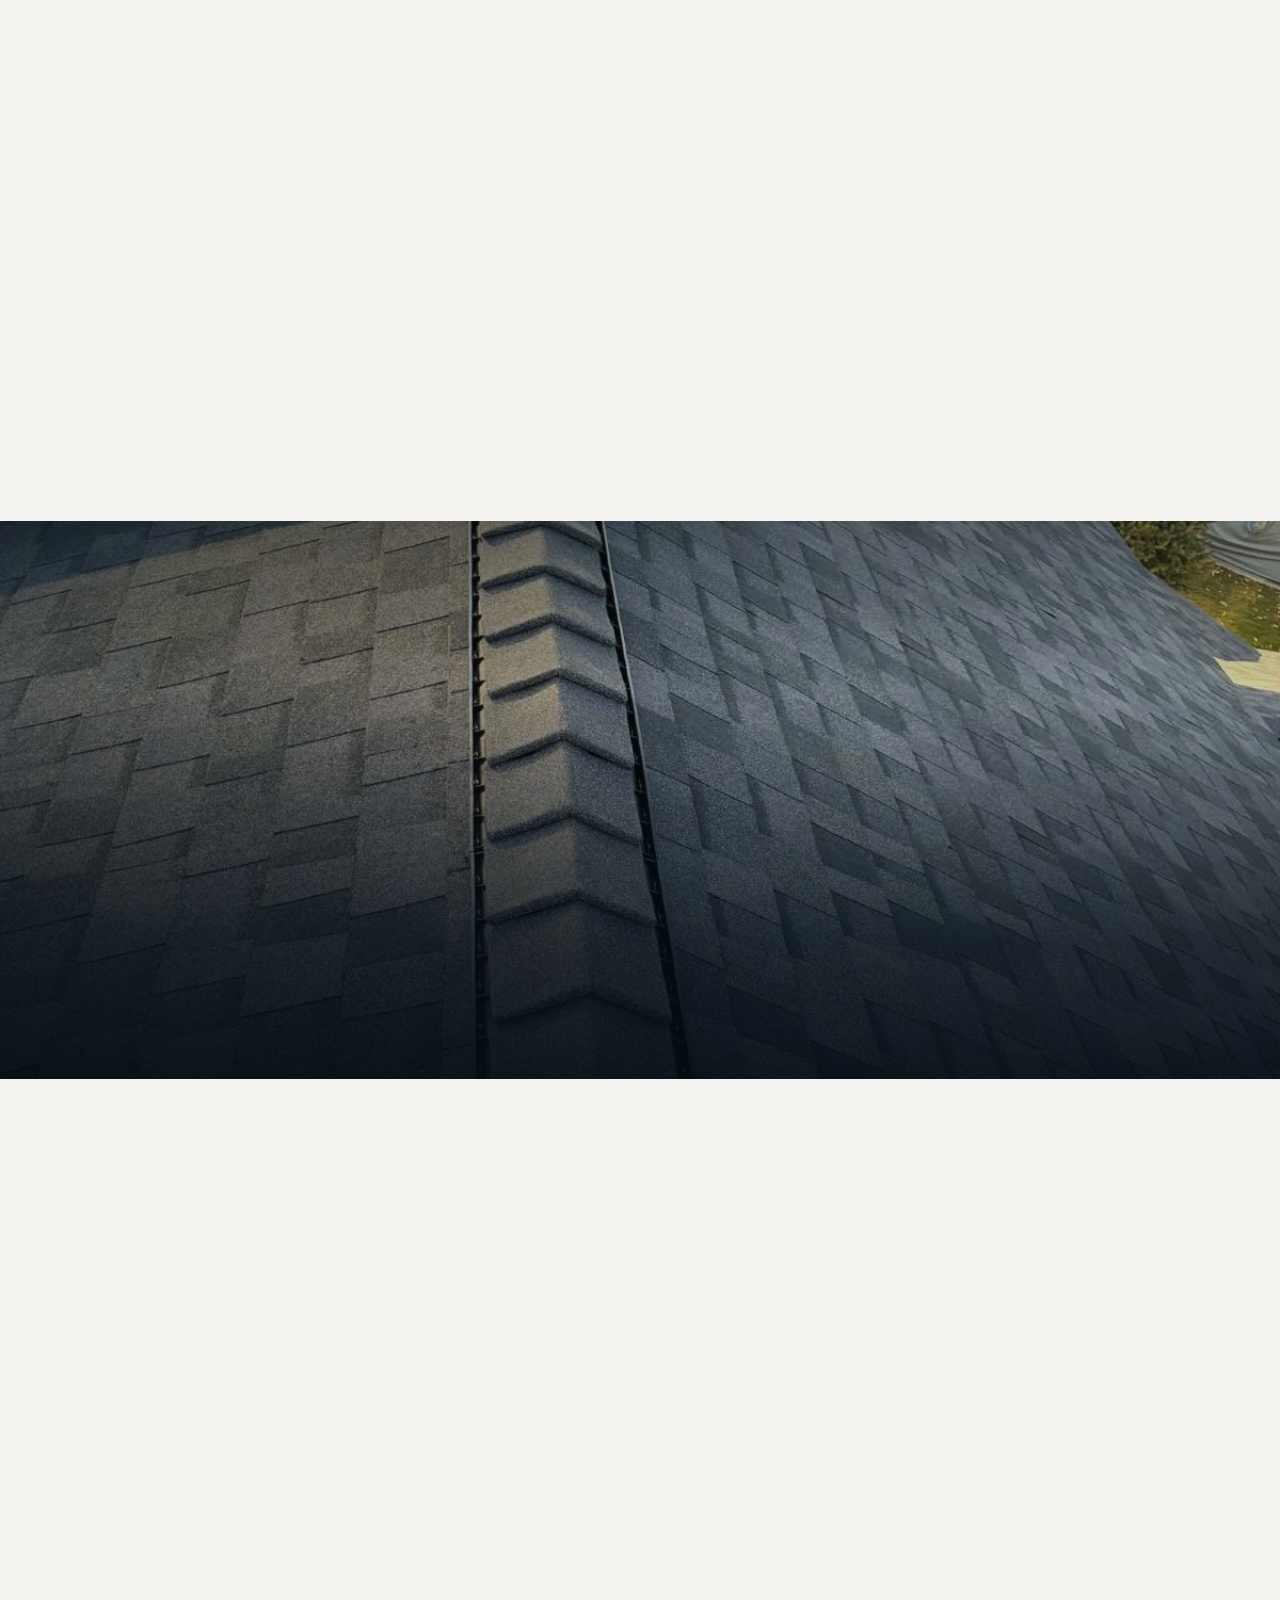
<file: work.html>
<!doctype html><html lang="en"><head><meta charset="utf-8"><title>Top Hat Roofing</title>
<meta http-equiv="refresh" content="0; url=index.html#work"><link rel="canonical" href="index.html#work">
<script>location.replace('index.html#work')</script></head><body><a href="index.html#work">Continue to Top Hat Roofing</a></body></html>
</file>
<file: style.css>
:root{
  --blue:#0067a1;
  --blue-bright:#1c8fd6;
  --blue-deep:#063a5c;
  --ink:#0b1219;
  --ink-2:#16212c;
  --paper:#f5f3ef;
  --white:#ffffff;
  --muted:#5b6670;
  --line:rgba(11,18,25,.12);
  --radius:14px;
  --display:"Barlow Condensed",Impact,"Arial Narrow",sans-serif;
  --body:"Barlow",system-ui,-apple-system,"Segoe UI",sans-serif;
  --ease:cubic-bezier(.2,.7,.2,1);
}
*{box-sizing:border-box;margin:0;padding:0}
html{scroll-behavior:smooth}
body{font-family:var(--body);font-size:18px;line-height:1.6;color:var(--ink);background:var(--paper);-webkit-font-smoothing:antialiased}
img{display:block;max-width:100%}
a{color:inherit;text-decoration:none}
.wrap{width:min(1200px,100% - 32px);margin-inline:auto}

/* ---------- NAV ---------- */
.nav{position:fixed;inset:0 0 auto 0;z-index:50;transition:background .4s var(--ease),box-shadow .4s var(--ease),padding .4s var(--ease);padding:18px 0}
.nav .wrap{display:flex;align-items:center;justify-content:space-between;gap:24px;width:min(1360px,100% - 32px)}
.nav-logo{display:block;background:#fff;border-radius:12px;padding:6px 12px;box-shadow:0 6px 24px rgba(0,0,0,.3)}
.nav-logo img{height:50px;width:auto;transition:height .4s var(--ease)}
.nav-links{display:flex;align-items:center;gap:6px;list-style:none}
.nav-links a{font-family:var(--display);font-weight:600;font-size:19px;letter-spacing:.06em;text-transform:uppercase;color:#fff;padding:8px 14px;border-radius:999px;transition:background .25s,color .25s}
.nav-links a:hover{background:rgba(255,255,255,.14)}
.nav-links a.active{background:rgba(255,255,255,.18)}
.nav-links a.nav-cta{background:var(--blue);color:#fff;margin-left:8px}
.nav-links a.nav-cta:hover{background:var(--blue-bright)}
.nav.solid{background:rgba(11,18,25,.92);backdrop-filter:blur(12px);-webkit-backdrop-filter:blur(12px);box-shadow:0 6px 30px rgba(0,0,0,.25);padding:10px 0}
.nav.solid .nav-logo img{height:44px}
.nav-toggle{display:none;background:none;border:0;width:46px;height:46px;cursor:pointer;position:relative;z-index:60}
.nav-toggle span{position:absolute;left:11px;right:11px;height:2px;background:#fff;transition:transform .3s var(--ease),opacity .3s}
.nav-toggle span:nth-child(1){top:16px}.nav-toggle span:nth-child(2){top:22px}.nav-toggle span:nth-child(3){top:28px}
.nav-open .nav-toggle span:nth-child(1){transform:translateY(6px) rotate(45deg)}
.nav-open .nav-toggle span:nth-child(2){opacity:0}
.nav-open .nav-toggle span:nth-child(3){transform:translateY(-6px) rotate(-45deg)}

@media (max-width:960px){
  .nav-toggle{display:block}
  .nav-links{position:fixed;inset:0;background:rgba(8,14,20,.97);flex-direction:column;justify-content:center;gap:10px;opacity:0;pointer-events:none;transition:opacity .35s var(--ease)}
  .nav-links a{font-size:30px;padding:10px 22px}
  .nav-links a.nav-cta{margin:14px 0 0}
  .nav-open .nav-links{opacity:1;pointer-events:auto}
  .nav-open .nav{backdrop-filter:none;-webkit-backdrop-filter:none}
  .nav-open{overflow:hidden}
  .nav-logo img{height:44px}
}

/* ---------- HOME HERO ---------- */
.hero{position:relative;height:100vh;height:100svh;min-height:560px;overflow:hidden;background:#0b1219;color:#fff;display:grid;place-items:center;text-align:center}
.hero-bg{position:absolute;inset:-4%;will-change:transform}
.hero-bg img{width:100%;height:100%;object-fit:cover;object-position:center 60%;transform:scale(1.18);animation:heroZoom 3.2s var(--ease) forwards, heroDrift 28s ease-in-out 3.2s infinite alternate}
@keyframes heroZoom{to{transform:scale(1.04)}}
@keyframes heroDrift{from{transform:scale(1.04)}to{transform:scale(1.12) translate(-1.2%,-1%)}}
.hero-shade{position:absolute;inset:0;background:
  radial-gradient(ellipse 70% 55% at 50% 50%,rgba(4,12,20,.62) 0%,rgba(4,12,20,.35) 55%,rgba(4,12,20,.15) 100%),
  linear-gradient(180deg,rgba(4,12,20,.55) 0%,rgba(4,12,20,0) 22%,rgba(4,12,20,0) 70%,rgba(4,12,20,.6) 100%)}
.hero-inner{position:relative;z-index:2;padding:0 16px;display:flex;flex-direction:column;align-items:center}
.hero-name{font-family:var(--display);font-weight:800;text-transform:uppercase;line-height:.82;letter-spacing:.01em}
.hero-name .top{display:block;font-size:clamp(84px,17vw,250px);background:linear-gradient(180deg,#fff 30%,#d9ecf8 100%);-webkit-background-clip:text;background-clip:text;color:transparent;filter:drop-shadow(0 6px 30px rgba(0,0,0,.45))}
.hero-name .bot{display:flex;align-items:center;justify-content:center;gap:.5em;font-size:clamp(26px,4.6vw,66px);font-weight:700;letter-spacing:.42em;margin-top:.18em;padding-left:.42em;color:#fff;text-shadow:0 3px 18px rgba(0,0,0,.55)}
.hero-name .bot::before,.hero-name .bot::after{content:"";height:3px;width:clamp(28px,6vw,90px);background:var(--blue-bright);box-shadow:0 0 18px rgba(28,143,214,.8)}
.hero-name .bot::after{margin-left:-.42em}
.hero-actions{margin-top:clamp(28px,5vh,52px);display:flex;flex-direction:column;align-items:center;gap:16px}
.hero-phone{font-family:var(--display);font-weight:700;font-size:clamp(26px,3.4vw,38px);letter-spacing:.05em;display:inline-flex;align-items:center;gap:12px;text-shadow:0 2px 14px rgba(0,0,0,.6);transition:color .25s}
.hero-phone:hover{color:#bfe3fb}
.hero-phone svg{width:.8em;height:.8em}

/* load reveal */
.reveal-up{opacity:0;transform:translateY(34px);animation:revealUp 1.1s var(--ease) forwards}
.d1{animation-delay:.35s}.d2{animation-delay:.7s}.d3{animation-delay:1.05s}.d4{animation-delay:1.3s}
@keyframes revealUp{to{opacity:1;transform:none}}
.hero-name .top{clip-path:inset(0 0 100% 0);animation:wipe 1.3s var(--ease) .25s forwards}
@keyframes wipe{to{clip-path:inset(-20% -5% -20% -5%)}}

/* scroll cue under the hero */
.scroll-cue{position:absolute;left:50%;bottom:28px;transform:translateX(-50%);width:28px;height:46px;border:2px solid rgba(255,255,255,.7);border-radius:16px;z-index:3}
.scroll-cue span{position:absolute;left:50%;top:9px;width:4px;height:9px;margin-left:-2px;border-radius:2px;background:#fff;animation:cue 2s ease-in-out infinite}
@keyframes cue{0%{opacity:0;transform:translateY(0)}30%{opacity:1}100%{opacity:0;transform:translateY(16px)}}

/* ---------- SINGLE-PAGE SECTIONS ---------- */
html{scroll-padding-top:70px}
.anchor{scroll-margin-top:0}
.band{position:relative;min-height:clamp(380px,62vh,640px);display:flex;align-items:flex-end;color:#fff;overflow:hidden;background:var(--ink)}
.band-bg{position:absolute;inset:-22% 0;will-change:transform}
.band-bg img{width:100%;height:100%;object-fit:cover}
.band::after{content:"";position:absolute;inset:0;background:linear-gradient(180deg,rgba(4,12,20,.45) 0%,rgba(4,12,20,.2) 30%,rgba(4,12,20,.78) 75%,rgba(4,12,20,.92) 100%),linear-gradient(90deg,rgba(4,12,20,.5) 0%,rgba(4,12,20,0) 65%)}
.band .wrap{position:relative;z-index:2;padding:110px 0 60px}
.band .eyebrow{color:#7cc6f2}
.band-title{font-family:var(--display);font-weight:800;text-transform:uppercase;font-size:clamp(52px,9vw,124px);line-height:.88;margin-top:14px}
.band p{max-width:620px;font-size:20px;margin-top:18px;color:rgba(255,255,255,.88)}
.section-dark .eyebrow{color:#7cc6f2}
.section-dark .review{border-color:transparent}
.section-dark .review.feature{background:var(--blue)}
.section-dark .review.feature .stars{color:#ffd45a}
.gallery.collapsed .g-item.extra{display:none}
.more-wrap{text-align:center;margin-top:30px}
.gallery:not(.collapsed) + .more-wrap{display:none}
.rev-more{display:none}
@media (max-width:600px){.reviews.collapsed + .rev-more{display:block}}

/* ---------- BUTTONS ---------- */
.btn{display:inline-flex;align-items:center;justify-content:center;gap:10px;font-family:var(--display);font-weight:700;font-size:22px;letter-spacing:.08em;text-transform:uppercase;padding:18px 40px;border-radius:999px;background:var(--blue);color:#fff;border:0;cursor:pointer;position:relative;overflow:hidden;transition:transform .3s var(--ease),box-shadow .3s var(--ease),background .3s;box-shadow:0 12px 34px rgba(0,103,161,.45)}
.btn::after{content:"";position:absolute;inset:0;background:linear-gradient(110deg,transparent 30%,rgba(255,255,255,.35) 50%,transparent 70%);transform:translateX(-120%);transition:transform .8s var(--ease)}
.btn:hover{transform:translateY(-3px);background:var(--blue-bright);box-shadow:0 18px 40px rgba(0,103,161,.55)}
.btn:hover::after{transform:translateX(120%)}
.btn-lg{font-size:clamp(22px,2.4vw,28px);padding:20px 52px}
.btn-ghost{background:transparent;border:2px solid currentColor;box-shadow:none}
.btn-ghost:hover{background:rgba(255,255,255,.1);box-shadow:none}
.btn-dark{background:var(--ink);box-shadow:0 12px 30px rgba(0,0,0,.2)}
.btn-dark:hover{background:var(--ink-2)}

/* ---------- INNER PAGE HEADER ---------- */
.page-head{position:relative;min-height:62vh;display:flex;align-items:flex-end;color:#fff;overflow:hidden;background:var(--ink)}
.page-head .ph-bg{position:absolute;inset:-6% 0;will-change:transform}
.page-head .ph-bg img{width:100%;height:100%;object-fit:cover;animation:heroZoom 2.6s var(--ease) forwards;transform:scale(1.15)}
.page-head::after{content:"";position:absolute;inset:0;background:linear-gradient(180deg,rgba(4,12,20,.55) 0%,rgba(4,12,20,.25) 30%,rgba(4,12,20,.8) 75%,rgba(4,12,20,.92) 100%),linear-gradient(90deg,rgba(4,12,20,.55) 0%,rgba(4,12,20,0) 65%)}
.page-head .eyebrow{color:#7cc6f2}
.page-head .wrap{position:relative;z-index:2;padding:150px 0 64px}
.eyebrow{font-family:var(--display);font-weight:700;letter-spacing:.24em;text-transform:uppercase;font-size:16px;color:var(--blue-bright);display:inline-flex;align-items:center;gap:12px}
.eyebrow::before{content:"";width:34px;height:2px;background:currentColor}
.page-head h1{font-family:var(--display);font-weight:800;text-transform:uppercase;font-size:clamp(52px,9vw,124px);line-height:.88;margin-top:14px}
.page-head p{max-width:620px;font-size:20px;margin-top:18px;color:rgba(255,255,255,.88)}

/* ---------- SECTIONS ---------- */
.section{padding:clamp(72px,10vw,130px) 0}
.section-dark{background:var(--ink);color:#fff}
.section-blue{background:var(--blue);color:#fff}
.h2{font-family:var(--display);font-weight:800;text-transform:uppercase;font-size:clamp(40px,6vw,76px);line-height:.92;margin-top:12px}
.lead{font-size:clamp(19px,1.6vw,22px);color:var(--muted);max-width:640px;margin-top:18px}
.section-dark .lead{color:rgba(255,255,255,.75)}
.sec-top{display:flex;justify-content:space-between;align-items:flex-end;gap:32px;flex-wrap:wrap;margin-bottom:56px}

/* scroll reveal (reversible) */
.sr{opacity:0;transform:translateY(40px);transition:opacity 1s var(--ease),transform 1s var(--ease)}
.sr.in{opacity:1;transform:none}

/* ---------- SERVICES ---------- */
.svc{display:grid;grid-template-columns:1.05fr 1fr;gap:clamp(32px,6vw,90px);align-items:center;padding:clamp(48px,7vw,90px) 0;border-top:1px solid var(--line)}
.svc:first-of-type{border-top:0}
.svc:nth-of-type(even) .svc-img{order:2}
.svc-img{border-radius:var(--radius);overflow:hidden;aspect-ratio:4/3;box-shadow:0 30px 60px -20px rgba(11,18,25,.35)}
.svc-img img{width:100%;height:100%;object-fit:cover;transition:transform 1.2s var(--ease)}
.svc:hover .svc-img img{transform:scale(1.05)}
.svc-num{font-family:var(--display);font-weight:800;font-size:20px;color:var(--blue);letter-spacing:.1em}
.svc h3{font-family:var(--display);font-weight:800;text-transform:uppercase;font-size:clamp(36px,4.4vw,58px);line-height:.95;margin:6px 0 16px}
.svc p{color:var(--muted)}
.svc ul{list-style:none;margin-top:22px;display:grid;grid-template-columns:1fr 1fr;gap:10px 22px}
.svc li{display:flex;gap:10px;align-items:flex-start;font-weight:500}
.svc li::before{content:"";flex:none;width:9px;height:9px;margin-top:10px;border-radius:2px;background:var(--blue);transform:rotate(45deg)}
@media (max-width:820px){.svc{grid-template-columns:1fr}.svc:nth-of-type(even) .svc-img{order:0}.svc ul{grid-template-columns:1fr}}

/* financing strip */
.finance{display:grid;grid-template-columns:1.2fr 2fr;gap:48px;align-items:center}
.finance-grid{display:grid;grid-template-columns:repeat(3,1fr);gap:18px}
.finance-card{background:rgba(255,255,255,.1);border:1px solid rgba(255,255,255,.2);border-radius:var(--radius);padding:26px}
.finance-card h4{font-family:var(--display);font-size:28px;text-transform:uppercase;font-weight:800}
.finance-card p{color:rgba(255,255,255,.82);font-size:17px;margin-top:6px}
@media (max-width:900px){.finance{grid-template-columns:1fr}.finance-grid{grid-template-columns:1fr}}

/* ---------- GALLERY ---------- */
.filters{display:flex;flex-wrap:wrap;gap:10px;margin-bottom:34px}
.filters button{font-family:var(--display);font-weight:700;font-size:18px;letter-spacing:.08em;text-transform:uppercase;padding:10px 22px;border-radius:999px;border:1.5px solid var(--line);background:#fff;cursor:pointer;transition:all .25s}
.filters button.on,.filters button:hover{background:var(--ink);color:#fff;border-color:var(--ink)}
.gallery{columns:3 320px;column-gap:16px}
.g-item{break-inside:avoid;margin-bottom:16px;border-radius:12px;overflow:hidden;position:relative;cursor:zoom-in;background:#ddd}
.g-item img{width:100%;height:auto;transition:transform 1s var(--ease)}
.g-item:hover img{transform:scale(1.05)}
.g-item figcaption{position:absolute;left:0;right:0;bottom:0;padding:40px 18px 14px;background:linear-gradient(transparent,rgba(0,0,0,.7));color:#fff;font-family:var(--display);font-weight:600;letter-spacing:.06em;text-transform:uppercase;font-size:17px;opacity:0;transform:translateY(8px);transition:all .35s var(--ease)}
.g-item:hover figcaption{opacity:1;transform:none}
.g-item.hide{display:none}
.lightbox{position:fixed;inset:0;z-index:100;background:rgba(5,9,13,.94);display:grid;place-items:center;opacity:0;pointer-events:none;transition:opacity .3s}
.lightbox.open{opacity:1;pointer-events:auto}
.lightbox img{max-width:92vw;max-height:84vh;border-radius:8px;box-shadow:0 30px 80px rgba(0,0,0,.6)}
.lb-btn{position:absolute;background:rgba(255,255,255,.12);border:0;color:#fff;width:54px;height:54px;border-radius:50%;font-size:28px;cursor:pointer;display:grid;place-items:center}
.lb-btn:hover{background:rgba(255,255,255,.25)}
.lb-close{top:20px;right:20px}.lb-prev{left:20px;top:50%;transform:translateY(-50%)}.lb-next{right:20px;top:50%;transform:translateY(-50%)}

/* ---------- REVIEWS ---------- */
.rating-hero{display:flex;align-items:center;gap:22px;flex-wrap:wrap;margin-top:22px}
.rating-big{font-family:var(--display);font-weight:800;font-size:96px;line-height:.8}
.stars{color:#f6b818;letter-spacing:3px;font-size:26px}
.reviews{columns:3 330px;column-gap:20px}
.review{break-inside:avoid;margin-bottom:20px;background:#fff;color:var(--ink);border-radius:var(--radius);padding:30px;border:1px solid var(--line);box-shadow:0 10px 30px -18px rgba(11,18,25,.3)}
.review .stars{font-size:19px}
.review p{margin-top:12px;color:#2a333c}
.review .who{margin-top:18px;display:flex;align-items:center;gap:12px;font-weight:600}
.review .av{width:40px;height:40px;border-radius:50%;background:var(--blue);color:#fff;display:grid;place-items:center;font-family:var(--display);font-weight:700;font-size:19px}
.review .src{font-weight:400;color:var(--muted);font-size:15px}
.review.feature{background:var(--ink);color:#fff;border-color:transparent}
.review.feature p{color:rgba(255,255,255,.88);font-size:20px}
.review.feature .src{color:rgba(255,255,255,.6)}

/* ---------- ABOUT ---------- */
.split{display:grid;grid-template-columns:1fr 1fr;gap:clamp(36px,6vw,90px);align-items:center}
.split>*{min-width:0}
.split img{width:100%}
.split p+p{margin-top:16px}
.split .muted{color:var(--muted)}
.photo-stack{position:relative;padding-bottom:16%}
.photo-stack .a{border-radius:var(--radius);overflow:hidden;box-shadow:0 30px 60px -20px rgba(0,0,0,.4)}
.photo-stack .b{position:absolute;width:52%;right:-4%;bottom:0;border-radius:var(--radius);overflow:hidden;border:6px solid var(--paper);box-shadow:0 30px 60px -20px rgba(0,0,0,.45)}
.stats{display:grid;grid-template-columns:repeat(4,1fr);gap:20px}
.stat{border-top:3px solid var(--blue-bright);padding-top:18px}
.stat b{font-family:var(--display);font-weight:800;font-size:clamp(50px,6vw,76px);line-height:1;display:block}
.stat span{color:rgba(255,255,255,.72)}
.steps{display:grid;grid-template-columns:repeat(4,1fr);gap:20px;counter-reset:s}
.step{background:#fff;border-radius:var(--radius);padding:28px;border:1px solid var(--line);counter-increment:s}
.step::before{content:"0" counter(s);font-family:var(--display);font-weight:800;font-size:44px;color:var(--blue);line-height:1}
.step h4{font-family:var(--display);text-transform:uppercase;font-size:26px;margin:10px 0 6px}
.step p{color:var(--muted);font-size:17px}
.areas{display:flex;flex-wrap:wrap;gap:10px;margin-top:28px}
.areas span{padding:10px 18px;border-radius:999px;background:#fff;border:1px solid var(--line);font-weight:600}
@media (max-width:900px){.split{grid-template-columns:1fr}.stats,.steps{grid-template-columns:1fr 1fr}}
@media (max-width:520px){.stats,.steps{grid-template-columns:1fr}}

/* ---------- QUOTE ---------- */
.quote-wrap{display:grid;grid-template-columns:1.4fr 1fr;gap:clamp(28px,5vw,70px);align-items:start}
.form{background:#fff;border-radius:20px;padding:clamp(26px,4vw,48px);box-shadow:0 40px 80px -40px rgba(11,18,25,.45);border:1px solid var(--line);display:grid;grid-template-columns:1fr 1fr;gap:18px}
.form h2{grid-column:1/-1;font-family:var(--display);font-weight:800;text-transform:uppercase;font-size:44px;line-height:1}
.form .full{grid-column:1/-1}
.form label{display:block;font-weight:600;font-size:15px;margin-bottom:6px}
.form input,.form select,.form textarea{width:100%;font:inherit;font-size:17px;padding:14px 16px;border-radius:10px;border:1.5px solid #d5d9dd;background:#fafafa;transition:border .2s,box-shadow .2s}
.form input:focus,.form select:focus,.form textarea:focus{outline:none;border-color:var(--blue);box-shadow:0 0 0 4px rgba(0,103,161,.15);background:#fff}
.form textarea{min-height:130px;resize:vertical}
.form .btn{width:100%}
.form-note{font-size:15px;color:var(--muted)}
.contact-cards{display:grid;gap:16px}
.c-card{background:var(--ink);color:#fff;border-radius:var(--radius);padding:28px;display:block;transition:transform .3s var(--ease)}
a.c-card:hover{transform:translateY(-4px)}
.c-card small{font-family:var(--display);letter-spacing:.2em;text-transform:uppercase;color:var(--blue-bright);font-weight:700}
.c-card b{display:block;font-family:var(--display);font-size:clamp(28px,3vw,38px);font-weight:700;margin-top:4px;word-break:break-word}
.c-card.blue{background:var(--blue)}
.c-card.blue small{color:#cfe9fa}
.c-card.light{background:#fff;color:var(--ink);border:1px solid var(--line)}
@media (max-width:900px){.quote-wrap{grid-template-columns:1fr}}
@media (max-width:560px){.form{grid-template-columns:1fr}}

/* ---------- CTA BAND + FOOTER ---------- */
.cta-band{position:relative;overflow:hidden;color:#fff;text-align:center;padding:clamp(90px,12vw,150px) 0}
.cta-band .cb-bg{position:absolute;inset:-28% 0;will-change:transform}
.cta-band .cb-bg img{width:100%;height:100%;object-fit:cover}
.cta-band::after{content:"";position:absolute;inset:0;background:rgba(6,20,32,.72)}
.cta-band .wrap{position:relative;z-index:2}
.cta-band .h2{font-size:clamp(46px,7vw,96px)}
.cta-band .row{display:flex;gap:16px;justify-content:center;flex-wrap:wrap;margin-top:34px}
.footer{background:#070c11;color:rgba(255,255,255,.7);padding:64px 0 34px;font-size:16px}
.footer .wrap{display:grid;grid-template-columns:1.4fr 1fr 1fr;gap:40px}
.footer img{height:70px;width:auto;margin-bottom:16px;background:#fff;border-radius:12px;padding:8px 14px}
.footer h5{font-family:var(--display);font-size:18px;letter-spacing:.2em;text-transform:uppercase;color:#fff;margin-bottom:12px}
.footer a:hover{color:#fff}
.footer ul{list-style:none;display:grid;gap:6px}
.footer .legal{grid-column:1/-1;border-top:1px solid rgba(255,255,255,.1);padding-top:24px;margin-top:10px;font-size:14px}
@media (max-width:760px){.footer .wrap{grid-template-columns:1fr}}

/* mobile call bar on inner pages */
.callbar{display:none}
@media (max-width:700px){
  .callbar{display:grid;grid-template-columns:1fr 1fr;position:fixed;left:0;right:0;bottom:0;z-index:40;box-shadow:0 -6px 20px rgba(0,0,0,.2);transition:transform .4s var(--ease)}
  .home .callbar{transform:translateY(110%)}
  .home.past-hero .callbar{transform:none}
  .callbar a{padding:16px;text-align:center;font-family:var(--display);font-weight:700;letter-spacing:.08em;text-transform:uppercase;font-size:19px;color:#fff;background:var(--ink)}
  .callbar a+a{background:var(--blue)}
  body.has-callbar{padding-bottom:58px}
}

/* ---------- PHONE LAYOUT ---------- */
@media (max-width:600px){
  body{font-size:17px}
  .section{padding:56px 0}
  .band{min-height:58svh}
  .band .wrap{padding:90px 0 40px}
  .band-title{font-size:clamp(46px,14vw,64px)}
  .band p{font-size:18px}
  .h2{font-size:clamp(38px,11vw,52px)}
  .lead{font-size:18px}
  .svc{padding:34px 0;gap:22px}
  .svc h3{font-size:38px;margin-bottom:10px}
  .svc ul{margin-top:16px;gap:8px}
  .filters{flex-wrap:nowrap;overflow-x:auto;margin:0 -16px 22px;padding:0 16px 6px;scrollbar-width:none;-webkit-overflow-scrolling:touch}
  .filters::-webkit-scrollbar{display:none}
  .filters button{flex:none;font-size:16px;padding:9px 18px}
  .gallery{columns:2;column-gap:8px}
  .g-item{margin-bottom:8px;border-radius:8px}
  .g-item figcaption{display:none}
  .reviews{columns:1}
  .reviews.collapsed .review:nth-child(n+6){display:none}
  .svc li:nth-child(n+5){display:none}
  .svc-img{aspect-ratio:16/10}
  .svc p{font-size:16.5px}
  .review{padding:24px}
  .review.feature p{font-size:18px}
  .rating-big{font-size:72px}
  .sec-top{margin-bottom:32px}
  .sec-top .btn{width:100%}
  .finance-card{padding:20px}
  .stats{grid-template-columns:1fr 1fr;gap:16px}
  .stat b{font-size:48px}
  .stat span{font-size:15px}
  .photo-stack .b{right:0}
  .areas{gap:8px}
  .areas span{padding:7px 14px;font-size:15px}
  .form{padding:22px;border-radius:16px}
  .form h2{font-size:34px}
  .form input,.form select,.form textarea{font-size:16px}
  .c-card{padding:22px}
  .lightbox img{max-width:100vw;border-radius:0}
  .lb-prev,.lb-next{top:auto;bottom:24px;transform:none}
  .lb-prev{left:calc(50% - 64px)}.lb-next{right:calc(50% - 64px)}
  .hero-phone{font-size:28px}
  .scroll-cue{bottom:20px}
  .footer{padding-bottom:90px}
}

@media (prefers-reduced-motion:reduce){
  *,*::before,*::after{animation-duration:.01ms!important;animation-iteration-count:1!important;transition-duration:.01ms!important;scroll-behavior:auto!important}
  .hero-bg img,.page-head .ph-bg img{transform:none!important}
  .reveal-up,.sr{opacity:1!important;transform:none!important}
  .hero-name .top{clip-path:none!important}
}
</file>
